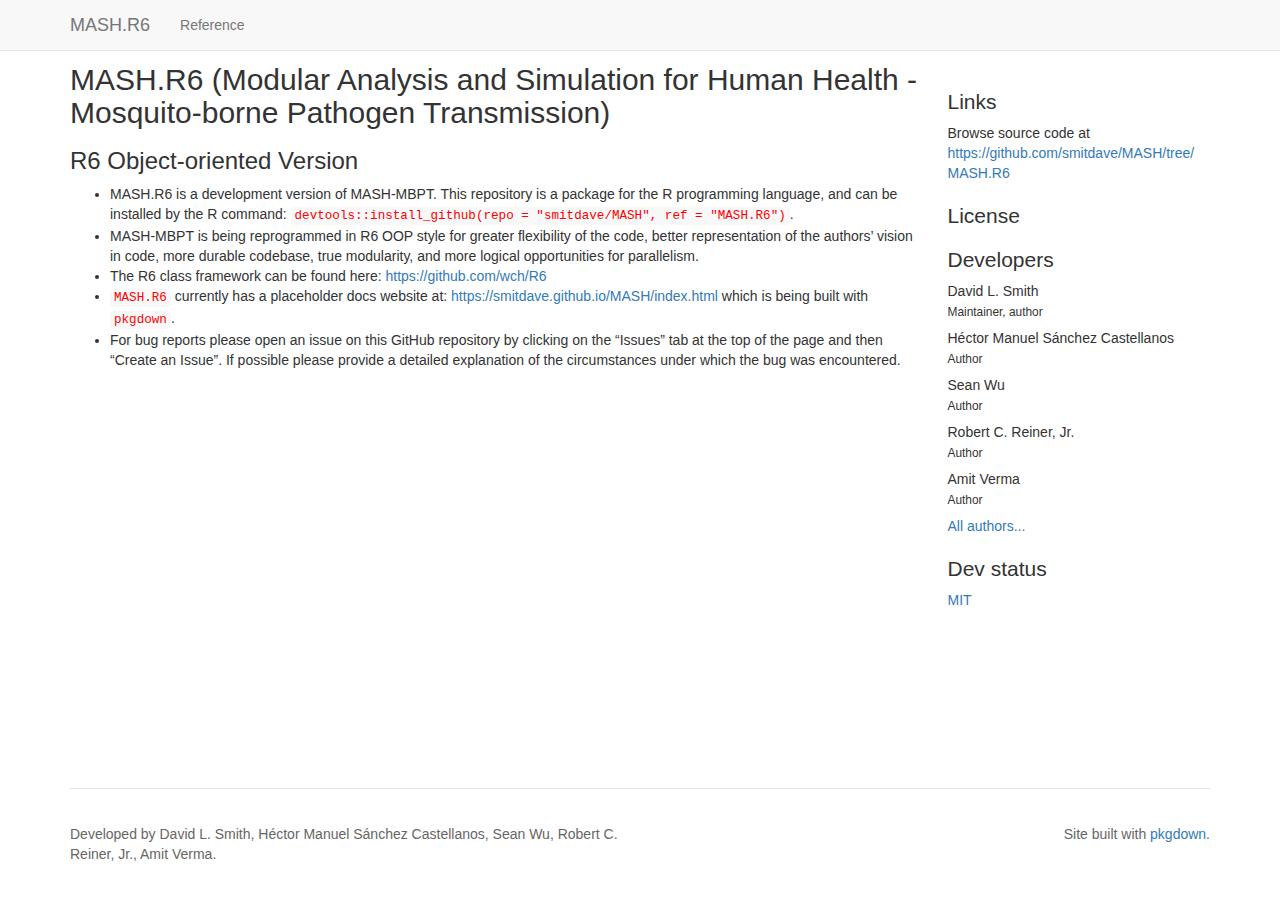
<file: index.html>
<!DOCTYPE html>
<!-- Generated by pkgdown: do not edit by hand --><html>
<head>
<meta http-equiv="Content-Type" content="text/html; charset=UTF-8">
<meta charset="utf-8">
<meta http-equiv="X-UA-Compatible" content="IE=edge">
<meta name="viewport" content="width=device-width, initial-scale=1.0">
<title>MASH-MBPT-R6 (Modular Analysis and Simulation for Human Health - Mosquito-borne Pathogen Transmission) • MASH.R6</title>
<!-- jquery --><script src="https://code.jquery.com/jquery-3.1.0.min.js" integrity="sha384-nrOSfDHtoPMzJHjVTdCopGqIqeYETSXhZDFyniQ8ZHcVy08QesyHcnOUpMpqnmWq" crossorigin="anonymous"></script><!-- Bootstrap --><link href="https://maxcdn.bootstrapcdn.com/bootstrap/3.3.7/css/bootstrap.min.css" rel="stylesheet" integrity="sha384-BVYiiSIFeK1dGmJRAkycuHAHRg32OmUcww7on3RYdg4Va+PmSTsz/K68vbdEjh4u" crossorigin="anonymous">
<script src="https://maxcdn.bootstrapcdn.com/bootstrap/3.3.7/js/bootstrap.min.js" integrity="sha384-Tc5IQib027qvyjSMfHjOMaLkfuWVxZxUPnCJA7l2mCWNIpG9mGCD8wGNIcPD7Txa" crossorigin="anonymous"></script><!-- Font Awesome icons --><link href="https://maxcdn.bootstrapcdn.com/font-awesome/4.6.3/css/font-awesome.min.css" rel="stylesheet" integrity="sha384-T8Gy5hrqNKT+hzMclPo118YTQO6cYprQmhrYwIiQ/3axmI1hQomh7Ud2hPOy8SP1" crossorigin="anonymous">
<!-- pkgdown --><link href="pkgdown.css" rel="stylesheet">
<script src="jquery.sticky-kit.min.js"></script><script src="pkgdown.js"></script><!-- mathjax --><script src="https://mathjax.rstudio.com/latest/MathJax.js?config=TeX-AMS-MML_HTMLorMML"></script><!--[if lt IE 9]>
<script src="https://oss.maxcdn.com/html5shiv/3.7.3/html5shiv.min.js"></script>
<script src="https://oss.maxcdn.com/respond/1.4.2/respond.min.js"></script>
<![endif]-->
</head>
<body>
    <div class="container template-home">
      <header><div class="navbar navbar-default navbar-fixed-top" role="navigation">
  <div class="container">
    <div class="navbar-header">
      <button type="button" class="navbar-toggle collapsed" data-toggle="collapse" data-target="#navbar">
        <span class="icon-bar"></span>
        <span class="icon-bar"></span>
        <span class="icon-bar"></span>
      </button>
      <a class="navbar-brand" href="index.html">MASH.R6</a>
    </div>
    <div id="navbar" class="navbar-collapse collapse">
      <ul class="nav navbar-nav">
<li>
  <a href="reference/index.html">Reference</a>
</li>
      </ul>
<ul class="nav navbar-nav navbar-right">
<li>
  <a href="https://github.com/smitdave/MASH/tree/MASH.R6">
    <span class="fa fa-github fa-lg"></span>
     
  </a>
</li>
      </ul>
</div>
<!--/.nav-collapse -->
  </div>
<!--/.container -->
</div>
<!--/.navbar -->

      
      </header><div class="row">
  <div class="contents col-md-9">
    <div id="mash-r6-modular-analysis-and-simulation-for-human-health---mosquito-borne-pathogen-transmission" class="section level2">
<h2 class="hasAnchor">
<a href="#mash-r6-modular-analysis-and-simulation-for-human-health---mosquito-borne-pathogen-transmission" class="anchor"></a>MASH.R6 (Modular Analysis and Simulation for Human Health - Mosquito-borne Pathogen Transmission)</h2>
<div id="r6-object-oriented-version" class="section level3">
<h3 class="hasAnchor">
<a href="#r6-object-oriented-version" class="anchor"></a>R6 Object-oriented Version</h3>
<ul>
<li>MASH.R6 is a development version of MASH-MBPT. This repository is a package for the R programming language, and can be installed by the R command: <code>devtools::install_github(repo = "smitdave/MASH", ref = "MASH.R6")</code>.</li>
<li>MASH-MBPT is being reprogrammed in R6 OOP style for greater flexibility of the code, better representation of the authors’ vision in code, more durable codebase, true modularity, and more logical opportunities for parallelism.</li>
<li>The R6 class framework can be found here: <a href="https://github.com/wch/R6" class="uri">https://github.com/wch/R6</a>
</li>
<li>
<code>MASH.R6</code> currently has a placeholder docs website at: <a href="https://smitdave.github.io/MASH/index.html" class="uri">https://smitdave.github.io/MASH/index.html</a> which is being built with <code>pkgdown</code>.</li>
<li>For bug reports please open an issue on this GitHub repository by clicking on the “Issues” tab at the top of the page and then “Create an Issue”. If possible please provide a detailed explanation of the circumstances under which the bug was encountered.</li>
</ul>
</div>
</div>
  </div>

  <div class="col-md-3" id="sidebar">
    <h2>Links</h2>
<ul class="list-unstyled">
<li>Browse source code at <br><a href="https://github.com/smitdave/MASH/tree/MASH.R6">https://​github.com/​smitdave/​MASH/​tree/​MASH.R6</a>
</li>
</ul>
<h2>License</h2>

<h2>Developers</h2>
<ul class="list-unstyled">
<li>David L. Smith <br><small class="roles"> Maintainer, author </small> </li>
<li>Héctor Manuel Sánchez Castellanos <br><small class="roles"> Author </small> </li>
<li>Sean Wu <br><small class="roles"> Author </small> </li>
<li>Robert C. Reiner, Jr. <br><small class="roles"> Author </small> </li>
<li>Amit Verma <br><small class="roles"> Author </small> </li>
<li><a href="authors.html">All authors...</a></li>
</ul>
<h2>Dev status</h2>
<ul class="list-unstyled">
<li><a href="https://opensource.org/licenses/mit-license.php">MIT</a></li>
</ul>
</div>
</div>


      <footer><div class="copyright">
  <p>Developed by David L. Smith, Héctor Manuel Sánchez Castellanos, Sean Wu, Robert C. Reiner, Jr., Amit Verma.</p>
</div>

<div class="pkgdown">
  <p>Site built with <a href="http://hadley.github.io/pkgdown/">pkgdown</a>.</p>
</div>

      </footer>
</div>

  </body>
</html>
</file>
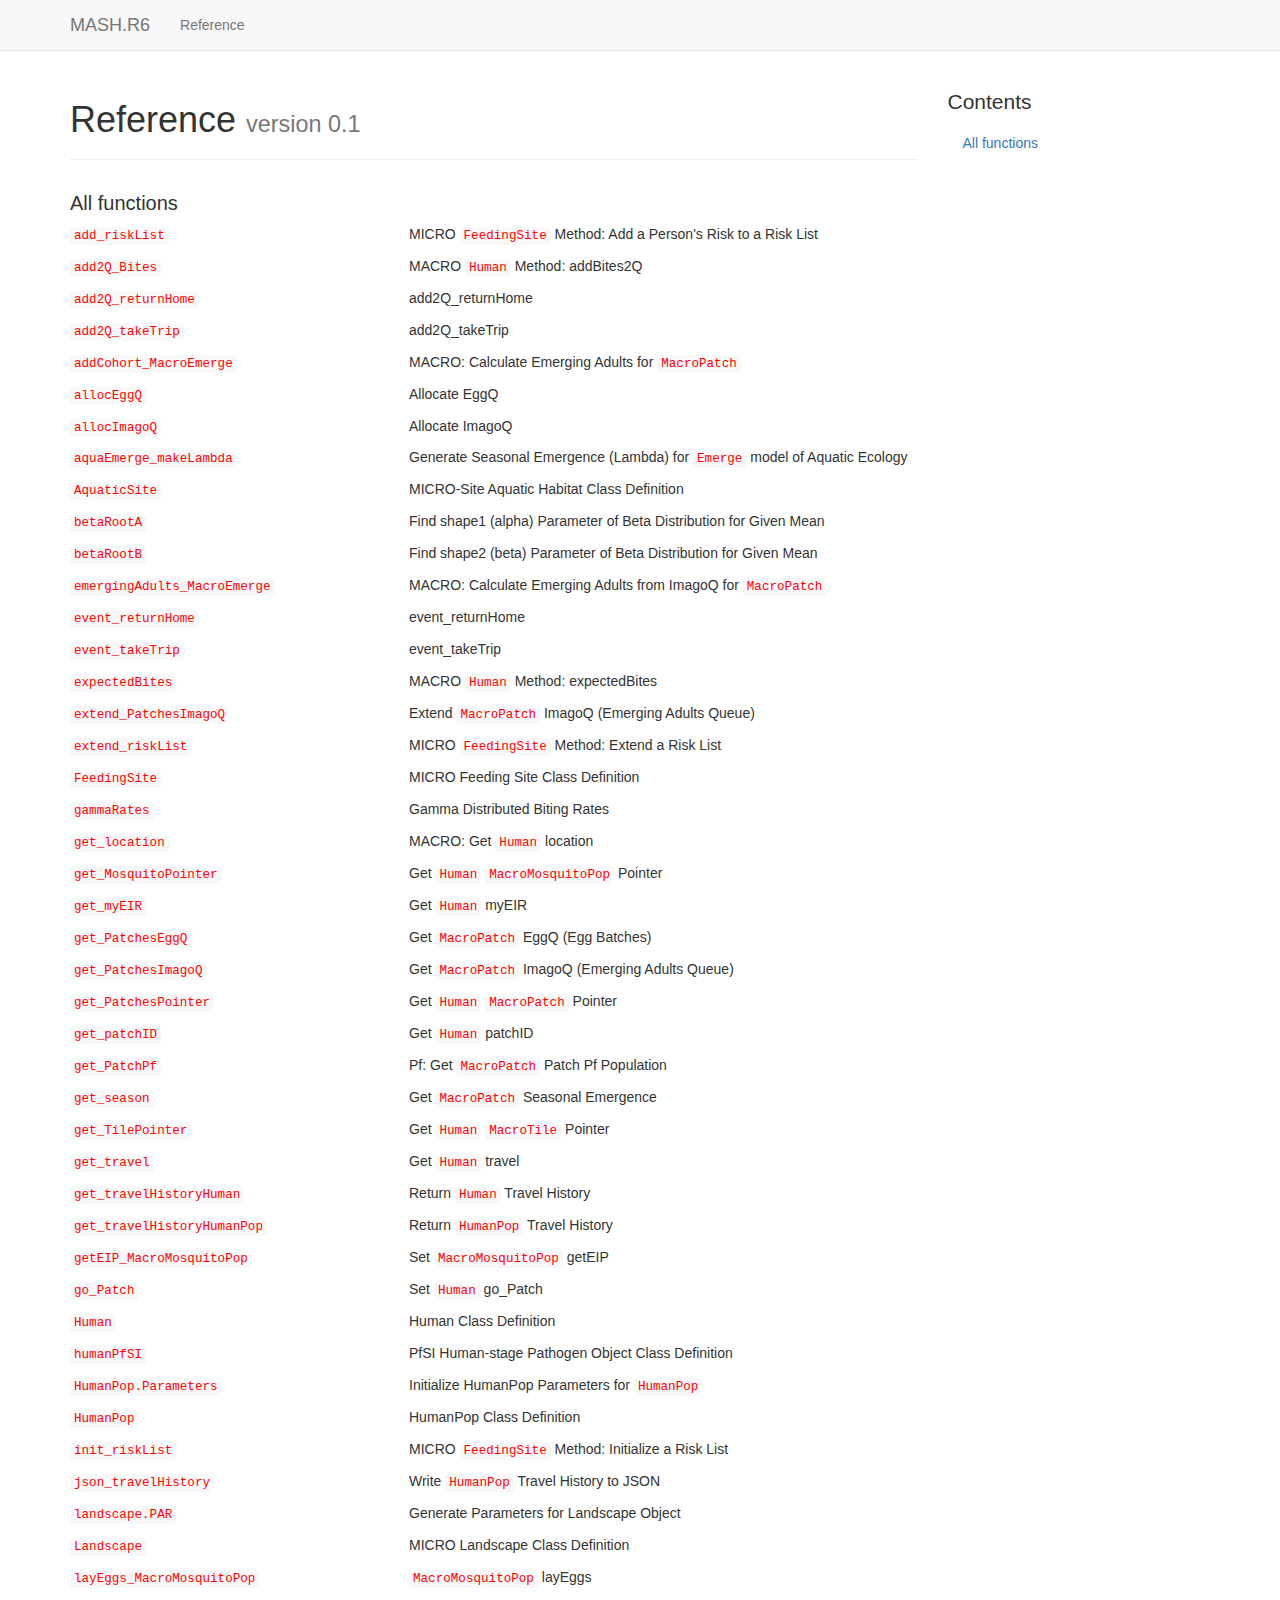
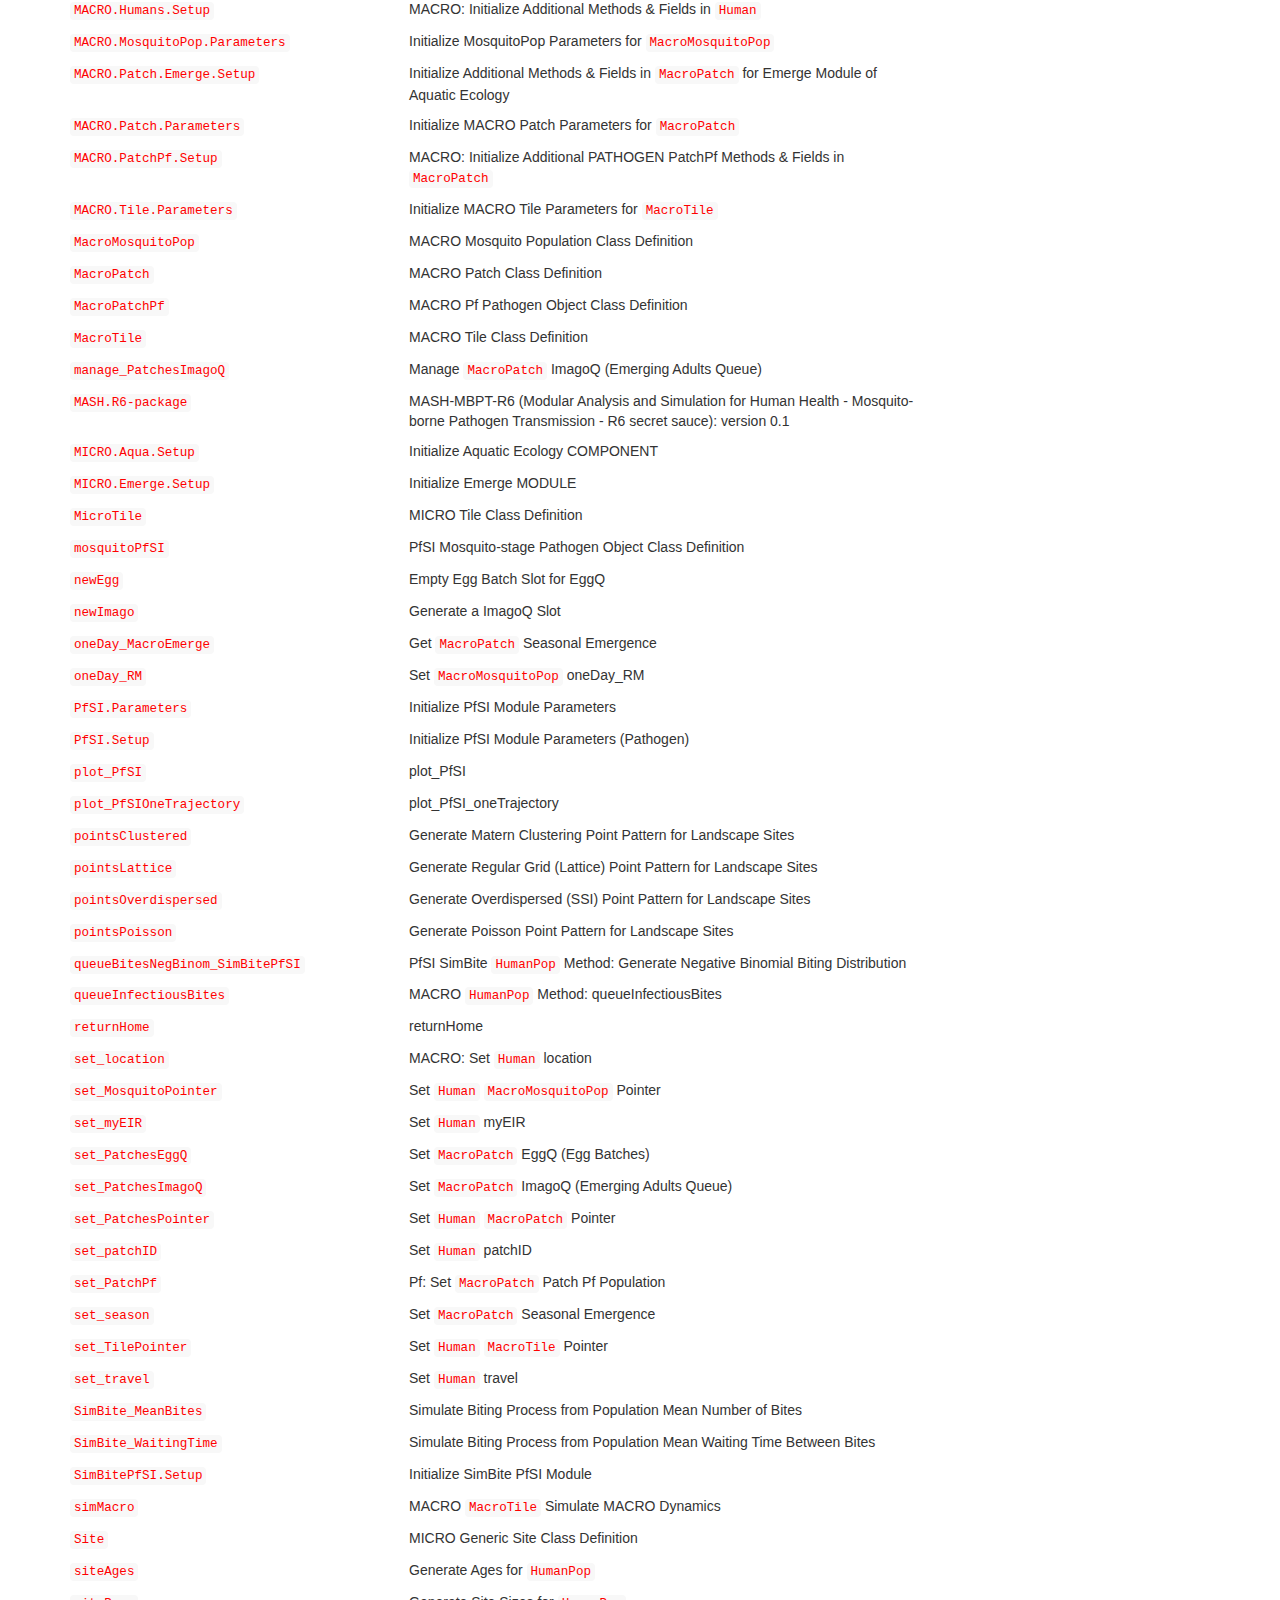
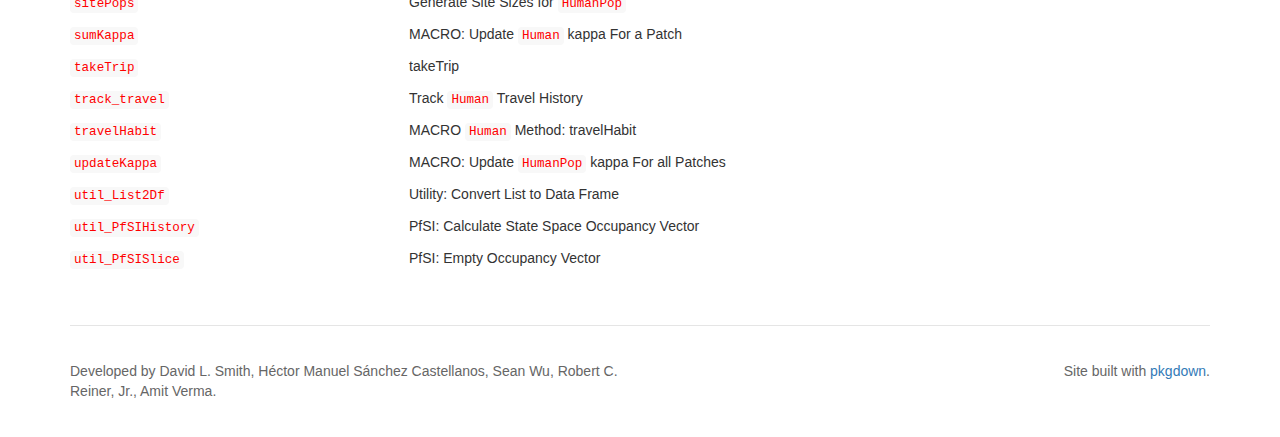
<file: reference/index.html>
<!-- Generated by pkgdown: do not edit by hand -->
<!DOCTYPE html>
<html>
  <head>
  <meta charset="utf-8">
<meta http-equiv="X-UA-Compatible" content="IE=edge">
<meta name="viewport" content="width=device-width, initial-scale=1.0">

<title>Function reference • MASH.R6</title>

<!-- jquery -->
<script src="https://code.jquery.com/jquery-3.1.0.min.js" integrity="sha384-nrOSfDHtoPMzJHjVTdCopGqIqeYETSXhZDFyniQ8ZHcVy08QesyHcnOUpMpqnmWq" crossorigin="anonymous"></script>
<!-- Bootstrap -->

<link href="https://maxcdn.bootstrapcdn.com/bootstrap/3.3.7/css/bootstrap.min.css" rel="stylesheet" integrity="sha384-BVYiiSIFeK1dGmJRAkycuHAHRg32OmUcww7on3RYdg4Va+PmSTsz/K68vbdEjh4u" crossorigin="anonymous">
<script src="https://maxcdn.bootstrapcdn.com/bootstrap/3.3.7/js/bootstrap.min.js" integrity="sha384-Tc5IQib027qvyjSMfHjOMaLkfuWVxZxUPnCJA7l2mCWNIpG9mGCD8wGNIcPD7Txa" crossorigin="anonymous"></script>

<!-- Font Awesome icons -->
<link href="https://maxcdn.bootstrapcdn.com/font-awesome/4.6.3/css/font-awesome.min.css" rel="stylesheet" integrity="sha384-T8Gy5hrqNKT+hzMclPo118YTQO6cYprQmhrYwIiQ/3axmI1hQomh7Ud2hPOy8SP1" crossorigin="anonymous">


<!-- pkgdown -->
<link href="../pkgdown.css" rel="stylesheet">
<script src="../jquery.sticky-kit.min.js"></script>
<script src="../pkgdown.js"></script>

<!-- mathjax -->
<script src='https://mathjax.rstudio.com/latest/MathJax.js?config=TeX-AMS-MML_HTMLorMML'></script>

<!--[if lt IE 9]>
<script src="https://oss.maxcdn.com/html5shiv/3.7.3/html5shiv.min.js"></script>
<script src="https://oss.maxcdn.com/respond/1.4.2/respond.min.js"></script>
<![endif]-->


  </head>

  <body>
    <div class="container template-reference-index">
      <header>
      <div class="navbar navbar-default navbar-fixed-top" role="navigation">
  <div class="container">
    <div class="navbar-header">
      <button type="button" class="navbar-toggle collapsed" data-toggle="collapse" data-target="#navbar">
        <span class="icon-bar"></span>
        <span class="icon-bar"></span>
        <span class="icon-bar"></span>
      </button>
      <a class="navbar-brand" href="../index.html">MASH.R6</a>
    </div>
    <div id="navbar" class="navbar-collapse collapse">
      <ul class="nav navbar-nav">
        <li>
  <a href="../reference/index.html">Reference</a>
</li>
      </ul>
      
      <ul class="nav navbar-nav navbar-right">
        <li>
  <a href="https://github.com/smitdave/MASH/tree/MASH.R6">
    <span class="fa fa-github fa-lg"></span>
     
  </a>
</li>
      </ul>
    </div><!--/.nav-collapse -->
  </div><!--/.container -->
</div><!--/.navbar -->

      
      </header>

      <div class="row">
  <div class="col-md-9">
    <div class="page-header">
      <h1>
        Reference
        <small>version&nbsp;0.1</small>
      </h1>
    </div>

    <div class="contents">
      <table class="ref-index">

      <colgroup>
        <col class="alias" />
        <col class="title" />
      </colgroup>

      <tbody>
        <tr>
          <th colspan="2">
            <h2 id="section-all-functions" class="hasAnchor"><a href="#section-all-functions" class="anchor"></a>All functions</h2>
            <p class="section-desc"></p>
          </th>
        </tr>
        <tr>
          <!--  -->
          <td>
            <p><code><a href="add_riskList.html">add_riskList</a></code> </p>
          </td>
          <td><p>MICRO <code>FeedingSite</code> Method: Add a Person's Risk to a Risk List</p></td>
        </tr><tr>
          <!--  -->
          <td>
            <p><code><a href="add2Q_Bites.html">add2Q_Bites</a></code> </p>
          </td>
          <td><p>MACRO <code>Human</code> Method: addBites2Q</p></td>
        </tr><tr>
          <!--  -->
          <td>
            <p><code><a href="add2Q_returnHome.html">add2Q_returnHome</a></code> </p>
          </td>
          <td><p>add2Q_returnHome</p></td>
        </tr><tr>
          <!--  -->
          <td>
            <p><code><a href="add2Q_takeTrip.html">add2Q_takeTrip</a></code> </p>
          </td>
          <td><p>add2Q_takeTrip</p></td>
        </tr><tr>
          <!--  -->
          <td>
            <p><code><a href="addCohort_MacroEmerge.html">addCohort_MacroEmerge</a></code> </p>
          </td>
          <td><p>MACRO: Calculate Emerging Adults for <code>MacroPatch</code></p></td>
        </tr><tr>
          <!--  -->
          <td>
            <p><code><a href="allocEggQ.html">allocEggQ</a></code> </p>
          </td>
          <td><p>Allocate EggQ</p></td>
        </tr><tr>
          <!--  -->
          <td>
            <p><code><a href="allocImagoQ.html">allocImagoQ</a></code> </p>
          </td>
          <td><p>Allocate ImagoQ</p></td>
        </tr><tr>
          <!--  -->
          <td>
            <p><code><a href="aquaEmerge_makeLambda.html">aquaEmerge_makeLambda</a></code> </p>
          </td>
          <td><p>Generate Seasonal Emergence (Lambda) for <code>Emerge</code> model of Aquatic Ecology</p></td>
        </tr><tr>
          <!--  -->
          <td>
            <p><code><a href="AquaticSite.html">AquaticSite</a></code> </p>
          </td>
          <td><p>MICRO-Site Aquatic Habitat Class Definition</p></td>
        </tr><tr>
          <!--  -->
          <td>
            <p><code><a href="betaRootA.html">betaRootA</a></code> </p>
          </td>
          <td><p>Find shape1 (alpha) Parameter of Beta Distribution for Given Mean</p></td>
        </tr><tr>
          <!--  -->
          <td>
            <p><code><a href="betaRootB.html">betaRootB</a></code> </p>
          </td>
          <td><p>Find shape2 (beta) Parameter of Beta Distribution for Given Mean</p></td>
        </tr><tr>
          <!--  -->
          <td>
            <p><code><a href="emergingAdults_MacroEmerge.html">emergingAdults_MacroEmerge</a></code> </p>
          </td>
          <td><p>MACRO: Calculate Emerging Adults from ImagoQ for <code>MacroPatch</code></p></td>
        </tr><tr>
          <!--  -->
          <td>
            <p><code><a href="event_returnHome.html">event_returnHome</a></code> </p>
          </td>
          <td><p>event_returnHome</p></td>
        </tr><tr>
          <!--  -->
          <td>
            <p><code><a href="event_takeTrip.html">event_takeTrip</a></code> </p>
          </td>
          <td><p>event_takeTrip</p></td>
        </tr><tr>
          <!--  -->
          <td>
            <p><code><a href="expectedBites.html">expectedBites</a></code> </p>
          </td>
          <td><p>MACRO <code>Human</code> Method: expectedBites</p></td>
        </tr><tr>
          <!--  -->
          <td>
            <p><code><a href="extend_PatchesImagoQ.html">extend_PatchesImagoQ</a></code> </p>
          </td>
          <td><p>Extend <code>MacroPatch</code> ImagoQ (Emerging Adults Queue)</p></td>
        </tr><tr>
          <!--  -->
          <td>
            <p><code><a href="extend_riskList.html">extend_riskList</a></code> </p>
          </td>
          <td><p>MICRO <code>FeedingSite</code> Method: Extend a Risk List</p></td>
        </tr><tr>
          <!--  -->
          <td>
            <p><code><a href="FeedingSite.html">FeedingSite</a></code> </p>
          </td>
          <td><p>MICRO Feeding Site Class Definition</p></td>
        </tr><tr>
          <!--  -->
          <td>
            <p><code><a href="gammaRates.html">gammaRates</a></code> </p>
          </td>
          <td><p>Gamma Distributed Biting Rates</p></td>
        </tr><tr>
          <!--  -->
          <td>
            <p><code><a href="get_location.html">get_location</a></code> </p>
          </td>
          <td><p>MACRO: Get <code>Human</code> location</p></td>
        </tr><tr>
          <!--  -->
          <td>
            <p><code><a href="get_MosquitoPointer.html">get_MosquitoPointer</a></code> </p>
          </td>
          <td><p>Get <code>Human</code> <code>MacroMosquitoPop</code> Pointer</p></td>
        </tr><tr>
          <!--  -->
          <td>
            <p><code><a href="get_myEIR.html">get_myEIR</a></code> </p>
          </td>
          <td><p>Get <code>Human</code> myEIR</p></td>
        </tr><tr>
          <!--  -->
          <td>
            <p><code><a href="get_PatchesEggQ.html">get_PatchesEggQ</a></code> </p>
          </td>
          <td><p>Get <code>MacroPatch</code> EggQ (Egg Batches)</p></td>
        </tr><tr>
          <!--  -->
          <td>
            <p><code><a href="get_PatchesImagoQ.html">get_PatchesImagoQ</a></code> </p>
          </td>
          <td><p>Get <code>MacroPatch</code> ImagoQ (Emerging Adults Queue)</p></td>
        </tr><tr>
          <!--  -->
          <td>
            <p><code><a href="get_PatchesPointer.html">get_PatchesPointer</a></code> </p>
          </td>
          <td><p>Get <code>Human</code> <code>MacroPatch</code> Pointer</p></td>
        </tr><tr>
          <!--  -->
          <td>
            <p><code><a href="get_patchID.html">get_patchID</a></code> </p>
          </td>
          <td><p>Get <code>Human</code> patchID</p></td>
        </tr><tr>
          <!--  -->
          <td>
            <p><code><a href="get_PatchPf.html">get_PatchPf</a></code> </p>
          </td>
          <td><p>Pf: Get <code>MacroPatch</code> Patch Pf Population</p></td>
        </tr><tr>
          <!--  -->
          <td>
            <p><code><a href="get_season.html">get_season</a></code> </p>
          </td>
          <td><p>Get <code>MacroPatch</code> Seasonal Emergence</p></td>
        </tr><tr>
          <!--  -->
          <td>
            <p><code><a href="get_TilePointer.html">get_TilePointer</a></code> </p>
          </td>
          <td><p>Get <code>Human</code> <code>MacroTile</code> Pointer</p></td>
        </tr><tr>
          <!--  -->
          <td>
            <p><code><a href="get_travel.html">get_travel</a></code> </p>
          </td>
          <td><p>Get <code>Human</code> travel</p></td>
        </tr><tr>
          <!--  -->
          <td>
            <p><code><a href="get_travelHistoryHuman.html">get_travelHistoryHuman</a></code> </p>
          </td>
          <td><p>Return <code>Human</code> Travel History</p></td>
        </tr><tr>
          <!--  -->
          <td>
            <p><code><a href="get_travelHistoryHumanPop.html">get_travelHistoryHumanPop</a></code> </p>
          </td>
          <td><p>Return <code>HumanPop</code> Travel History</p></td>
        </tr><tr>
          <!--  -->
          <td>
            <p><code><a href="getEIP_MacroMosquitoPop.html">getEIP_MacroMosquitoPop</a></code> </p>
          </td>
          <td><p>Set <code>MacroMosquitoPop</code> getEIP</p></td>
        </tr><tr>
          <!--  -->
          <td>
            <p><code><a href="go_Patch.html">go_Patch</a></code> </p>
          </td>
          <td><p>Set <code>Human</code> go_Patch</p></td>
        </tr><tr>
          <!--  -->
          <td>
            <p><code><a href="Human.html">Human</a></code> </p>
          </td>
          <td><p>Human Class Definition</p></td>
        </tr><tr>
          <!--  -->
          <td>
            <p><code><a href="humanPfSI.html">humanPfSI</a></code> </p>
          </td>
          <td><p>PfSI Human-stage Pathogen Object Class Definition</p></td>
        </tr><tr>
          <!--  -->
          <td>
            <p><code><a href="HumanPop.Parameters.html">HumanPop.Parameters</a></code> </p>
          </td>
          <td><p>Initialize HumanPop Parameters for <code>HumanPop</code></p></td>
        </tr><tr>
          <!--  -->
          <td>
            <p><code><a href="HumanPop.html">HumanPop</a></code> </p>
          </td>
          <td><p>HumanPop Class Definition</p></td>
        </tr><tr>
          <!--  -->
          <td>
            <p><code><a href="init_riskList.html">init_riskList</a></code> </p>
          </td>
          <td><p>MICRO <code>FeedingSite</code> Method: Initialize a Risk List</p></td>
        </tr><tr>
          <!--  -->
          <td>
            <p><code><a href="json_travelHistory.html">json_travelHistory</a></code> </p>
          </td>
          <td><p>Write <code>HumanPop</code> Travel History to JSON</p></td>
        </tr><tr>
          <!--  -->
          <td>
            <p><code><a href="landscape.PAR.html">landscape.PAR</a></code> </p>
          </td>
          <td><p>Generate Parameters for Landscape Object</p></td>
        </tr><tr>
          <!--  -->
          <td>
            <p><code><a href="Landscape.html">Landscape</a></code> </p>
          </td>
          <td><p>MICRO Landscape Class Definition</p></td>
        </tr><tr>
          <!--  -->
          <td>
            <p><code><a href="layEggs_MacroMosquitoPop.html">layEggs_MacroMosquitoPop</a></code> </p>
          </td>
          <td><p><code>MacroMosquitoPop</code> layEggs</p></td>
        </tr><tr>
          <!--  -->
          <td>
            <p><code><a href="MACRO.Humans.Setup.html">MACRO.Humans.Setup</a></code> </p>
          </td>
          <td><p>MACRO: Initialize Additional Methods &amp; Fields in <code>Human</code></p></td>
        </tr><tr>
          <!--  -->
          <td>
            <p><code><a href="MACRO.MosquitoPop.Parameters.html">MACRO.MosquitoPop.Parameters</a></code> </p>
          </td>
          <td><p>Initialize MosquitoPop Parameters for <code>MacroMosquitoPop</code></p></td>
        </tr><tr>
          <!--  -->
          <td>
            <p><code><a href="MACRO.Patch.Emerge.Setup.html">MACRO.Patch.Emerge.Setup</a></code> </p>
          </td>
          <td><p>Initialize Additional Methods &amp; Fields in <code>MacroPatch</code> for Emerge Module of Aquatic Ecology</p></td>
        </tr><tr>
          <!--  -->
          <td>
            <p><code><a href="MACRO.Patch.Parameters.html">MACRO.Patch.Parameters</a></code> </p>
          </td>
          <td><p>Initialize MACRO Patch Parameters for <code>MacroPatch</code></p></td>
        </tr><tr>
          <!--  -->
          <td>
            <p><code><a href="MACRO.PatchPf.Setup.html">MACRO.PatchPf.Setup</a></code> </p>
          </td>
          <td><p>MACRO: Initialize Additional PATHOGEN PatchPf Methods &amp; Fields in <code>MacroPatch</code></p></td>
        </tr><tr>
          <!--  -->
          <td>
            <p><code><a href="MACRO.Tile.Parameters.html">MACRO.Tile.Parameters</a></code> </p>
          </td>
          <td><p>Initialize MACRO Tile Parameters for <code>MacroTile</code></p></td>
        </tr><tr>
          <!--  -->
          <td>
            <p><code><a href="MacroMosquitoPop.html">MacroMosquitoPop</a></code> </p>
          </td>
          <td><p>MACRO Mosquito Population Class Definition</p></td>
        </tr><tr>
          <!--  -->
          <td>
            <p><code><a href="MacroPatch.html">MacroPatch</a></code> </p>
          </td>
          <td><p>MACRO Patch Class Definition</p></td>
        </tr><tr>
          <!--  -->
          <td>
            <p><code><a href="MacroPatchPf.html">MacroPatchPf</a></code> </p>
          </td>
          <td><p>MACRO Pf Pathogen Object Class Definition</p></td>
        </tr><tr>
          <!--  -->
          <td>
            <p><code><a href="MacroTile.html">MacroTile</a></code> </p>
          </td>
          <td><p>MACRO Tile Class Definition</p></td>
        </tr><tr>
          <!--  -->
          <td>
            <p><code><a href="manage_PatchesImagoQ.html">manage_PatchesImagoQ</a></code> </p>
          </td>
          <td><p>Manage <code>MacroPatch</code> ImagoQ (Emerging Adults Queue)</p></td>
        </tr><tr>
          <!--  -->
          <td>
            <p><code><a href="MASH.R6-package.html">MASH.R6-package</a></code> </p>
          </td>
          <td><p>MASH-MBPT-R6 (Modular Analysis and Simulation for Human Health - Mosquito-borne Pathogen Transmission - R6 secret sauce): version 0.1</p></td>
        </tr><tr>
          <!--  -->
          <td>
            <p><code><a href="MICRO.Aqua.Setup.html">MICRO.Aqua.Setup</a></code> </p>
          </td>
          <td><p>Initialize Aquatic Ecology COMPONENT</p></td>
        </tr><tr>
          <!--  -->
          <td>
            <p><code><a href="MICRO.Emerge.Setup.html">MICRO.Emerge.Setup</a></code> </p>
          </td>
          <td><p>Initialize Emerge MODULE</p></td>
        </tr><tr>
          <!--  -->
          <td>
            <p><code><a href="MicroTile.html">MicroTile</a></code> </p>
          </td>
          <td><p>MICRO Tile Class Definition</p></td>
        </tr><tr>
          <!--  -->
          <td>
            <p><code><a href="mosquitoPfSI.html">mosquitoPfSI</a></code> </p>
          </td>
          <td><p>PfSI Mosquito-stage Pathogen Object Class Definition</p></td>
        </tr><tr>
          <!--  -->
          <td>
            <p><code><a href="newEgg.html">newEgg</a></code> </p>
          </td>
          <td><p>Empty Egg Batch Slot for EggQ</p></td>
        </tr><tr>
          <!--  -->
          <td>
            <p><code><a href="newImago.html">newImago</a></code> </p>
          </td>
          <td><p>Generate a ImagoQ Slot</p></td>
        </tr><tr>
          <!--  -->
          <td>
            <p><code><a href="oneDay_MacroEmerge.html">oneDay_MacroEmerge</a></code> </p>
          </td>
          <td><p>Get <code>MacroPatch</code> Seasonal Emergence</p></td>
        </tr><tr>
          <!--  -->
          <td>
            <p><code><a href="oneDay_RM.html">oneDay_RM</a></code> </p>
          </td>
          <td><p>Set <code>MacroMosquitoPop</code> oneDay_RM</p></td>
        </tr><tr>
          <!--  -->
          <td>
            <p><code><a href="PfSI.Parameters.html">PfSI.Parameters</a></code> </p>
          </td>
          <td><p>Initialize PfSI Module Parameters</p></td>
        </tr><tr>
          <!--  -->
          <td>
            <p><code><a href="PfSI.Setup.html">PfSI.Setup</a></code> </p>
          </td>
          <td><p>Initialize PfSI Module Parameters (Pathogen)</p></td>
        </tr><tr>
          <!--  -->
          <td>
            <p><code><a href="plot_PfSI.html">plot_PfSI</a></code> </p>
          </td>
          <td><p>plot_PfSI</p></td>
        </tr><tr>
          <!--  -->
          <td>
            <p><code><a href="plot_PfSIOneTrajectory.html">plot_PfSIOneTrajectory</a></code> </p>
          </td>
          <td><p>plot_PfSI_oneTrajectory</p></td>
        </tr><tr>
          <!--  -->
          <td>
            <p><code><a href="pointsClustered.html">pointsClustered</a></code> </p>
          </td>
          <td><p>Generate Matern Clustering Point Pattern for Landscape Sites</p></td>
        </tr><tr>
          <!--  -->
          <td>
            <p><code><a href="pointsLattice.html">pointsLattice</a></code> </p>
          </td>
          <td><p>Generate Regular Grid (Lattice) Point Pattern for Landscape Sites</p></td>
        </tr><tr>
          <!--  -->
          <td>
            <p><code><a href="pointsOverdispersed.html">pointsOverdispersed</a></code> </p>
          </td>
          <td><p>Generate Overdispersed (SSI) Point Pattern for Landscape Sites</p></td>
        </tr><tr>
          <!--  -->
          <td>
            <p><code><a href="pointsPoisson.html">pointsPoisson</a></code> </p>
          </td>
          <td><p>Generate Poisson Point Pattern for Landscape Sites</p></td>
        </tr><tr>
          <!--  -->
          <td>
            <p><code><a href="queueBitesNegBinom_SimBitePfSI.html">queueBitesNegBinom_SimBitePfSI</a></code> </p>
          </td>
          <td><p>PfSI SimBite <code>HumanPop</code> Method: Generate Negative Binomial Biting Distribution</p></td>
        </tr><tr>
          <!--  -->
          <td>
            <p><code><a href="queueInfectiousBites.html">queueInfectiousBites</a></code> </p>
          </td>
          <td><p>MACRO <code>HumanPop</code> Method: queueInfectiousBites</p></td>
        </tr><tr>
          <!--  -->
          <td>
            <p><code><a href="returnHome.html">returnHome</a></code> </p>
          </td>
          <td><p>returnHome</p></td>
        </tr><tr>
          <!--  -->
          <td>
            <p><code><a href="set_location.html">set_location</a></code> </p>
          </td>
          <td><p>MACRO: Set <code>Human</code> location</p></td>
        </tr><tr>
          <!--  -->
          <td>
            <p><code><a href="set_MosquitoPointer.html">set_MosquitoPointer</a></code> </p>
          </td>
          <td><p>Set <code>Human</code> <code>MacroMosquitoPop</code> Pointer</p></td>
        </tr><tr>
          <!--  -->
          <td>
            <p><code><a href="set_myEIR.html">set_myEIR</a></code> </p>
          </td>
          <td><p>Set <code>Human</code> myEIR</p></td>
        </tr><tr>
          <!--  -->
          <td>
            <p><code><a href="set_PatchesEggQ.html">set_PatchesEggQ</a></code> </p>
          </td>
          <td><p>Set <code>MacroPatch</code> EggQ (Egg Batches)</p></td>
        </tr><tr>
          <!--  -->
          <td>
            <p><code><a href="set_PatchesImagoQ.html">set_PatchesImagoQ</a></code> </p>
          </td>
          <td><p>Set <code>MacroPatch</code> ImagoQ (Emerging Adults Queue)</p></td>
        </tr><tr>
          <!--  -->
          <td>
            <p><code><a href="set_PatchesPointer.html">set_PatchesPointer</a></code> </p>
          </td>
          <td><p>Set <code>Human</code> <code>MacroPatch</code> Pointer</p></td>
        </tr><tr>
          <!--  -->
          <td>
            <p><code><a href="set_patchID.html">set_patchID</a></code> </p>
          </td>
          <td><p>Set <code>Human</code> patchID</p></td>
        </tr><tr>
          <!--  -->
          <td>
            <p><code><a href="set_PatchPf.html">set_PatchPf</a></code> </p>
          </td>
          <td><p>Pf: Set <code>MacroPatch</code> Patch Pf Population</p></td>
        </tr><tr>
          <!--  -->
          <td>
            <p><code><a href="set_season.html">set_season</a></code> </p>
          </td>
          <td><p>Set <code>MacroPatch</code> Seasonal Emergence</p></td>
        </tr><tr>
          <!--  -->
          <td>
            <p><code><a href="set_TilePointer.html">set_TilePointer</a></code> </p>
          </td>
          <td><p>Set <code>Human</code> <code>MacroTile</code> Pointer</p></td>
        </tr><tr>
          <!--  -->
          <td>
            <p><code><a href="set_travel.html">set_travel</a></code> </p>
          </td>
          <td><p>Set <code>Human</code> travel</p></td>
        </tr><tr>
          <!--  -->
          <td>
            <p><code><a href="SimBite_MeanBites.html">SimBite_MeanBites</a></code> </p>
          </td>
          <td><p>Simulate Biting Process from Population Mean Number of Bites</p></td>
        </tr><tr>
          <!--  -->
          <td>
            <p><code><a href="SimBite_WaitingTime.html">SimBite_WaitingTime</a></code> </p>
          </td>
          <td><p>Simulate Biting Process from Population Mean Waiting Time Between Bites</p></td>
        </tr><tr>
          <!--  -->
          <td>
            <p><code><a href="SimBitePfSI.Setup.html">SimBitePfSI.Setup</a></code> </p>
          </td>
          <td><p>Initialize SimBite PfSI Module</p></td>
        </tr><tr>
          <!--  -->
          <td>
            <p><code><a href="simMacro.html">simMacro</a></code> </p>
          </td>
          <td><p>MACRO <code>MacroTile</code> Simulate MACRO Dynamics</p></td>
        </tr><tr>
          <!--  -->
          <td>
            <p><code><a href="Site.html">Site</a></code> </p>
          </td>
          <td><p>MICRO Generic Site Class Definition</p></td>
        </tr><tr>
          <!--  -->
          <td>
            <p><code><a href="siteAges.html">siteAges</a></code> </p>
          </td>
          <td><p>Generate Ages for <code>HumanPop</code></p></td>
        </tr><tr>
          <!--  -->
          <td>
            <p><code><a href="sitePops.html">sitePops</a></code> </p>
          </td>
          <td><p>Generate Site Sizes for <code>HumanPop</code></p></td>
        </tr><tr>
          <!--  -->
          <td>
            <p><code><a href="sumKappa.html">sumKappa</a></code> </p>
          </td>
          <td><p>MACRO: Update <code>Human</code> kappa For a Patch</p></td>
        </tr><tr>
          <!--  -->
          <td>
            <p><code><a href="takeTrip.html">takeTrip</a></code> </p>
          </td>
          <td><p>takeTrip</p></td>
        </tr><tr>
          <!--  -->
          <td>
            <p><code><a href="track_travel.html">track_travel</a></code> </p>
          </td>
          <td><p>Track <code>Human</code> Travel History</p></td>
        </tr><tr>
          <!--  -->
          <td>
            <p><code><a href="travelHabit.html">travelHabit</a></code> </p>
          </td>
          <td><p>MACRO <code>Human</code> Method: travelHabit</p></td>
        </tr><tr>
          <!--  -->
          <td>
            <p><code><a href="updateKappa.html">updateKappa</a></code> </p>
          </td>
          <td><p>MACRO: Update <code>HumanPop</code> kappa For all Patches</p></td>
        </tr><tr>
          <!--  -->
          <td>
            <p><code><a href="util_List2Df.html">util_List2Df</a></code> </p>
          </td>
          <td><p>Utility: Convert List to Data Frame</p></td>
        </tr><tr>
          <!--  -->
          <td>
            <p><code><a href="util_PfSIHistory.html">util_PfSIHistory</a></code> </p>
          </td>
          <td><p>PfSI: Calculate State Space Occupancy Vector</p></td>
        </tr><tr>
          <!--  -->
          <td>
            <p><code><a href="util_PfSISlice.html">util_PfSISlice</a></code> </p>
          </td>
          <td><p>PfSI: Empty Occupancy Vector</p></td>
        </tr>
      </tbody>
      </table>
    </div>
  </div>

  <div class="col-md-3 hidden-xs hidden-sm" id="sidebar">
    <h2>Contents</h2>
    <ul class="nav nav-pills nav-stacked">
      <li><a href="#section-all-functions">All functions</a></li>
    </ul>
  </div>
</div>

      <footer>
      <div class="copyright">
  <p>Developed by David L. Smith, Héctor Manuel Sánchez Castellanos, Sean Wu, Robert C. Reiner, Jr., Amit Verma.</p>
</div>

<div class="pkgdown">
  <p>Site built with <a href="http://hadley.github.io/pkgdown/">pkgdown</a>.</p>
</div>

      </footer>
   </div>

  </body>
</html>
</file>
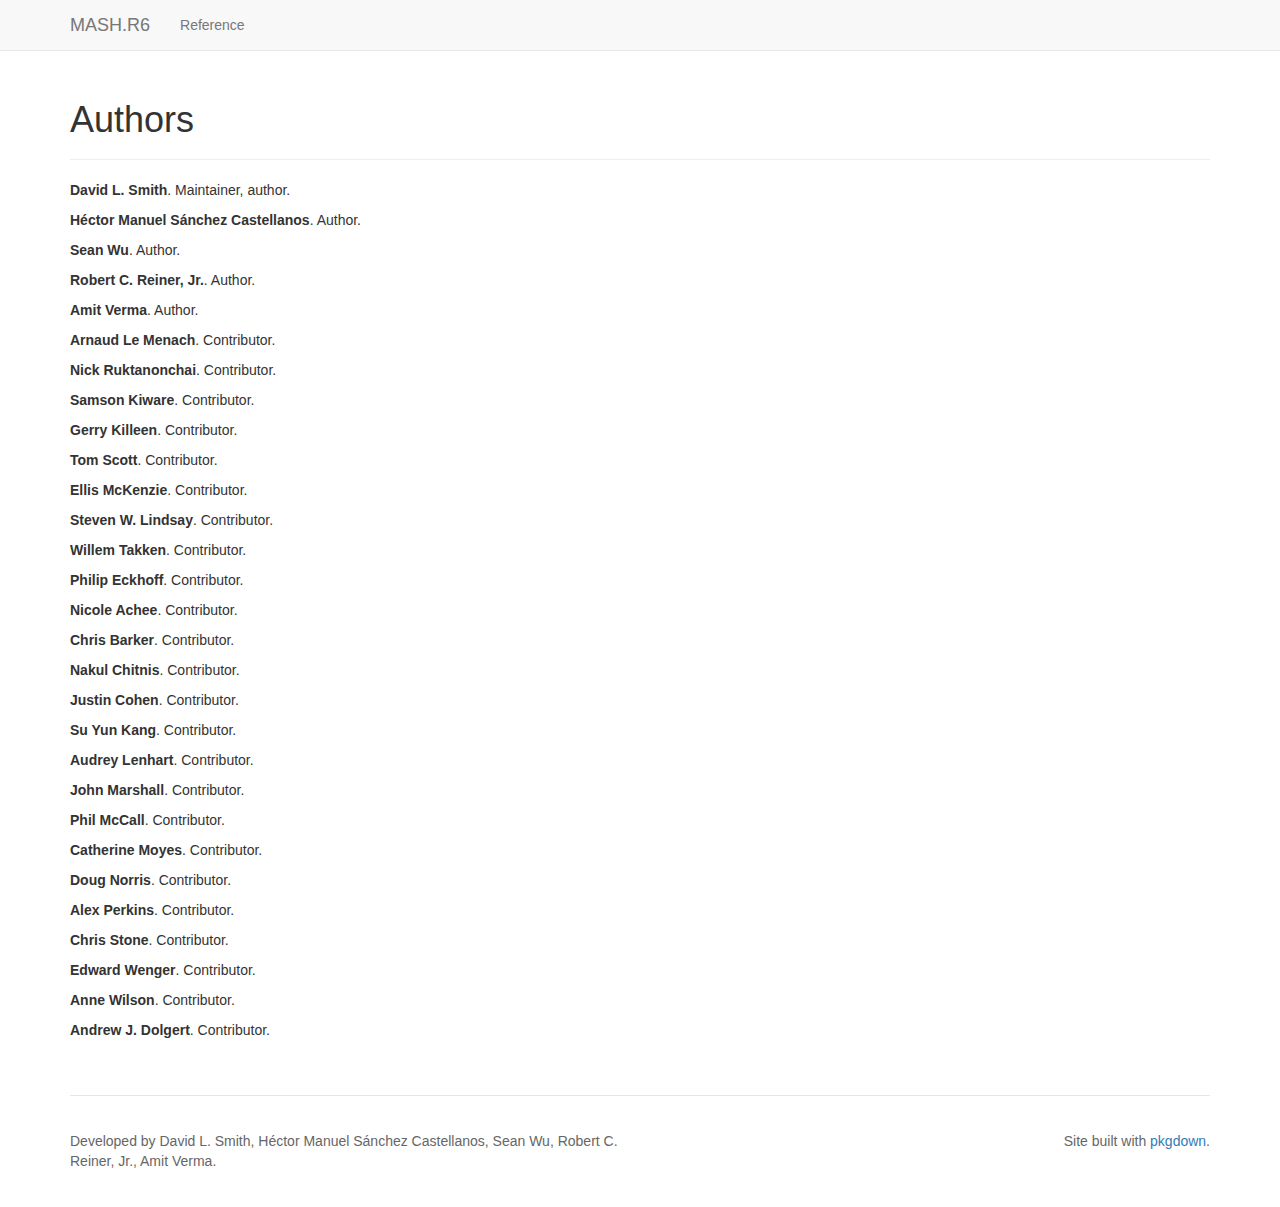
<file: authors.html>
<!-- Generated by pkgdown: do not edit by hand -->
<!DOCTYPE html>
<html>
  <head>
  <meta charset="utf-8">
<meta http-equiv="X-UA-Compatible" content="IE=edge">
<meta name="viewport" content="width=device-width, initial-scale=1.0">

<title>Authors • MASH.R6</title>

<!-- jquery -->
<script src="https://code.jquery.com/jquery-3.1.0.min.js" integrity="sha384-nrOSfDHtoPMzJHjVTdCopGqIqeYETSXhZDFyniQ8ZHcVy08QesyHcnOUpMpqnmWq" crossorigin="anonymous"></script>
<!-- Bootstrap -->

<link href="https://maxcdn.bootstrapcdn.com/bootstrap/3.3.7/css/bootstrap.min.css" rel="stylesheet" integrity="sha384-BVYiiSIFeK1dGmJRAkycuHAHRg32OmUcww7on3RYdg4Va+PmSTsz/K68vbdEjh4u" crossorigin="anonymous">
<script src="https://maxcdn.bootstrapcdn.com/bootstrap/3.3.7/js/bootstrap.min.js" integrity="sha384-Tc5IQib027qvyjSMfHjOMaLkfuWVxZxUPnCJA7l2mCWNIpG9mGCD8wGNIcPD7Txa" crossorigin="anonymous"></script>

<!-- Font Awesome icons -->
<link href="https://maxcdn.bootstrapcdn.com/font-awesome/4.6.3/css/font-awesome.min.css" rel="stylesheet" integrity="sha384-T8Gy5hrqNKT+hzMclPo118YTQO6cYprQmhrYwIiQ/3axmI1hQomh7Ud2hPOy8SP1" crossorigin="anonymous">


<!-- pkgdown -->
<link href="pkgdown.css" rel="stylesheet">
<script src="jquery.sticky-kit.min.js"></script>
<script src="pkgdown.js"></script>

<!-- mathjax -->
<script src='https://mathjax.rstudio.com/latest/MathJax.js?config=TeX-AMS-MML_HTMLorMML'></script>

<!--[if lt IE 9]>
<script src="https://oss.maxcdn.com/html5shiv/3.7.3/html5shiv.min.js"></script>
<script src="https://oss.maxcdn.com/respond/1.4.2/respond.min.js"></script>
<![endif]-->


  </head>

  <body>
    <div class="container template-authors">
      <header>
      <div class="navbar navbar-default navbar-fixed-top" role="navigation">
  <div class="container">
    <div class="navbar-header">
      <button type="button" class="navbar-toggle collapsed" data-toggle="collapse" data-target="#navbar">
        <span class="icon-bar"></span>
        <span class="icon-bar"></span>
        <span class="icon-bar"></span>
      </button>
      <a class="navbar-brand" href="index.html">MASH.R6</a>
    </div>
    <div id="navbar" class="navbar-collapse collapse">
      <ul class="nav navbar-nav">
        <li>
  <a href="reference/index.html">Reference</a>
</li>
      </ul>
      
      <ul class="nav navbar-nav navbar-right">
        <li>
  <a href="https://github.com/smitdave/MASH/tree/MASH.R6">
    <span class="fa fa-github fa-lg"></span>
     
  </a>
</li>
      </ul>
    </div><!--/.nav-collapse -->
  </div><!--/.container -->
</div><!--/.navbar -->

      
      </header>

      <div class="row">
  <div class="contents col-md-12">
    <div class="page-header">
      <h1>Authors</h1>
    </div>

    <ul class="list-unstyled">
      <li>
        <p><strong>David L. Smith</strong>. Maintainer, author.
        </p>
      </li>
      <li>
        <p><strong>Héctor Manuel Sánchez Castellanos</strong>. Author.
        </p>
      </li>
      <li>
        <p><strong>Sean Wu</strong>. Author.
        </p>
      </li>
      <li>
        <p><strong>Robert C. Reiner, Jr.</strong>. Author.
        </p>
      </li>
      <li>
        <p><strong>Amit Verma</strong>. Author.
        </p>
      </li>
      <li>
        <p><strong>Arnaud Le Menach</strong>. Contributor.
        </p>
      </li>
      <li>
        <p><strong>Nick Ruktanonchai</strong>. Contributor.
        </p>
      </li>
      <li>
        <p><strong>Samson Kiware</strong>. Contributor.
        </p>
      </li>
      <li>
        <p><strong>Gerry Killeen</strong>. Contributor.
        </p>
      </li>
      <li>
        <p><strong>Tom Scott</strong>. Contributor.
        </p>
      </li>
      <li>
        <p><strong>Ellis McKenzie</strong>. Contributor.
        </p>
      </li>
      <li>
        <p><strong>Steven W. Lindsay</strong>. Contributor.
        </p>
      </li>
      <li>
        <p><strong>Willem Takken</strong>. Contributor.
        </p>
      </li>
      <li>
        <p><strong>Philip Eckhoff</strong>. Contributor.
        </p>
      </li>
      <li>
        <p><strong>Nicole Achee</strong>. Contributor.
        </p>
      </li>
      <li>
        <p><strong>Chris Barker</strong>. Contributor.
        </p>
      </li>
      <li>
        <p><strong>Nakul Chitnis</strong>. Contributor.
        </p>
      </li>
      <li>
        <p><strong>Justin Cohen</strong>. Contributor.
        </p>
      </li>
      <li>
        <p><strong>Su Yun Kang</strong>. Contributor.
        </p>
      </li>
      <li>
        <p><strong>Audrey Lenhart</strong>. Contributor.
        </p>
      </li>
      <li>
        <p><strong>John Marshall</strong>. Contributor.
        </p>
      </li>
      <li>
        <p><strong>Phil McCall</strong>. Contributor.
        </p>
      </li>
      <li>
        <p><strong>Catherine Moyes</strong>. Contributor.
        </p>
      </li>
      <li>
        <p><strong>Doug Norris</strong>. Contributor.
        </p>
      </li>
      <li>
        <p><strong>Alex Perkins</strong>. Contributor.
        </p>
      </li>
      <li>
        <p><strong>Chris Stone</strong>. Contributor.
        </p>
      </li>
      <li>
        <p><strong>Edward Wenger</strong>. Contributor.
        </p>
      </li>
      <li>
        <p><strong>Anne Wilson</strong>. Contributor.
        </p>
      </li>
      <li>
        <p><strong>Andrew J. Dolgert</strong>. Contributor.
        </p>
      </li>
    </ul>

  </div>

</div>


      <footer>
      <div class="copyright">
  <p>Developed by David L. Smith, Héctor Manuel Sánchez Castellanos, Sean Wu, Robert C. Reiner, Jr., Amit Verma.</p>
</div>

<div class="pkgdown">
  <p>Site built with <a href="http://hadley.github.io/pkgdown/">pkgdown</a>.</p>
</div>

      </footer>
   </div>

  </body>
</html>
</file>
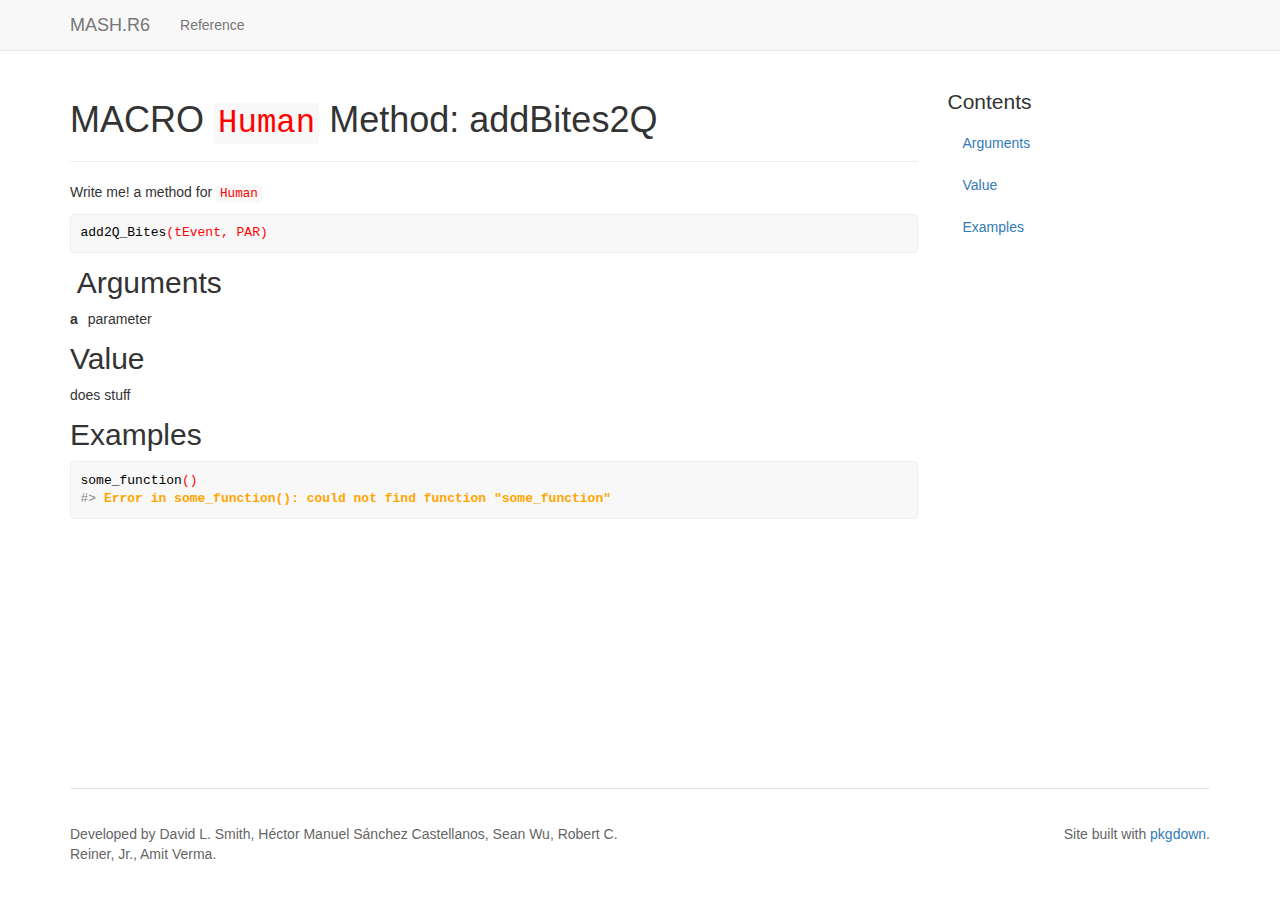
<file: reference/add2Q_Bites.html>
<!-- Generated by pkgdown: do not edit by hand -->
<!DOCTYPE html>
<html>
  <head>
  <meta charset="utf-8">
<meta http-equiv="X-UA-Compatible" content="IE=edge">
<meta name="viewport" content="width=device-width, initial-scale=1.0">

<title>MACRO <code>Human</code> Method: addBites2Q — add2Q_Bites • MASH.R6</title>

<!-- jquery -->
<script src="https://code.jquery.com/jquery-3.1.0.min.js" integrity="sha384-nrOSfDHtoPMzJHjVTdCopGqIqeYETSXhZDFyniQ8ZHcVy08QesyHcnOUpMpqnmWq" crossorigin="anonymous"></script>
<!-- Bootstrap -->

<link href="https://maxcdn.bootstrapcdn.com/bootstrap/3.3.7/css/bootstrap.min.css" rel="stylesheet" integrity="sha384-BVYiiSIFeK1dGmJRAkycuHAHRg32OmUcww7on3RYdg4Va+PmSTsz/K68vbdEjh4u" crossorigin="anonymous">
<script src="https://maxcdn.bootstrapcdn.com/bootstrap/3.3.7/js/bootstrap.min.js" integrity="sha384-Tc5IQib027qvyjSMfHjOMaLkfuWVxZxUPnCJA7l2mCWNIpG9mGCD8wGNIcPD7Txa" crossorigin="anonymous"></script>

<!-- Font Awesome icons -->
<link href="https://maxcdn.bootstrapcdn.com/font-awesome/4.6.3/css/font-awesome.min.css" rel="stylesheet" integrity="sha384-T8Gy5hrqNKT+hzMclPo118YTQO6cYprQmhrYwIiQ/3axmI1hQomh7Ud2hPOy8SP1" crossorigin="anonymous">


<!-- pkgdown -->
<link href="../pkgdown.css" rel="stylesheet">
<script src="../jquery.sticky-kit.min.js"></script>
<script src="../pkgdown.js"></script>

<!-- mathjax -->
<script src='https://mathjax.rstudio.com/latest/MathJax.js?config=TeX-AMS-MML_HTMLorMML'></script>

<!--[if lt IE 9]>
<script src="https://oss.maxcdn.com/html5shiv/3.7.3/html5shiv.min.js"></script>
<script src="https://oss.maxcdn.com/respond/1.4.2/respond.min.js"></script>
<![endif]-->


  </head>

  <body>
    <div class="container template-reference-topic">
      <header>
      <div class="navbar navbar-default navbar-fixed-top" role="navigation">
  <div class="container">
    <div class="navbar-header">
      <button type="button" class="navbar-toggle collapsed" data-toggle="collapse" data-target="#navbar">
        <span class="icon-bar"></span>
        <span class="icon-bar"></span>
        <span class="icon-bar"></span>
      </button>
      <a class="navbar-brand" href="../index.html">MASH.R6</a>
    </div>
    <div id="navbar" class="navbar-collapse collapse">
      <ul class="nav navbar-nav">
        <li>
  <a href="../reference/index.html">Reference</a>
</li>
      </ul>
      
      <ul class="nav navbar-nav navbar-right">
        <li>
  <a href="https://github.com/smitdave/MASH/tree/MASH.R6">
    <span class="fa fa-github fa-lg"></span>
     
  </a>
</li>
      </ul>
    </div><!--/.nav-collapse -->
  </div><!--/.container -->
</div><!--/.navbar -->

      
      </header>

      <div class="row">
  <div class="col-md-9 contents">
    <div class="page-header">
    <h1>MACRO <code>Human</code> Method: addBites2Q</h1>
    </div>

    
    <p>Write me! a method for <code><a href='Human.html'>Human</a></code></p>
    

    <pre class="usage"><span class='fu'>add2Q_Bites</span>(<span class='no'>tEvent</span>, <span class='no'>PAR</span>)</pre>
    
    <h2 class="hasAnchor" id="arguments"><a class="anchor" href="#arguments"></a> Arguments</h2>
    <table class="ref-arguments">
    <colgroup><col class="name" /><col class="desc" /></colgroup>
    <tr>
      <th>a</th>
      <td><p>parameter</p></td>
    </tr>
    </table>
    
    <h2 class="hasAnchor" id="value"><a class="anchor" href="#value"></a>Value</h2>

    <p>does stuff</p>
    

    <h2 class="hasAnchor" id="examples"><a class="anchor" href="#examples"></a>Examples</h2>
    <pre class="examples"><div class='input'><span class='fu'>some_function</span>()</div><div class='output co'>#&gt; <span class='error'>Error in some_function(): could not find function "some_function"</span></div></pre>
  </div>
  <div class="col-md-3 hidden-xs hidden-sm" id="sidebar">
    <h2>Contents</h2>
    <ul class="nav nav-pills nav-stacked">
      <li><a href="#arguments">Arguments</a></li>
      
      <li><a href="#value">Value</a></li>
      
      <li><a href="#examples">Examples</a></li>
    </ul>

  </div>
</div>

      <footer>
      <div class="copyright">
  <p>Developed by David L. Smith, Héctor Manuel Sánchez Castellanos, Sean Wu, Robert C. Reiner, Jr., Amit Verma.</p>
</div>

<div class="pkgdown">
  <p>Site built with <a href="http://hadley.github.io/pkgdown/">pkgdown</a>.</p>
</div>

      </footer>
   </div>

  </body>
</html>
</file>
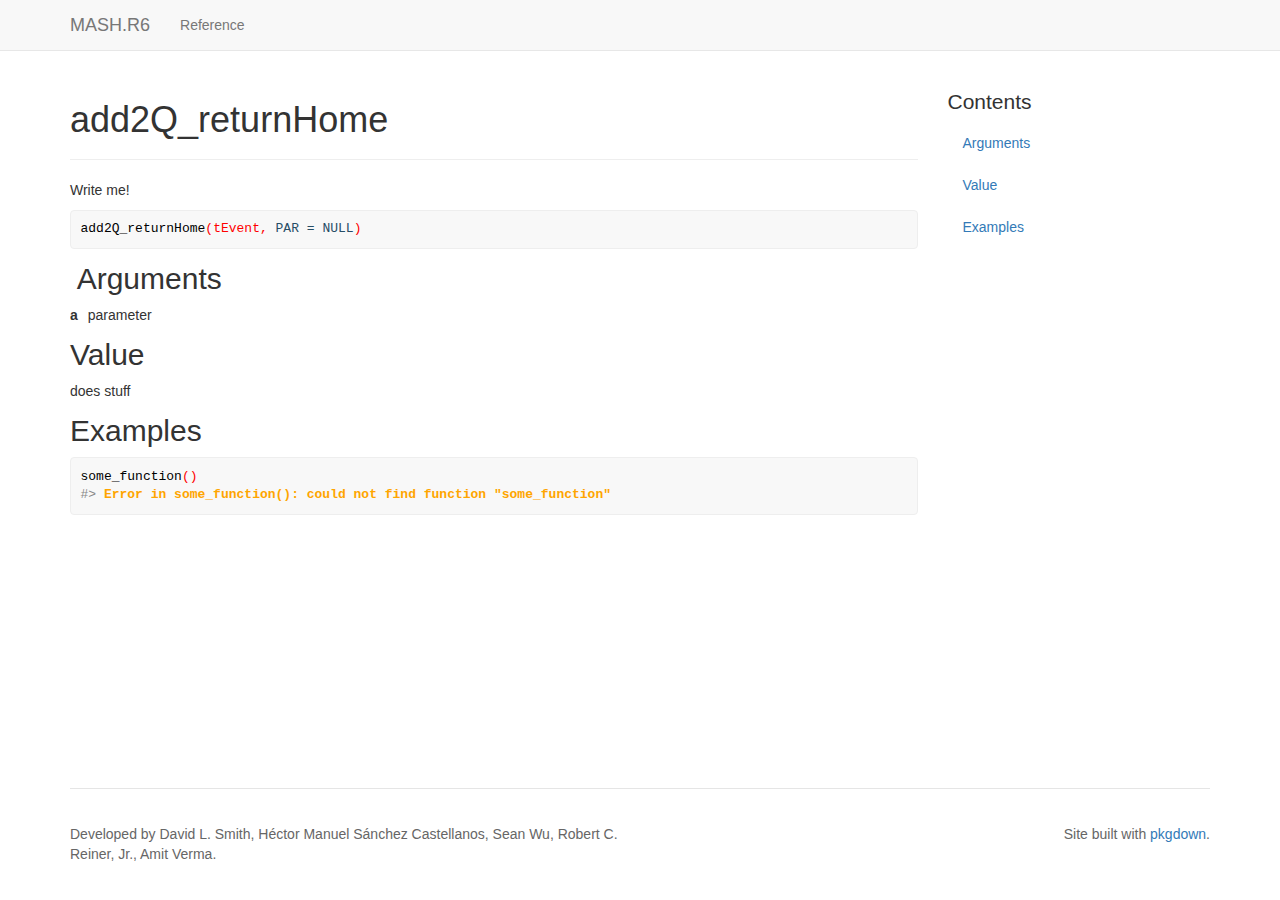
<file: reference/add2Q_returnHome.html>
<!-- Generated by pkgdown: do not edit by hand -->
<!DOCTYPE html>
<html>
  <head>
  <meta charset="utf-8">
<meta http-equiv="X-UA-Compatible" content="IE=edge">
<meta name="viewport" content="width=device-width, initial-scale=1.0">

<title>add2Q_returnHome — add2Q_returnHome • MASH.R6</title>

<!-- jquery -->
<script src="https://code.jquery.com/jquery-3.1.0.min.js" integrity="sha384-nrOSfDHtoPMzJHjVTdCopGqIqeYETSXhZDFyniQ8ZHcVy08QesyHcnOUpMpqnmWq" crossorigin="anonymous"></script>
<!-- Bootstrap -->

<link href="https://maxcdn.bootstrapcdn.com/bootstrap/3.3.7/css/bootstrap.min.css" rel="stylesheet" integrity="sha384-BVYiiSIFeK1dGmJRAkycuHAHRg32OmUcww7on3RYdg4Va+PmSTsz/K68vbdEjh4u" crossorigin="anonymous">
<script src="https://maxcdn.bootstrapcdn.com/bootstrap/3.3.7/js/bootstrap.min.js" integrity="sha384-Tc5IQib027qvyjSMfHjOMaLkfuWVxZxUPnCJA7l2mCWNIpG9mGCD8wGNIcPD7Txa" crossorigin="anonymous"></script>

<!-- Font Awesome icons -->
<link href="https://maxcdn.bootstrapcdn.com/font-awesome/4.6.3/css/font-awesome.min.css" rel="stylesheet" integrity="sha384-T8Gy5hrqNKT+hzMclPo118YTQO6cYprQmhrYwIiQ/3axmI1hQomh7Ud2hPOy8SP1" crossorigin="anonymous">


<!-- pkgdown -->
<link href="../pkgdown.css" rel="stylesheet">
<script src="../jquery.sticky-kit.min.js"></script>
<script src="../pkgdown.js"></script>

<!-- mathjax -->
<script src='https://mathjax.rstudio.com/latest/MathJax.js?config=TeX-AMS-MML_HTMLorMML'></script>

<!--[if lt IE 9]>
<script src="https://oss.maxcdn.com/html5shiv/3.7.3/html5shiv.min.js"></script>
<script src="https://oss.maxcdn.com/respond/1.4.2/respond.min.js"></script>
<![endif]-->


  </head>

  <body>
    <div class="container template-reference-topic">
      <header>
      <div class="navbar navbar-default navbar-fixed-top" role="navigation">
  <div class="container">
    <div class="navbar-header">
      <button type="button" class="navbar-toggle collapsed" data-toggle="collapse" data-target="#navbar">
        <span class="icon-bar"></span>
        <span class="icon-bar"></span>
        <span class="icon-bar"></span>
      </button>
      <a class="navbar-brand" href="../index.html">MASH.R6</a>
    </div>
    <div id="navbar" class="navbar-collapse collapse">
      <ul class="nav navbar-nav">
        <li>
  <a href="../reference/index.html">Reference</a>
</li>
      </ul>
      
      <ul class="nav navbar-nav navbar-right">
        <li>
  <a href="https://github.com/smitdave/MASH/tree/MASH.R6">
    <span class="fa fa-github fa-lg"></span>
     
  </a>
</li>
      </ul>
    </div><!--/.nav-collapse -->
  </div><!--/.container -->
</div><!--/.navbar -->

      
      </header>

      <div class="row">
  <div class="col-md-9 contents">
    <div class="page-header">
    <h1>add2Q_returnHome</h1>
    </div>

    
    <p>Write me!</p>
    

    <pre class="usage"><span class='fu'>add2Q_returnHome</span>(<span class='no'>tEvent</span>, <span class='kw'>PAR</span> <span class='kw'>=</span> <span class='kw'>NULL</span>)</pre>
    
    <h2 class="hasAnchor" id="arguments"><a class="anchor" href="#arguments"></a> Arguments</h2>
    <table class="ref-arguments">
    <colgroup><col class="name" /><col class="desc" /></colgroup>
    <tr>
      <th>a</th>
      <td><p>parameter</p></td>
    </tr>
    </table>
    
    <h2 class="hasAnchor" id="value"><a class="anchor" href="#value"></a>Value</h2>

    <p>does stuff</p>
    

    <h2 class="hasAnchor" id="examples"><a class="anchor" href="#examples"></a>Examples</h2>
    <pre class="examples"><div class='input'><span class='fu'>some_function</span>()</div><div class='output co'>#&gt; <span class='error'>Error in some_function(): could not find function "some_function"</span></div></pre>
  </div>
  <div class="col-md-3 hidden-xs hidden-sm" id="sidebar">
    <h2>Contents</h2>
    <ul class="nav nav-pills nav-stacked">
      <li><a href="#arguments">Arguments</a></li>
      
      <li><a href="#value">Value</a></li>
      
      <li><a href="#examples">Examples</a></li>
    </ul>

  </div>
</div>

      <footer>
      <div class="copyright">
  <p>Developed by David L. Smith, Héctor Manuel Sánchez Castellanos, Sean Wu, Robert C. Reiner, Jr., Amit Verma.</p>
</div>

<div class="pkgdown">
  <p>Site built with <a href="http://hadley.github.io/pkgdown/">pkgdown</a>.</p>
</div>

      </footer>
   </div>

  </body>
</html>
</file>
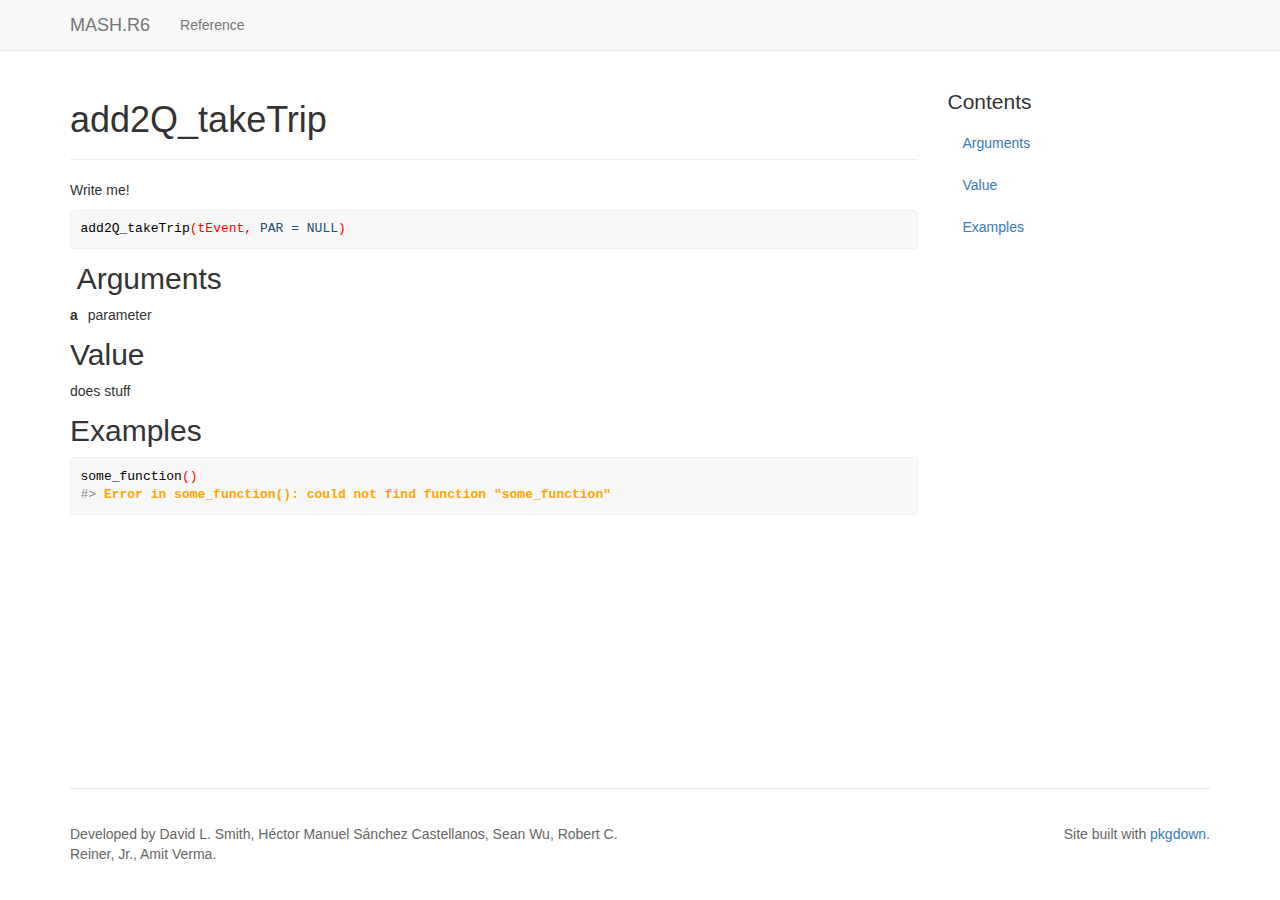
<file: reference/add2Q_takeTrip.html>
<!-- Generated by pkgdown: do not edit by hand -->
<!DOCTYPE html>
<html>
  <head>
  <meta charset="utf-8">
<meta http-equiv="X-UA-Compatible" content="IE=edge">
<meta name="viewport" content="width=device-width, initial-scale=1.0">

<title>add2Q_takeTrip — add2Q_takeTrip • MASH.R6</title>

<!-- jquery -->
<script src="https://code.jquery.com/jquery-3.1.0.min.js" integrity="sha384-nrOSfDHtoPMzJHjVTdCopGqIqeYETSXhZDFyniQ8ZHcVy08QesyHcnOUpMpqnmWq" crossorigin="anonymous"></script>
<!-- Bootstrap -->

<link href="https://maxcdn.bootstrapcdn.com/bootstrap/3.3.7/css/bootstrap.min.css" rel="stylesheet" integrity="sha384-BVYiiSIFeK1dGmJRAkycuHAHRg32OmUcww7on3RYdg4Va+PmSTsz/K68vbdEjh4u" crossorigin="anonymous">
<script src="https://maxcdn.bootstrapcdn.com/bootstrap/3.3.7/js/bootstrap.min.js" integrity="sha384-Tc5IQib027qvyjSMfHjOMaLkfuWVxZxUPnCJA7l2mCWNIpG9mGCD8wGNIcPD7Txa" crossorigin="anonymous"></script>

<!-- Font Awesome icons -->
<link href="https://maxcdn.bootstrapcdn.com/font-awesome/4.6.3/css/font-awesome.min.css" rel="stylesheet" integrity="sha384-T8Gy5hrqNKT+hzMclPo118YTQO6cYprQmhrYwIiQ/3axmI1hQomh7Ud2hPOy8SP1" crossorigin="anonymous">


<!-- pkgdown -->
<link href="../pkgdown.css" rel="stylesheet">
<script src="../jquery.sticky-kit.min.js"></script>
<script src="../pkgdown.js"></script>

<!-- mathjax -->
<script src='https://mathjax.rstudio.com/latest/MathJax.js?config=TeX-AMS-MML_HTMLorMML'></script>

<!--[if lt IE 9]>
<script src="https://oss.maxcdn.com/html5shiv/3.7.3/html5shiv.min.js"></script>
<script src="https://oss.maxcdn.com/respond/1.4.2/respond.min.js"></script>
<![endif]-->


  </head>

  <body>
    <div class="container template-reference-topic">
      <header>
      <div class="navbar navbar-default navbar-fixed-top" role="navigation">
  <div class="container">
    <div class="navbar-header">
      <button type="button" class="navbar-toggle collapsed" data-toggle="collapse" data-target="#navbar">
        <span class="icon-bar"></span>
        <span class="icon-bar"></span>
        <span class="icon-bar"></span>
      </button>
      <a class="navbar-brand" href="../index.html">MASH.R6</a>
    </div>
    <div id="navbar" class="navbar-collapse collapse">
      <ul class="nav navbar-nav">
        <li>
  <a href="../reference/index.html">Reference</a>
</li>
      </ul>
      
      <ul class="nav navbar-nav navbar-right">
        <li>
  <a href="https://github.com/smitdave/MASH/tree/MASH.R6">
    <span class="fa fa-github fa-lg"></span>
     
  </a>
</li>
      </ul>
    </div><!--/.nav-collapse -->
  </div><!--/.container -->
</div><!--/.navbar -->

      
      </header>

      <div class="row">
  <div class="col-md-9 contents">
    <div class="page-header">
    <h1>add2Q_takeTrip</h1>
    </div>

    
    <p>Write me!</p>
    

    <pre class="usage"><span class='fu'>add2Q_takeTrip</span>(<span class='no'>tEvent</span>, <span class='kw'>PAR</span> <span class='kw'>=</span> <span class='kw'>NULL</span>)</pre>
    
    <h2 class="hasAnchor" id="arguments"><a class="anchor" href="#arguments"></a> Arguments</h2>
    <table class="ref-arguments">
    <colgroup><col class="name" /><col class="desc" /></colgroup>
    <tr>
      <th>a</th>
      <td><p>parameter</p></td>
    </tr>
    </table>
    
    <h2 class="hasAnchor" id="value"><a class="anchor" href="#value"></a>Value</h2>

    <p>does stuff</p>
    

    <h2 class="hasAnchor" id="examples"><a class="anchor" href="#examples"></a>Examples</h2>
    <pre class="examples"><div class='input'><span class='fu'>some_function</span>()</div><div class='output co'>#&gt; <span class='error'>Error in some_function(): could not find function "some_function"</span></div></pre>
  </div>
  <div class="col-md-3 hidden-xs hidden-sm" id="sidebar">
    <h2>Contents</h2>
    <ul class="nav nav-pills nav-stacked">
      <li><a href="#arguments">Arguments</a></li>
      
      <li><a href="#value">Value</a></li>
      
      <li><a href="#examples">Examples</a></li>
    </ul>

  </div>
</div>

      <footer>
      <div class="copyright">
  <p>Developed by David L. Smith, Héctor Manuel Sánchez Castellanos, Sean Wu, Robert C. Reiner, Jr., Amit Verma.</p>
</div>

<div class="pkgdown">
  <p>Site built with <a href="http://hadley.github.io/pkgdown/">pkgdown</a>.</p>
</div>

      </footer>
   </div>

  </body>
</html>
</file>
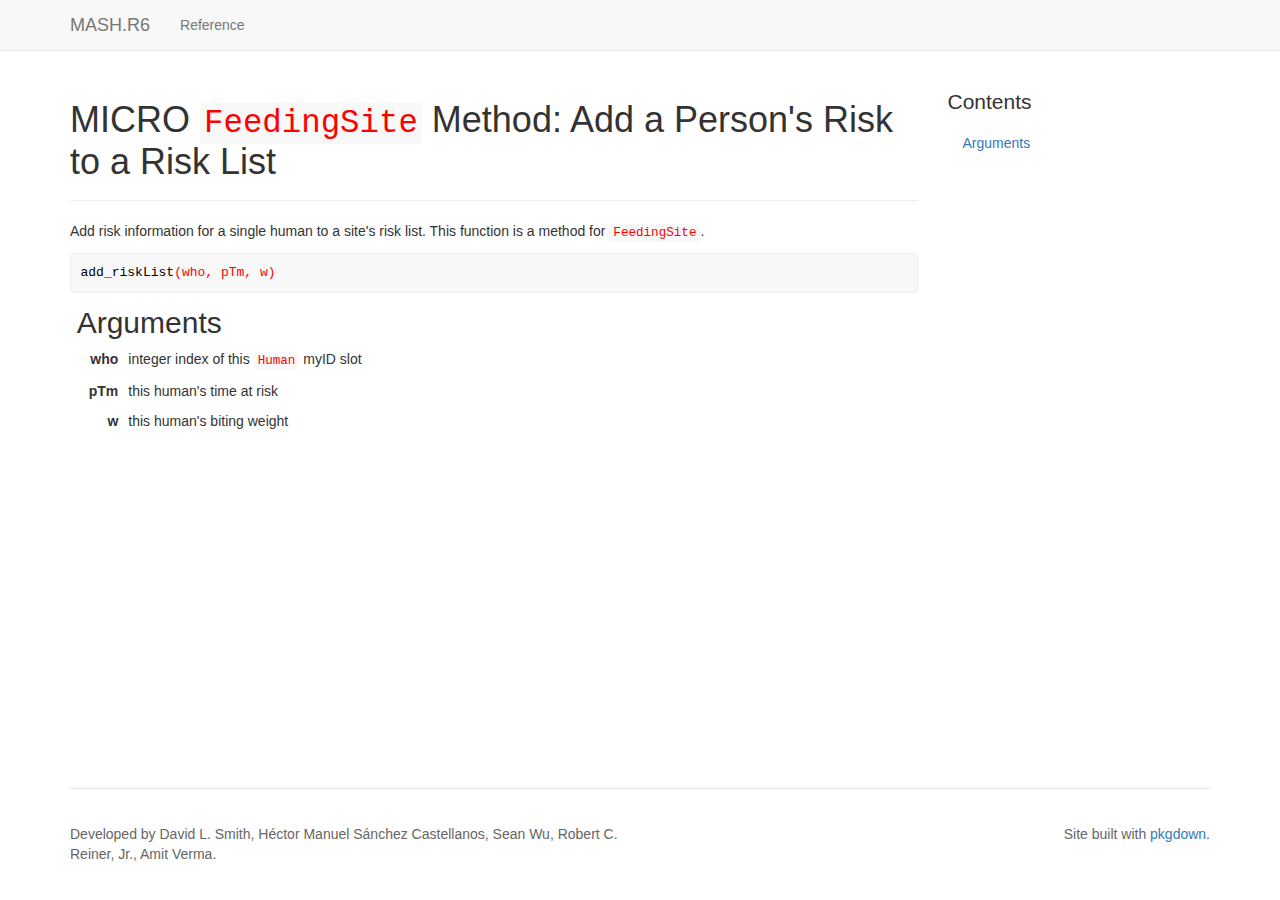
<file: reference/add_riskList.html>
<!-- Generated by pkgdown: do not edit by hand -->
<!DOCTYPE html>
<html>
  <head>
  <meta charset="utf-8">
<meta http-equiv="X-UA-Compatible" content="IE=edge">
<meta name="viewport" content="width=device-width, initial-scale=1.0">

<title>MICRO <code>FeedingSite</code> Method: Add a Person's Risk to a Risk List — add_riskList • MASH.R6</title>

<!-- jquery -->
<script src="https://code.jquery.com/jquery-3.1.0.min.js" integrity="sha384-nrOSfDHtoPMzJHjVTdCopGqIqeYETSXhZDFyniQ8ZHcVy08QesyHcnOUpMpqnmWq" crossorigin="anonymous"></script>
<!-- Bootstrap -->

<link href="https://maxcdn.bootstrapcdn.com/bootstrap/3.3.7/css/bootstrap.min.css" rel="stylesheet" integrity="sha384-BVYiiSIFeK1dGmJRAkycuHAHRg32OmUcww7on3RYdg4Va+PmSTsz/K68vbdEjh4u" crossorigin="anonymous">
<script src="https://maxcdn.bootstrapcdn.com/bootstrap/3.3.7/js/bootstrap.min.js" integrity="sha384-Tc5IQib027qvyjSMfHjOMaLkfuWVxZxUPnCJA7l2mCWNIpG9mGCD8wGNIcPD7Txa" crossorigin="anonymous"></script>

<!-- Font Awesome icons -->
<link href="https://maxcdn.bootstrapcdn.com/font-awesome/4.6.3/css/font-awesome.min.css" rel="stylesheet" integrity="sha384-T8Gy5hrqNKT+hzMclPo118YTQO6cYprQmhrYwIiQ/3axmI1hQomh7Ud2hPOy8SP1" crossorigin="anonymous">


<!-- pkgdown -->
<link href="../pkgdown.css" rel="stylesheet">
<script src="../jquery.sticky-kit.min.js"></script>
<script src="../pkgdown.js"></script>

<!-- mathjax -->
<script src='https://mathjax.rstudio.com/latest/MathJax.js?config=TeX-AMS-MML_HTMLorMML'></script>

<!--[if lt IE 9]>
<script src="https://oss.maxcdn.com/html5shiv/3.7.3/html5shiv.min.js"></script>
<script src="https://oss.maxcdn.com/respond/1.4.2/respond.min.js"></script>
<![endif]-->


  </head>

  <body>
    <div class="container template-reference-topic">
      <header>
      <div class="navbar navbar-default navbar-fixed-top" role="navigation">
  <div class="container">
    <div class="navbar-header">
      <button type="button" class="navbar-toggle collapsed" data-toggle="collapse" data-target="#navbar">
        <span class="icon-bar"></span>
        <span class="icon-bar"></span>
        <span class="icon-bar"></span>
      </button>
      <a class="navbar-brand" href="../index.html">MASH.R6</a>
    </div>
    <div id="navbar" class="navbar-collapse collapse">
      <ul class="nav navbar-nav">
        <li>
  <a href="../reference/index.html">Reference</a>
</li>
      </ul>
      
      <ul class="nav navbar-nav navbar-right">
        <li>
  <a href="https://github.com/smitdave/MASH/tree/MASH.R6">
    <span class="fa fa-github fa-lg"></span>
     
  </a>
</li>
      </ul>
    </div><!--/.nav-collapse -->
  </div><!--/.container -->
</div><!--/.navbar -->

      
      </header>

      <div class="row">
  <div class="col-md-9 contents">
    <div class="page-header">
    <h1>MICRO <code>FeedingSite</code> Method: Add a Person's Risk to a Risk List</h1>
    </div>

    
    <p>Add risk information for a single human to a site's risk list. This function is a method for <code><a href='FeedingSite.html'>FeedingSite</a></code>.</p>
    

    <pre class="usage"><span class='fu'>add_riskList</span>(<span class='no'>who</span>, <span class='no'>pTm</span>, <span class='no'>w</span>)</pre>
    
    <h2 class="hasAnchor" id="arguments"><a class="anchor" href="#arguments"></a> Arguments</h2>
    <table class="ref-arguments">
    <colgroup><col class="name" /><col class="desc" /></colgroup>
    <tr>
      <th>who</th>
      <td><p>integer index of this <code><a href='Human.html'>Human</a></code> myID slot</p></td>
    </tr>
    <tr>
      <th>pTm</th>
      <td><p>this human's time at risk</p></td>
    </tr>
    <tr>
      <th>w</th>
      <td><p>this human's biting weight</p></td>
    </tr>
    </table>
    

  </div>
  <div class="col-md-3 hidden-xs hidden-sm" id="sidebar">
    <h2>Contents</h2>
    <ul class="nav nav-pills nav-stacked">
      <li><a href="#arguments">Arguments</a></li>
                </ul>

  </div>
</div>

      <footer>
      <div class="copyright">
  <p>Developed by David L. Smith, Héctor Manuel Sánchez Castellanos, Sean Wu, Robert C. Reiner, Jr., Amit Verma.</p>
</div>

<div class="pkgdown">
  <p>Site built with <a href="http://hadley.github.io/pkgdown/">pkgdown</a>.</p>
</div>

      </footer>
   </div>

  </body>
</html>
</file>
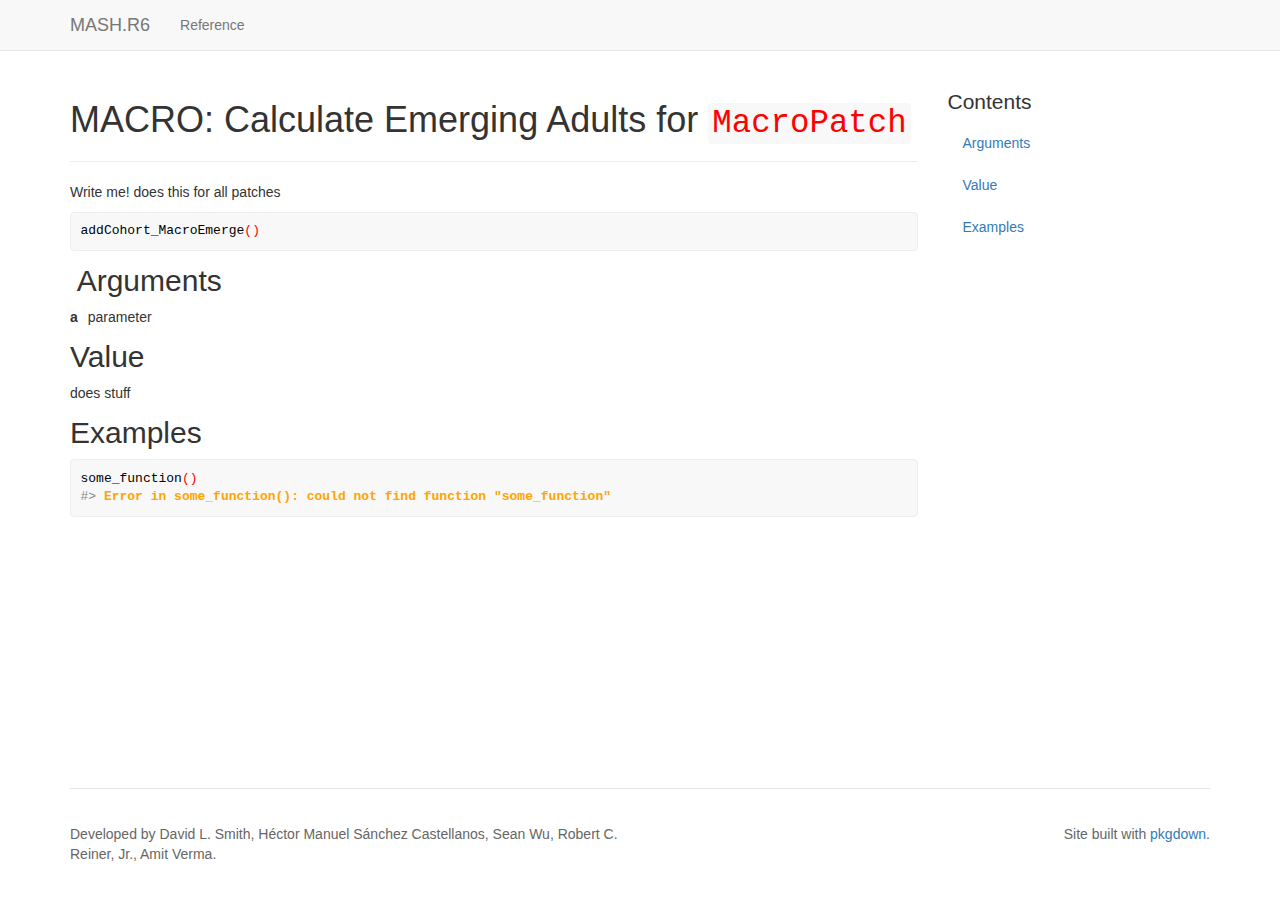
<file: reference/addCohort_MacroEmerge.html>
<!-- Generated by pkgdown: do not edit by hand -->
<!DOCTYPE html>
<html>
  <head>
  <meta charset="utf-8">
<meta http-equiv="X-UA-Compatible" content="IE=edge">
<meta name="viewport" content="width=device-width, initial-scale=1.0">

<title>MACRO: Calculate Emerging Adults for <code>MacroPatch</code> — addCohort_MacroEmerge • MASH.R6</title>

<!-- jquery -->
<script src="https://code.jquery.com/jquery-3.1.0.min.js" integrity="sha384-nrOSfDHtoPMzJHjVTdCopGqIqeYETSXhZDFyniQ8ZHcVy08QesyHcnOUpMpqnmWq" crossorigin="anonymous"></script>
<!-- Bootstrap -->

<link href="https://maxcdn.bootstrapcdn.com/bootstrap/3.3.7/css/bootstrap.min.css" rel="stylesheet" integrity="sha384-BVYiiSIFeK1dGmJRAkycuHAHRg32OmUcww7on3RYdg4Va+PmSTsz/K68vbdEjh4u" crossorigin="anonymous">
<script src="https://maxcdn.bootstrapcdn.com/bootstrap/3.3.7/js/bootstrap.min.js" integrity="sha384-Tc5IQib027qvyjSMfHjOMaLkfuWVxZxUPnCJA7l2mCWNIpG9mGCD8wGNIcPD7Txa" crossorigin="anonymous"></script>

<!-- Font Awesome icons -->
<link href="https://maxcdn.bootstrapcdn.com/font-awesome/4.6.3/css/font-awesome.min.css" rel="stylesheet" integrity="sha384-T8Gy5hrqNKT+hzMclPo118YTQO6cYprQmhrYwIiQ/3axmI1hQomh7Ud2hPOy8SP1" crossorigin="anonymous">


<!-- pkgdown -->
<link href="../pkgdown.css" rel="stylesheet">
<script src="../jquery.sticky-kit.min.js"></script>
<script src="../pkgdown.js"></script>

<!-- mathjax -->
<script src='https://mathjax.rstudio.com/latest/MathJax.js?config=TeX-AMS-MML_HTMLorMML'></script>

<!--[if lt IE 9]>
<script src="https://oss.maxcdn.com/html5shiv/3.7.3/html5shiv.min.js"></script>
<script src="https://oss.maxcdn.com/respond/1.4.2/respond.min.js"></script>
<![endif]-->


  </head>

  <body>
    <div class="container template-reference-topic">
      <header>
      <div class="navbar navbar-default navbar-fixed-top" role="navigation">
  <div class="container">
    <div class="navbar-header">
      <button type="button" class="navbar-toggle collapsed" data-toggle="collapse" data-target="#navbar">
        <span class="icon-bar"></span>
        <span class="icon-bar"></span>
        <span class="icon-bar"></span>
      </button>
      <a class="navbar-brand" href="../index.html">MASH.R6</a>
    </div>
    <div id="navbar" class="navbar-collapse collapse">
      <ul class="nav navbar-nav">
        <li>
  <a href="../reference/index.html">Reference</a>
</li>
      </ul>
      
      <ul class="nav navbar-nav navbar-right">
        <li>
  <a href="https://github.com/smitdave/MASH/tree/MASH.R6">
    <span class="fa fa-github fa-lg"></span>
     
  </a>
</li>
      </ul>
    </div><!--/.nav-collapse -->
  </div><!--/.container -->
</div><!--/.navbar -->

      
      </header>

      <div class="row">
  <div class="col-md-9 contents">
    <div class="page-header">
    <h1>MACRO: Calculate Emerging Adults for <code>MacroPatch</code></h1>
    </div>

    
    <p>Write me! does this for all patches</p>
    

    <pre class="usage"><span class='fu'>addCohort_MacroEmerge</span>()</pre>
    
    <h2 class="hasAnchor" id="arguments"><a class="anchor" href="#arguments"></a> Arguments</h2>
    <table class="ref-arguments">
    <colgroup><col class="name" /><col class="desc" /></colgroup>
    <tr>
      <th>a</th>
      <td><p>parameter</p></td>
    </tr>
    </table>
    
    <h2 class="hasAnchor" id="value"><a class="anchor" href="#value"></a>Value</h2>

    <p>does stuff</p>
    

    <h2 class="hasAnchor" id="examples"><a class="anchor" href="#examples"></a>Examples</h2>
    <pre class="examples"><div class='input'><span class='fu'>some_function</span>()</div><div class='output co'>#&gt; <span class='error'>Error in some_function(): could not find function "some_function"</span></div></pre>
  </div>
  <div class="col-md-3 hidden-xs hidden-sm" id="sidebar">
    <h2>Contents</h2>
    <ul class="nav nav-pills nav-stacked">
      <li><a href="#arguments">Arguments</a></li>
      
      <li><a href="#value">Value</a></li>
      
      <li><a href="#examples">Examples</a></li>
    </ul>

  </div>
</div>

      <footer>
      <div class="copyright">
  <p>Developed by David L. Smith, Héctor Manuel Sánchez Castellanos, Sean Wu, Robert C. Reiner, Jr., Amit Verma.</p>
</div>

<div class="pkgdown">
  <p>Site built with <a href="http://hadley.github.io/pkgdown/">pkgdown</a>.</p>
</div>

      </footer>
   </div>

  </body>
</html>
</file>
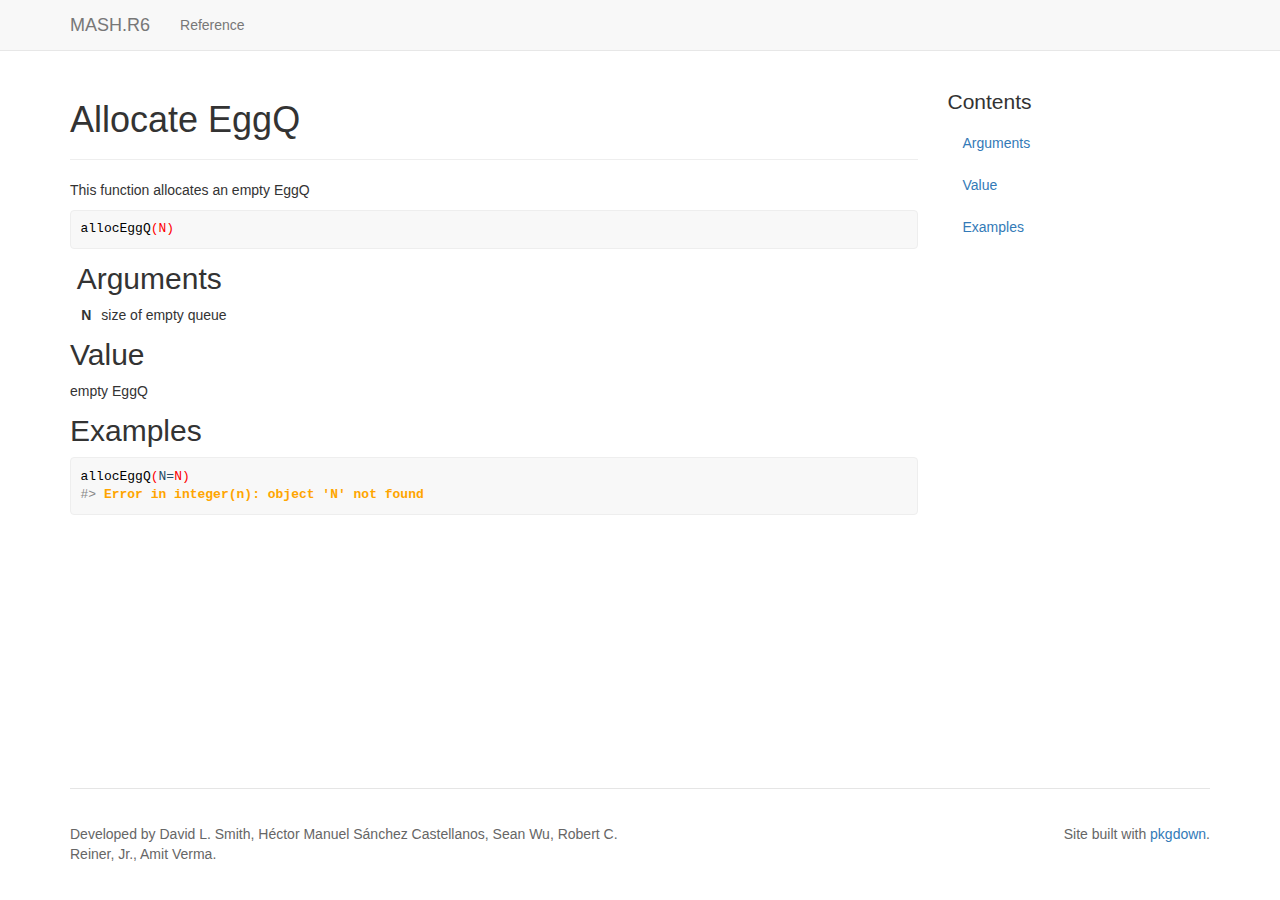
<file: reference/allocEggQ.html>
<!-- Generated by pkgdown: do not edit by hand -->
<!DOCTYPE html>
<html>
  <head>
  <meta charset="utf-8">
<meta http-equiv="X-UA-Compatible" content="IE=edge">
<meta name="viewport" content="width=device-width, initial-scale=1.0">

<title>Allocate EggQ — allocEggQ • MASH.R6</title>

<!-- jquery -->
<script src="https://code.jquery.com/jquery-3.1.0.min.js" integrity="sha384-nrOSfDHtoPMzJHjVTdCopGqIqeYETSXhZDFyniQ8ZHcVy08QesyHcnOUpMpqnmWq" crossorigin="anonymous"></script>
<!-- Bootstrap -->

<link href="https://maxcdn.bootstrapcdn.com/bootstrap/3.3.7/css/bootstrap.min.css" rel="stylesheet" integrity="sha384-BVYiiSIFeK1dGmJRAkycuHAHRg32OmUcww7on3RYdg4Va+PmSTsz/K68vbdEjh4u" crossorigin="anonymous">
<script src="https://maxcdn.bootstrapcdn.com/bootstrap/3.3.7/js/bootstrap.min.js" integrity="sha384-Tc5IQib027qvyjSMfHjOMaLkfuWVxZxUPnCJA7l2mCWNIpG9mGCD8wGNIcPD7Txa" crossorigin="anonymous"></script>

<!-- Font Awesome icons -->
<link href="https://maxcdn.bootstrapcdn.com/font-awesome/4.6.3/css/font-awesome.min.css" rel="stylesheet" integrity="sha384-T8Gy5hrqNKT+hzMclPo118YTQO6cYprQmhrYwIiQ/3axmI1hQomh7Ud2hPOy8SP1" crossorigin="anonymous">


<!-- pkgdown -->
<link href="../pkgdown.css" rel="stylesheet">
<script src="../jquery.sticky-kit.min.js"></script>
<script src="../pkgdown.js"></script>

<!-- mathjax -->
<script src='https://mathjax.rstudio.com/latest/MathJax.js?config=TeX-AMS-MML_HTMLorMML'></script>

<!--[if lt IE 9]>
<script src="https://oss.maxcdn.com/html5shiv/3.7.3/html5shiv.min.js"></script>
<script src="https://oss.maxcdn.com/respond/1.4.2/respond.min.js"></script>
<![endif]-->


  </head>

  <body>
    <div class="container template-reference-topic">
      <header>
      <div class="navbar navbar-default navbar-fixed-top" role="navigation">
  <div class="container">
    <div class="navbar-header">
      <button type="button" class="navbar-toggle collapsed" data-toggle="collapse" data-target="#navbar">
        <span class="icon-bar"></span>
        <span class="icon-bar"></span>
        <span class="icon-bar"></span>
      </button>
      <a class="navbar-brand" href="../index.html">MASH.R6</a>
    </div>
    <div id="navbar" class="navbar-collapse collapse">
      <ul class="nav navbar-nav">
        <li>
  <a href="../reference/index.html">Reference</a>
</li>
      </ul>
      
      <ul class="nav navbar-nav navbar-right">
        <li>
  <a href="https://github.com/smitdave/MASH/tree/MASH.R6">
    <span class="fa fa-github fa-lg"></span>
     
  </a>
</li>
      </ul>
    </div><!--/.nav-collapse -->
  </div><!--/.container -->
</div><!--/.navbar -->

      
      </header>

      <div class="row">
  <div class="col-md-9 contents">
    <div class="page-header">
    <h1>Allocate EggQ</h1>
    </div>

    
    <p>This function allocates an empty EggQ</p>
    

    <pre class="usage"><span class='fu'>allocEggQ</span>(<span class='no'>N</span>)</pre>
    
    <h2 class="hasAnchor" id="arguments"><a class="anchor" href="#arguments"></a> Arguments</h2>
    <table class="ref-arguments">
    <colgroup><col class="name" /><col class="desc" /></colgroup>
    <tr>
      <th>N</th>
      <td><p>size of empty queue</p></td>
    </tr>
    </table>
    
    <h2 class="hasAnchor" id="value"><a class="anchor" href="#value"></a>Value</h2>

    <p>empty EggQ</p>
    

    <h2 class="hasAnchor" id="examples"><a class="anchor" href="#examples"></a>Examples</h2>
    <pre class="examples"><div class='input'><span class='fu'>allocEggQ</span>(<span class='kw'>N</span><span class='kw'>=</span><span class='no'>N</span>)</div><div class='output co'>#&gt; <span class='error'>Error in integer(n): object 'N' not found</span></div></pre>
  </div>
  <div class="col-md-3 hidden-xs hidden-sm" id="sidebar">
    <h2>Contents</h2>
    <ul class="nav nav-pills nav-stacked">
      <li><a href="#arguments">Arguments</a></li>
      
      <li><a href="#value">Value</a></li>
      
      <li><a href="#examples">Examples</a></li>
    </ul>

  </div>
</div>

      <footer>
      <div class="copyright">
  <p>Developed by David L. Smith, Héctor Manuel Sánchez Castellanos, Sean Wu, Robert C. Reiner, Jr., Amit Verma.</p>
</div>

<div class="pkgdown">
  <p>Site built with <a href="http://hadley.github.io/pkgdown/">pkgdown</a>.</p>
</div>

      </footer>
   </div>

  </body>
</html>
</file>
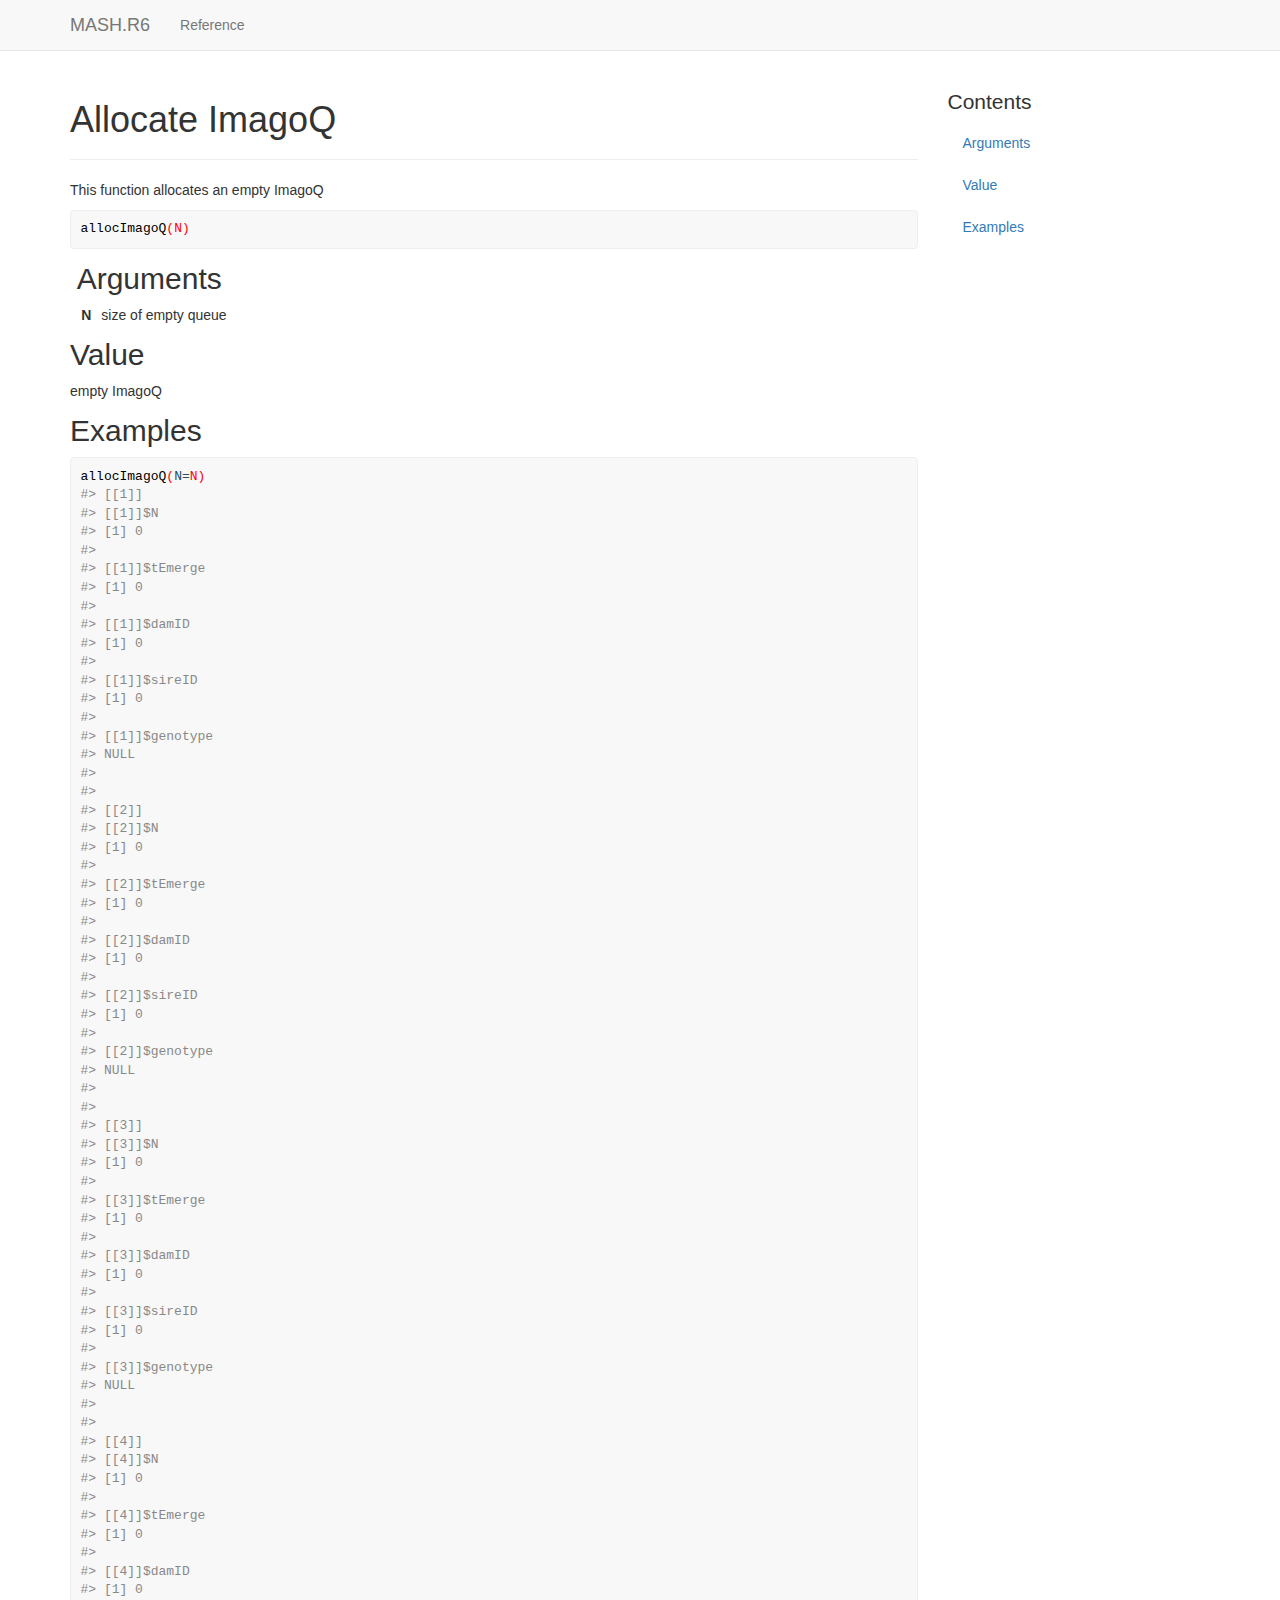
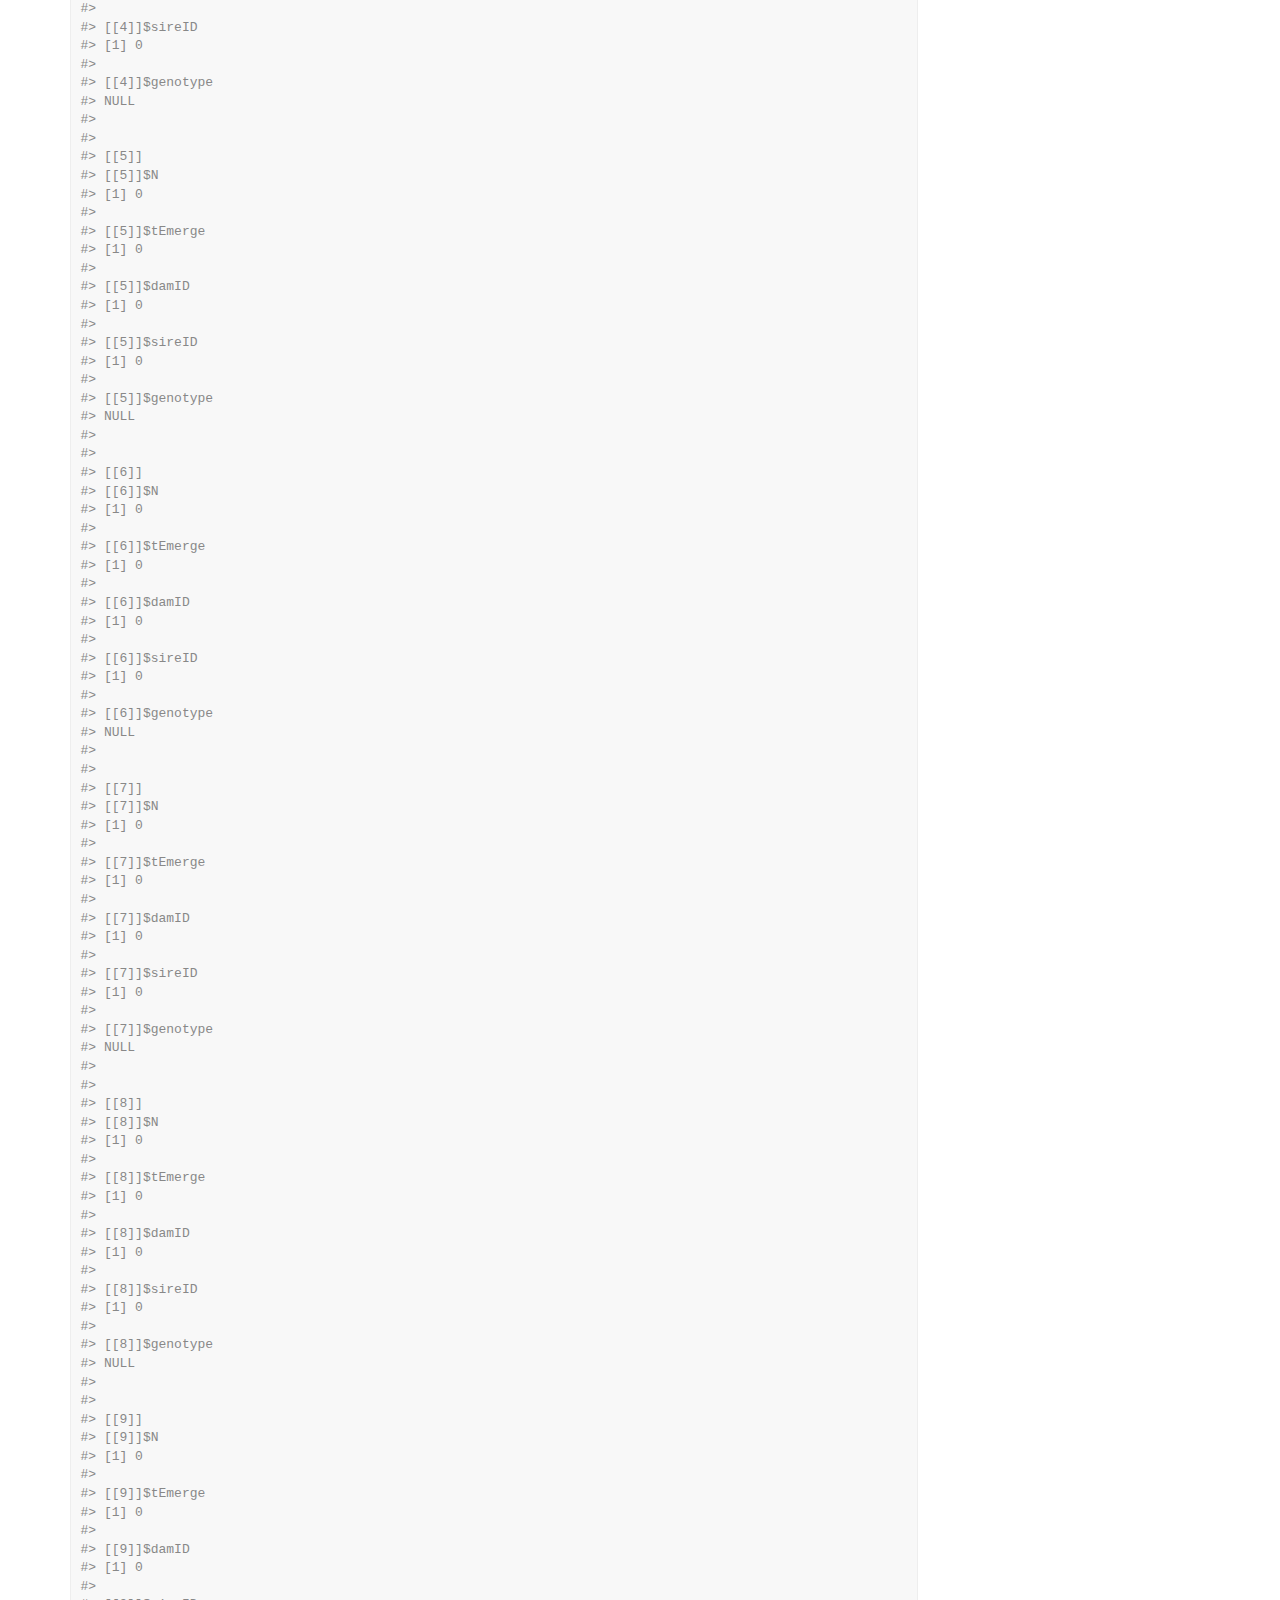
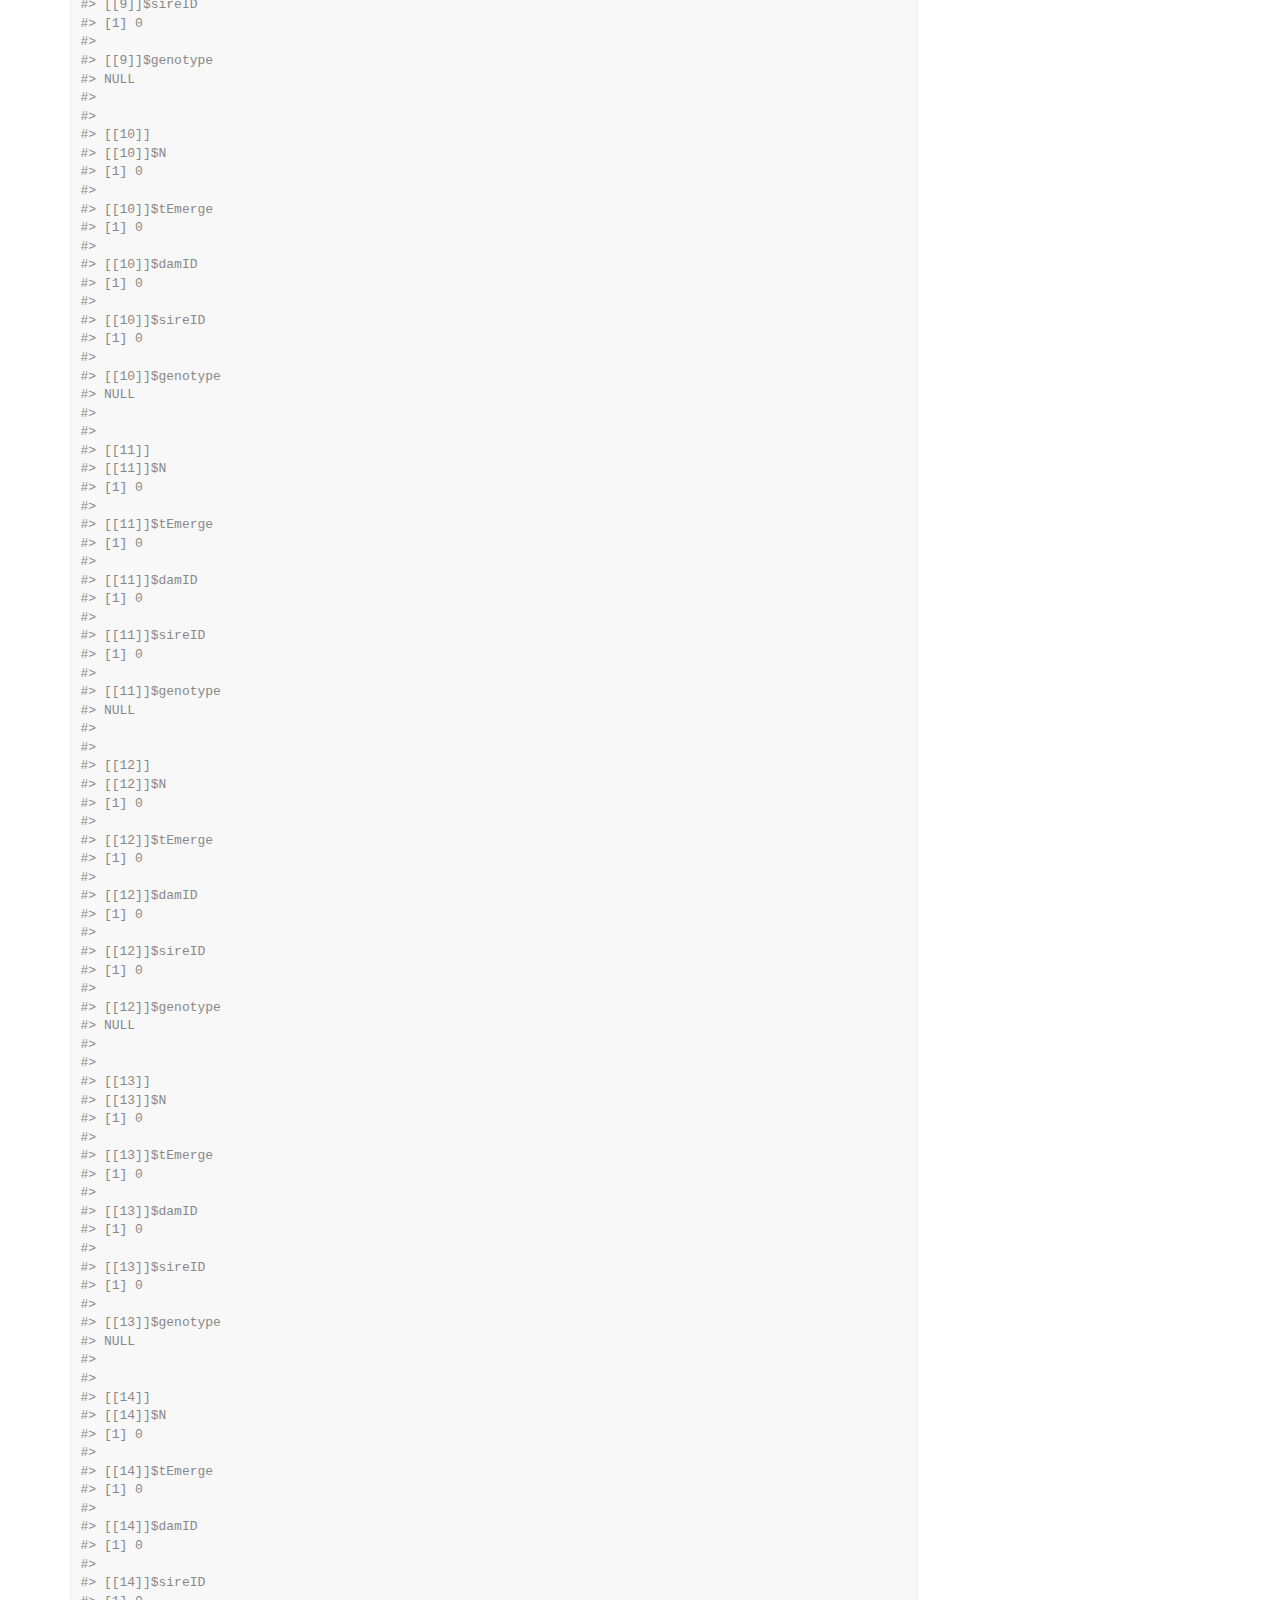
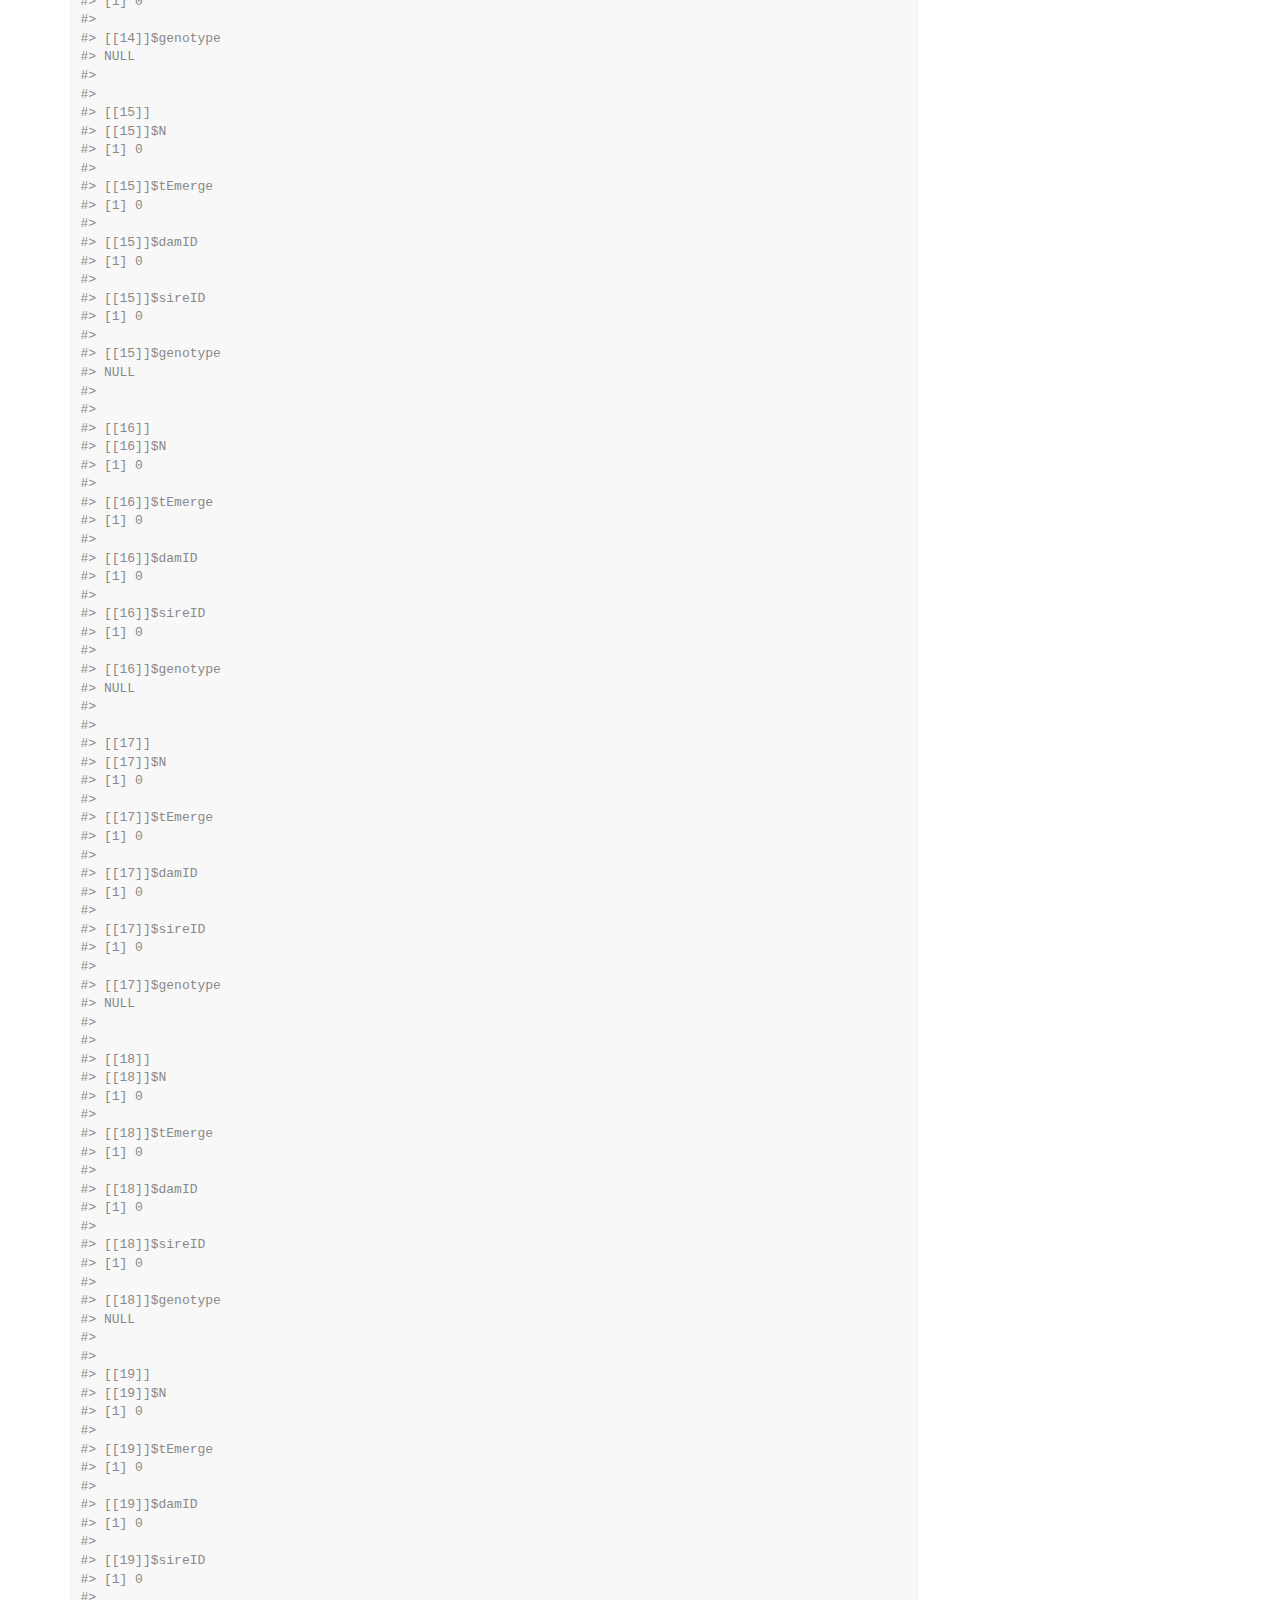
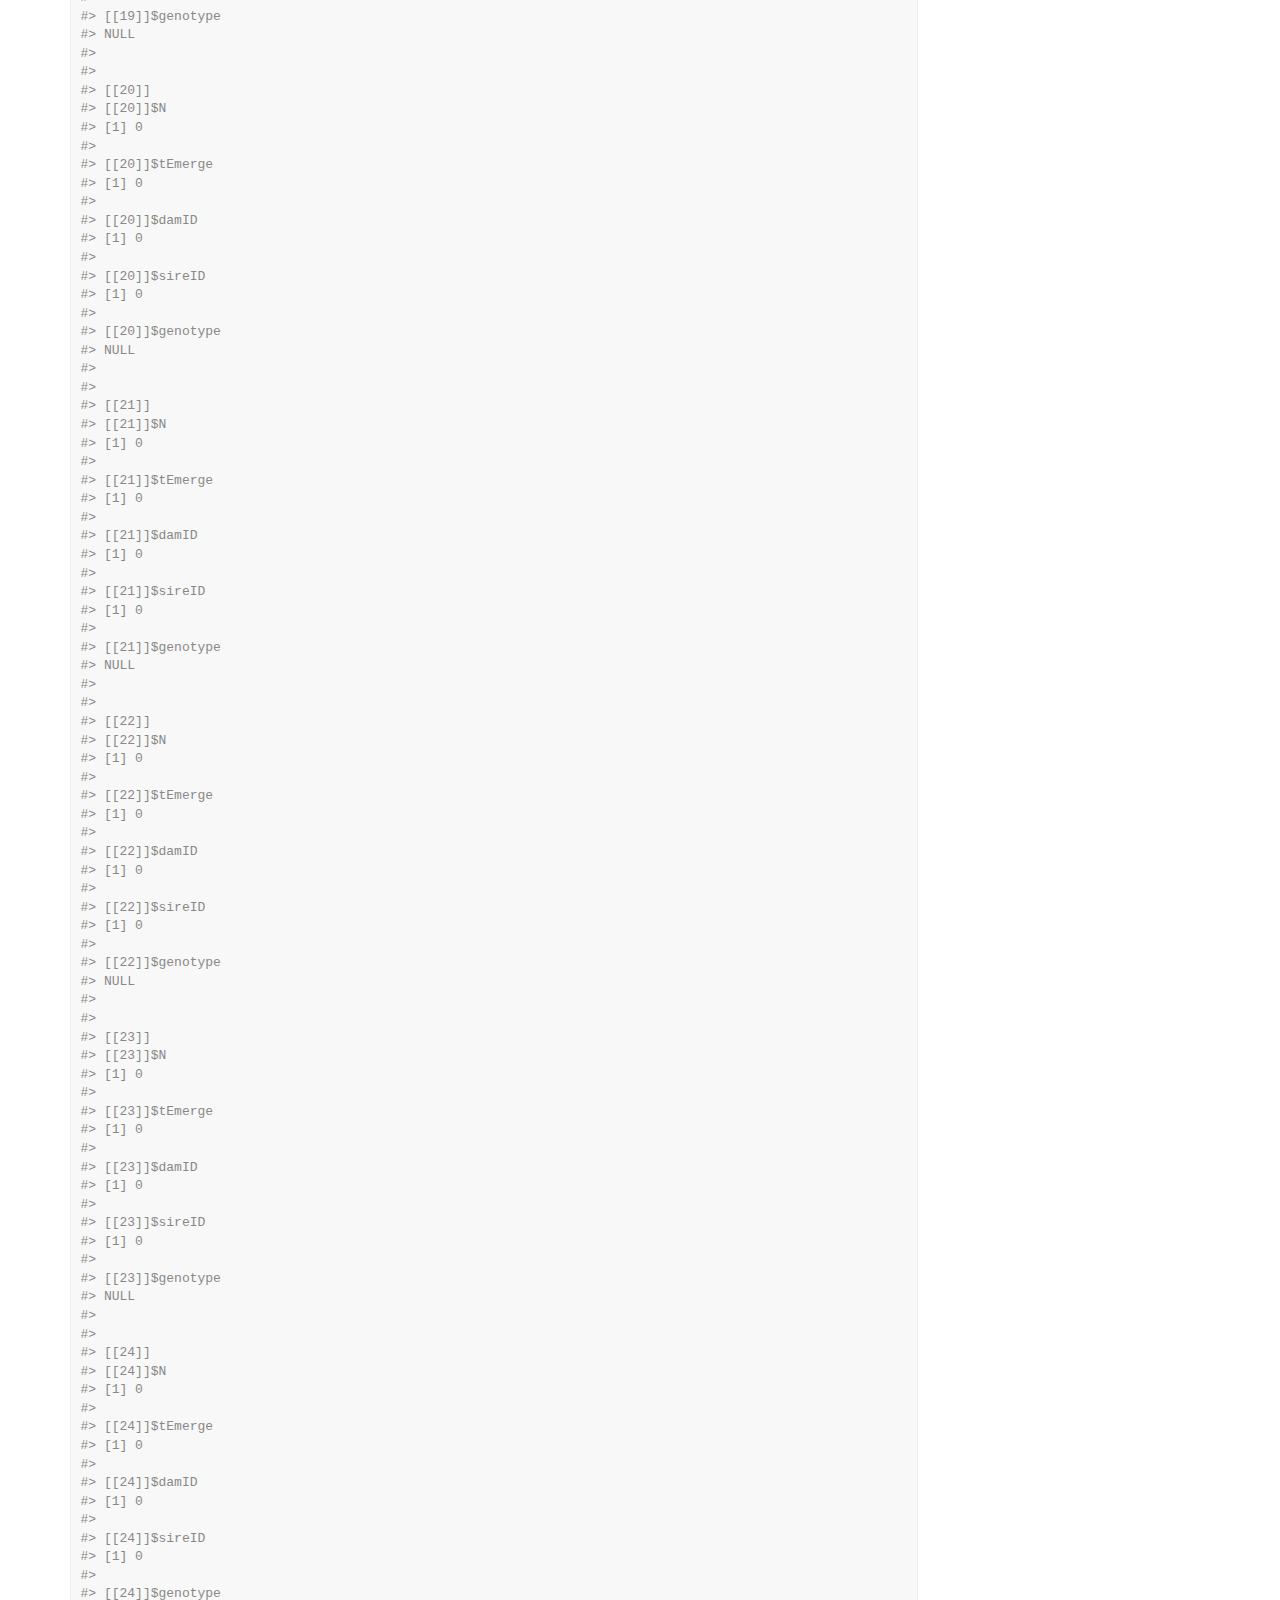
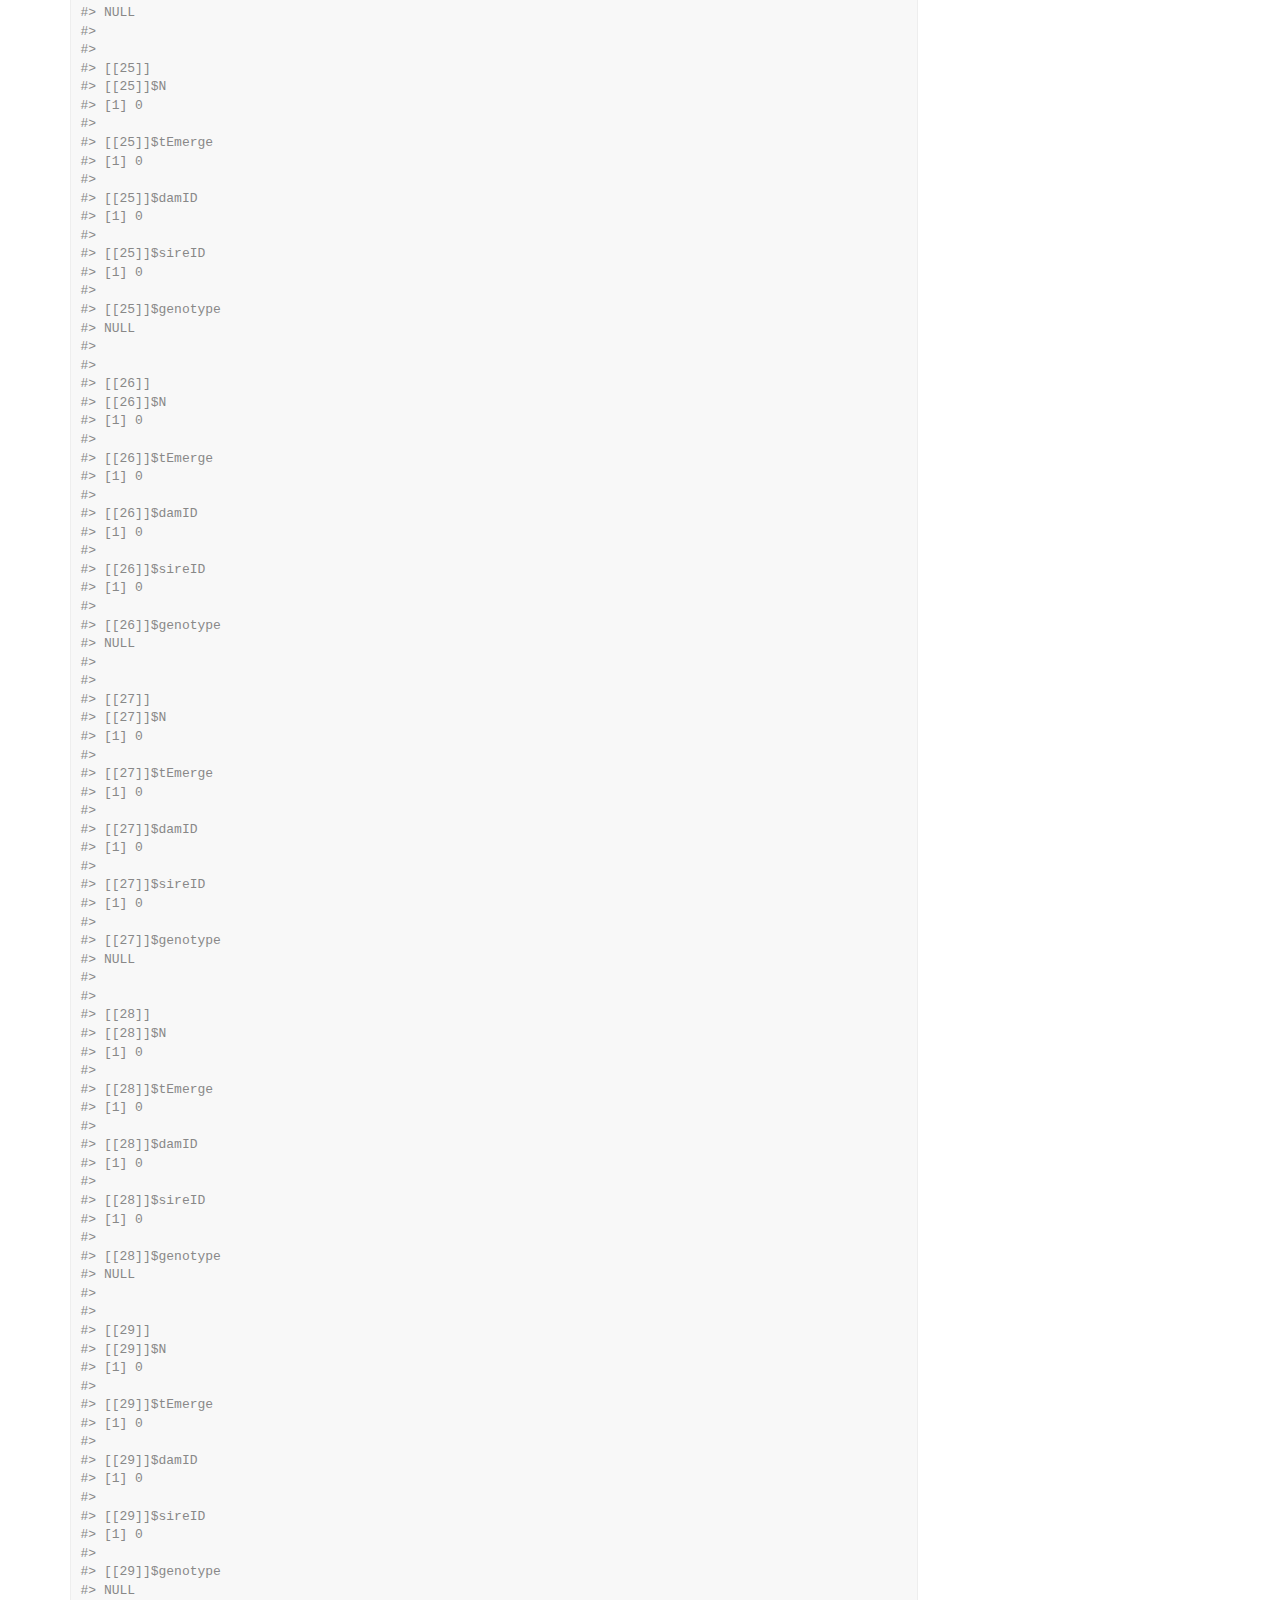
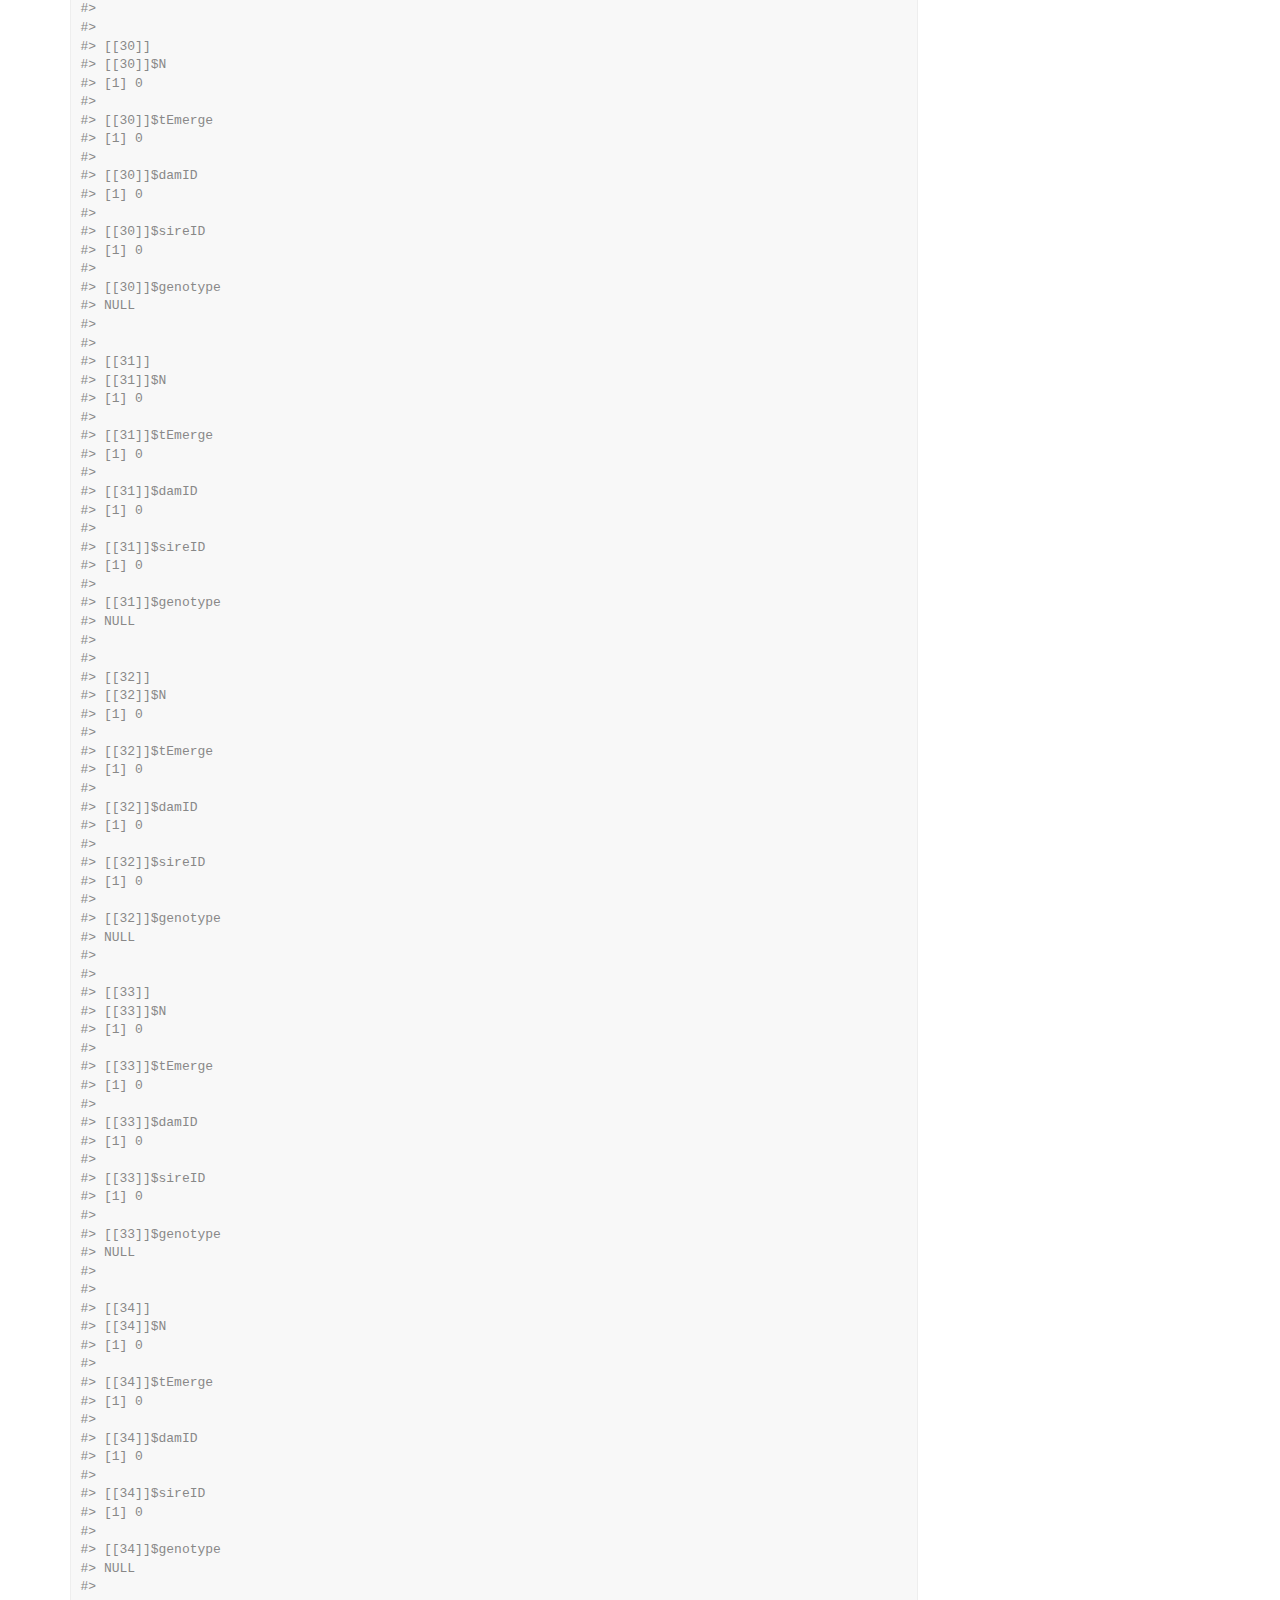
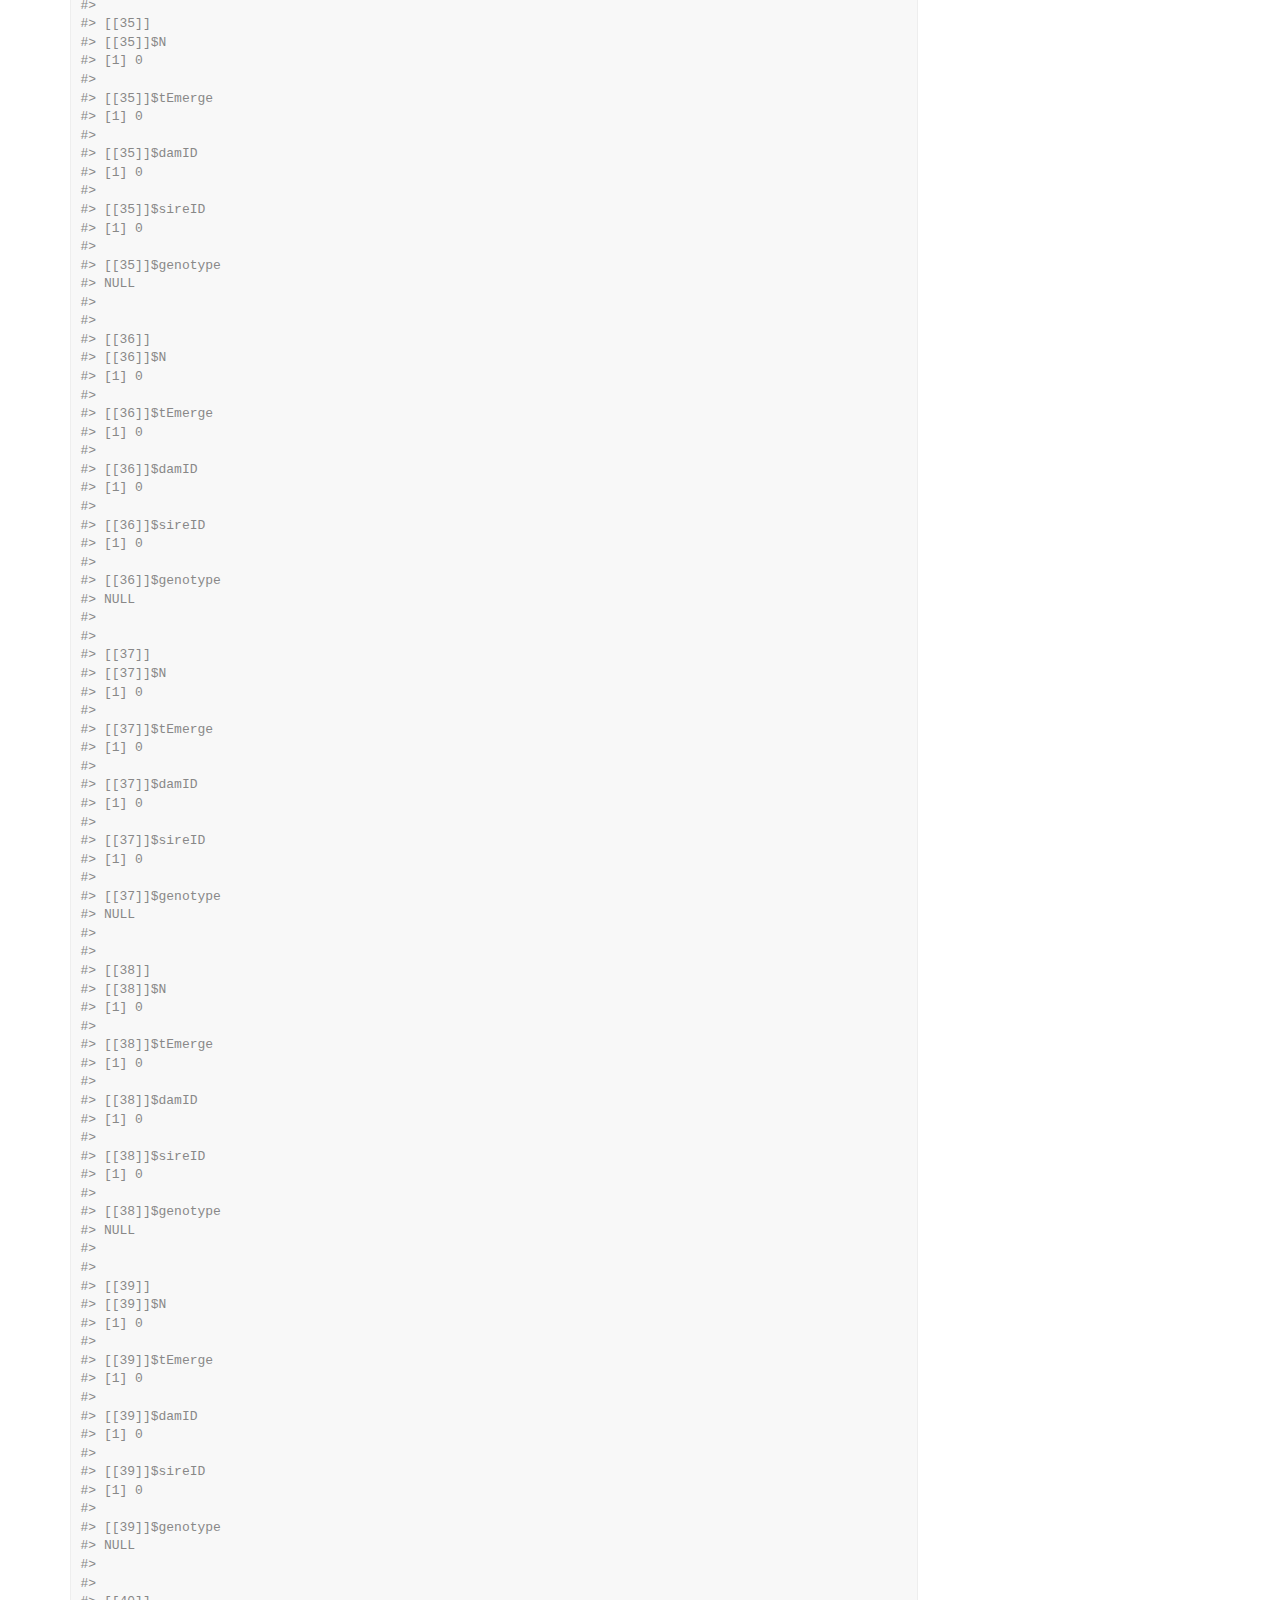
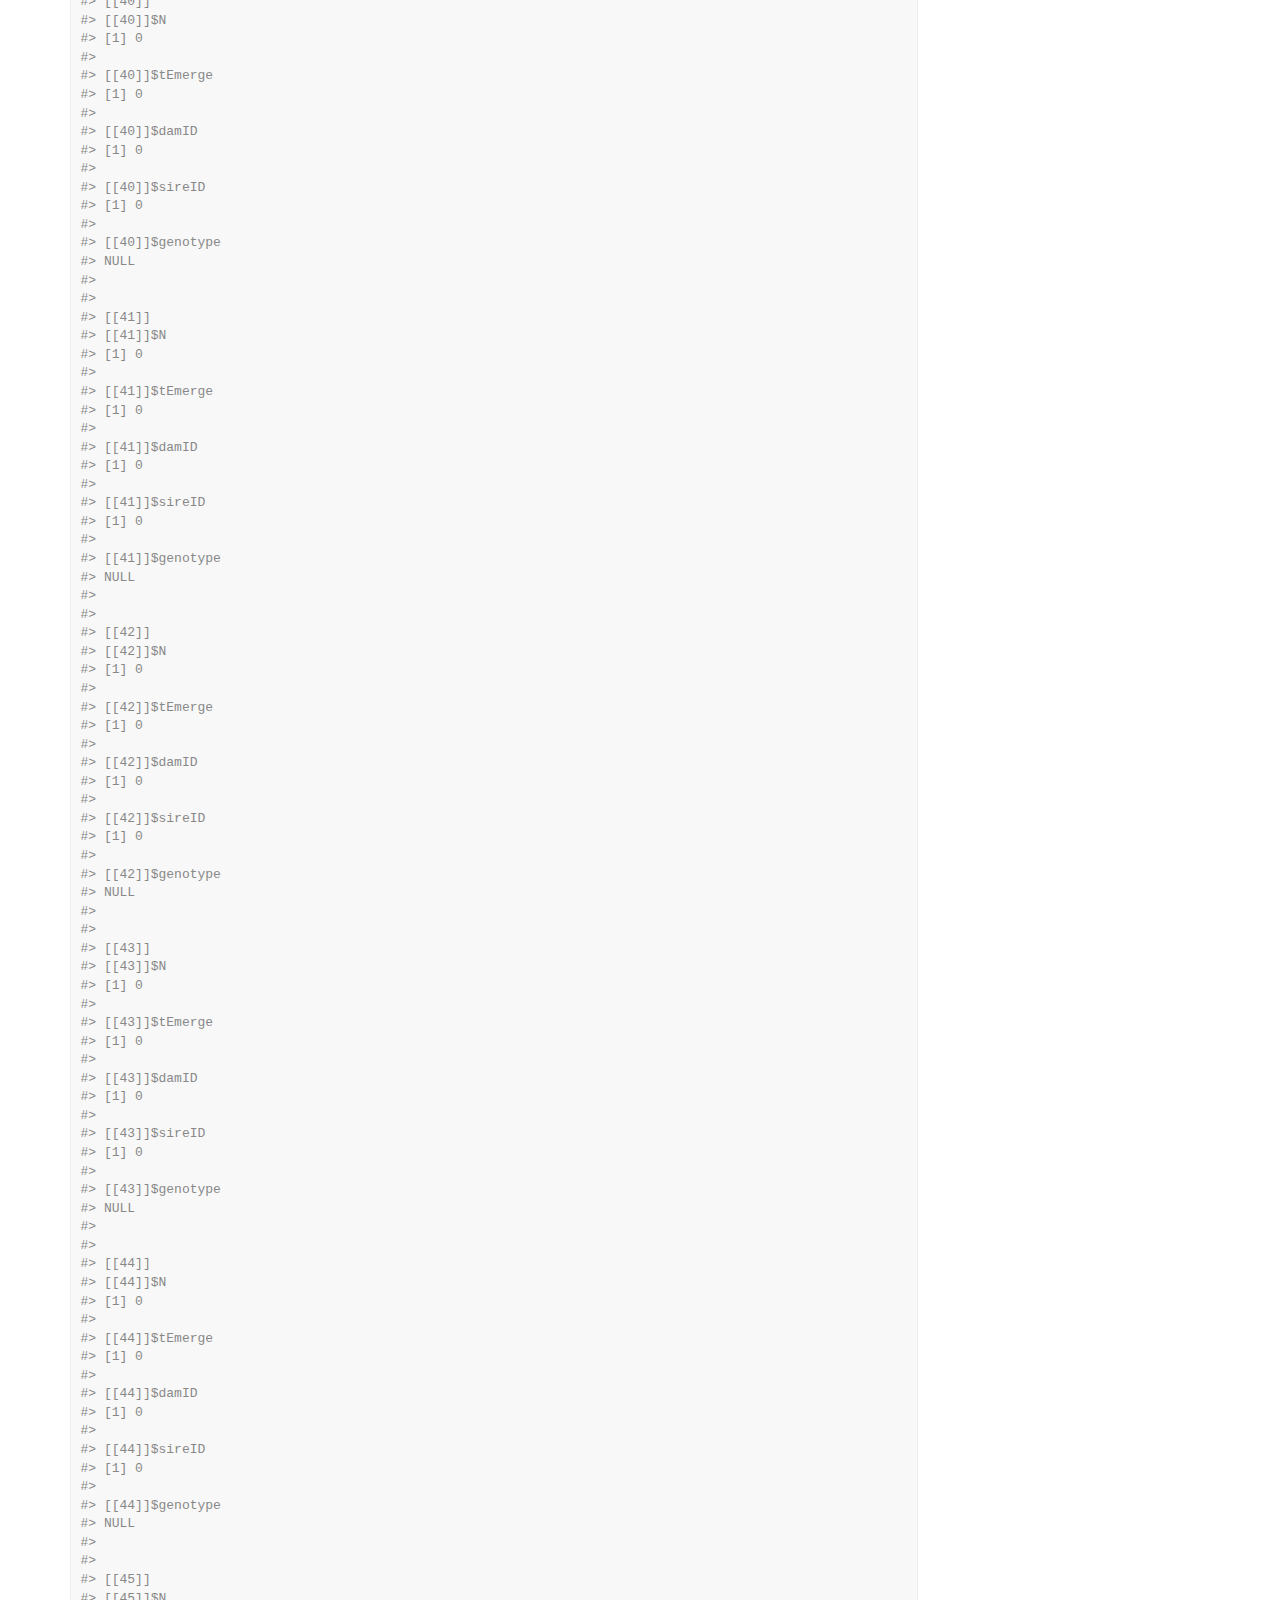
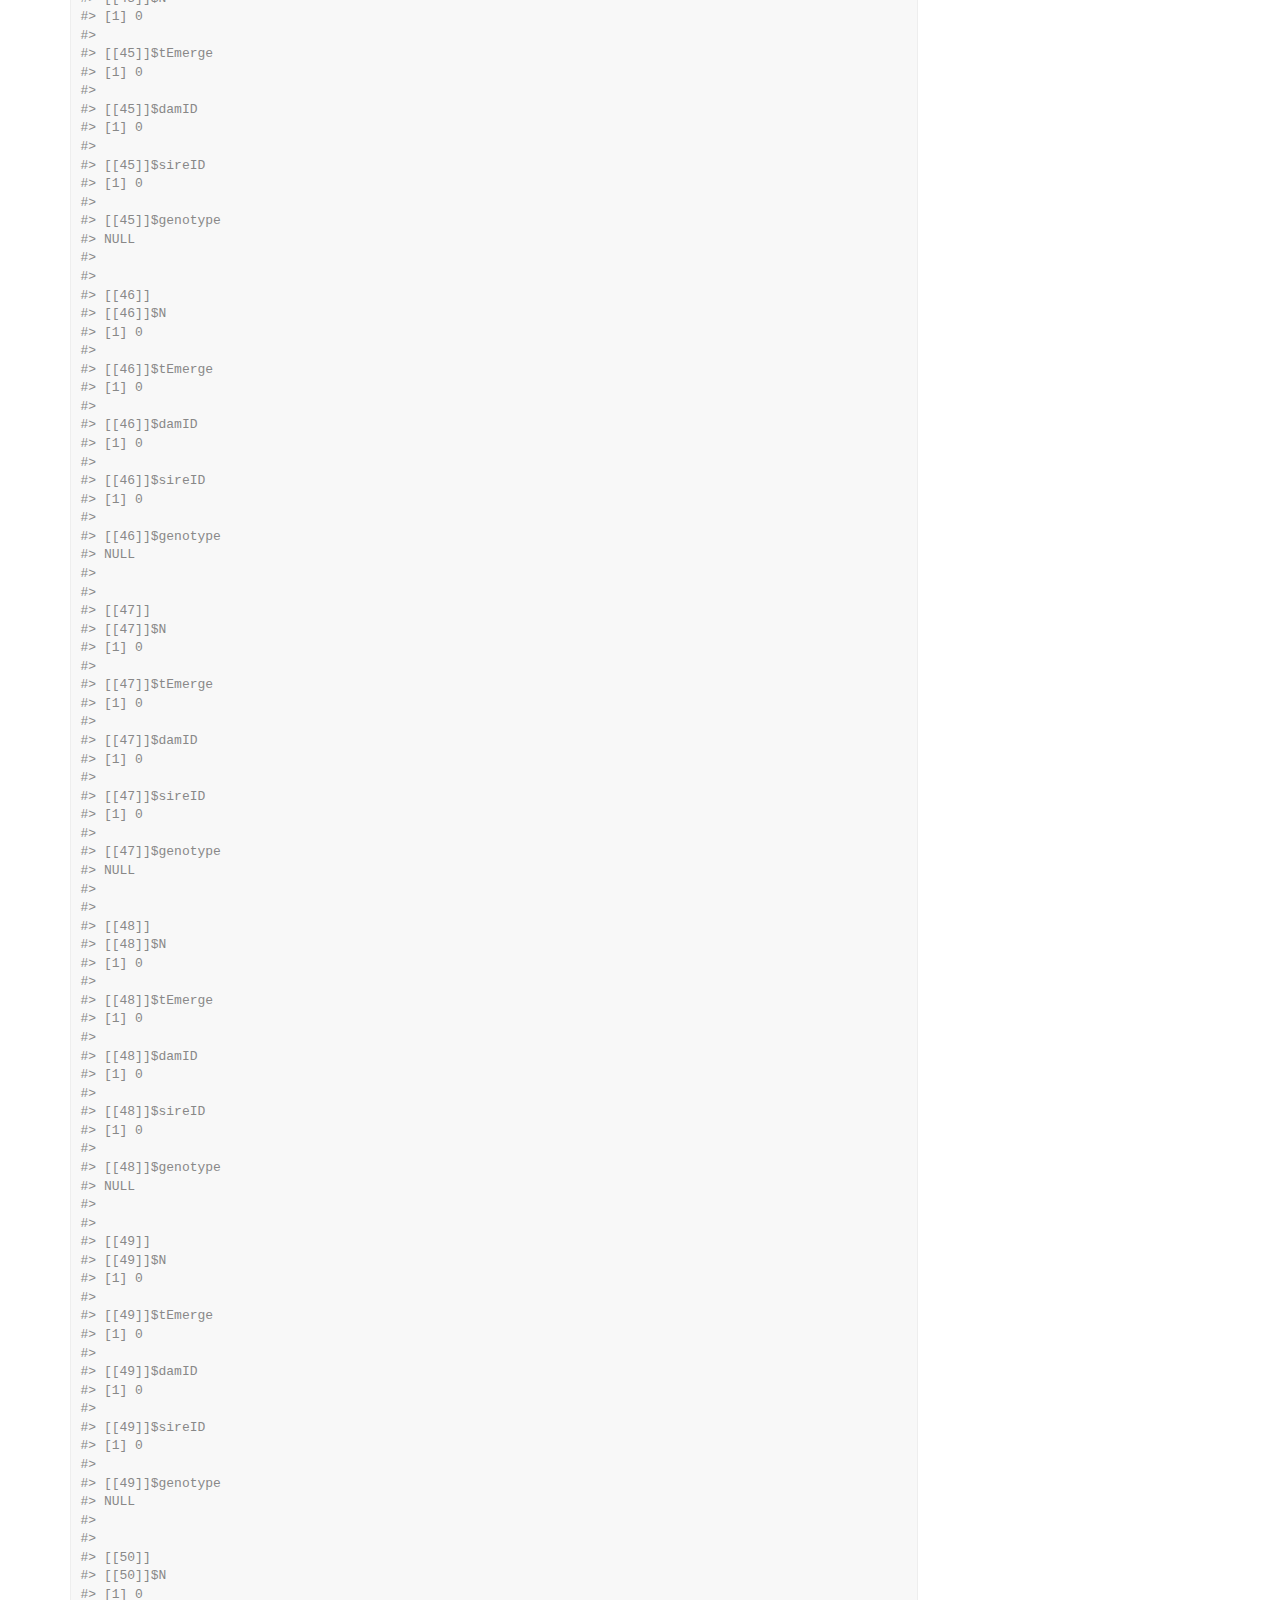
<file: reference/allocImagoQ.html>
<!-- Generated by pkgdown: do not edit by hand -->
<!DOCTYPE html>
<html>
  <head>
  <meta charset="utf-8">
<meta http-equiv="X-UA-Compatible" content="IE=edge">
<meta name="viewport" content="width=device-width, initial-scale=1.0">

<title>Allocate ImagoQ — allocImagoQ • MASH.R6</title>

<!-- jquery -->
<script src="https://code.jquery.com/jquery-3.1.0.min.js" integrity="sha384-nrOSfDHtoPMzJHjVTdCopGqIqeYETSXhZDFyniQ8ZHcVy08QesyHcnOUpMpqnmWq" crossorigin="anonymous"></script>
<!-- Bootstrap -->

<link href="https://maxcdn.bootstrapcdn.com/bootstrap/3.3.7/css/bootstrap.min.css" rel="stylesheet" integrity="sha384-BVYiiSIFeK1dGmJRAkycuHAHRg32OmUcww7on3RYdg4Va+PmSTsz/K68vbdEjh4u" crossorigin="anonymous">
<script src="https://maxcdn.bootstrapcdn.com/bootstrap/3.3.7/js/bootstrap.min.js" integrity="sha384-Tc5IQib027qvyjSMfHjOMaLkfuWVxZxUPnCJA7l2mCWNIpG9mGCD8wGNIcPD7Txa" crossorigin="anonymous"></script>

<!-- Font Awesome icons -->
<link href="https://maxcdn.bootstrapcdn.com/font-awesome/4.6.3/css/font-awesome.min.css" rel="stylesheet" integrity="sha384-T8Gy5hrqNKT+hzMclPo118YTQO6cYprQmhrYwIiQ/3axmI1hQomh7Ud2hPOy8SP1" crossorigin="anonymous">


<!-- pkgdown -->
<link href="../pkgdown.css" rel="stylesheet">
<script src="../jquery.sticky-kit.min.js"></script>
<script src="../pkgdown.js"></script>

<!-- mathjax -->
<script src='https://mathjax.rstudio.com/latest/MathJax.js?config=TeX-AMS-MML_HTMLorMML'></script>

<!--[if lt IE 9]>
<script src="https://oss.maxcdn.com/html5shiv/3.7.3/html5shiv.min.js"></script>
<script src="https://oss.maxcdn.com/respond/1.4.2/respond.min.js"></script>
<![endif]-->


  </head>

  <body>
    <div class="container template-reference-topic">
      <header>
      <div class="navbar navbar-default navbar-fixed-top" role="navigation">
  <div class="container">
    <div class="navbar-header">
      <button type="button" class="navbar-toggle collapsed" data-toggle="collapse" data-target="#navbar">
        <span class="icon-bar"></span>
        <span class="icon-bar"></span>
        <span class="icon-bar"></span>
      </button>
      <a class="navbar-brand" href="../index.html">MASH.R6</a>
    </div>
    <div id="navbar" class="navbar-collapse collapse">
      <ul class="nav navbar-nav">
        <li>
  <a href="../reference/index.html">Reference</a>
</li>
      </ul>
      
      <ul class="nav navbar-nav navbar-right">
        <li>
  <a href="https://github.com/smitdave/MASH/tree/MASH.R6">
    <span class="fa fa-github fa-lg"></span>
     
  </a>
</li>
      </ul>
    </div><!--/.nav-collapse -->
  </div><!--/.container -->
</div><!--/.navbar -->

      
      </header>

      <div class="row">
  <div class="col-md-9 contents">
    <div class="page-header">
    <h1>Allocate ImagoQ</h1>
    </div>

    
    <p>This function allocates an empty ImagoQ</p>
    

    <pre class="usage"><span class='fu'>allocImagoQ</span>(<span class='no'>N</span>)</pre>
    
    <h2 class="hasAnchor" id="arguments"><a class="anchor" href="#arguments"></a> Arguments</h2>
    <table class="ref-arguments">
    <colgroup><col class="name" /><col class="desc" /></colgroup>
    <tr>
      <th>N</th>
      <td><p>size of empty queue</p></td>
    </tr>
    </table>
    
    <h2 class="hasAnchor" id="value"><a class="anchor" href="#value"></a>Value</h2>

    <p>empty ImagoQ</p>
    

    <h2 class="hasAnchor" id="examples"><a class="anchor" href="#examples"></a>Examples</h2>
    <pre class="examples"><div class='input'><span class='fu'>allocImagoQ</span>(<span class='kw'>N</span><span class='kw'>=</span><span class='no'>N</span>)</div><div class='output co'>#&gt; [[1]]
#&gt; [[1]]$N
#&gt; [1] 0
#&gt; 
#&gt; [[1]]$tEmerge
#&gt; [1] 0
#&gt; 
#&gt; [[1]]$damID
#&gt; [1] 0
#&gt; 
#&gt; [[1]]$sireID
#&gt; [1] 0
#&gt; 
#&gt; [[1]]$genotype
#&gt; NULL
#&gt; 
#&gt; 
#&gt; [[2]]
#&gt; [[2]]$N
#&gt; [1] 0
#&gt; 
#&gt; [[2]]$tEmerge
#&gt; [1] 0
#&gt; 
#&gt; [[2]]$damID
#&gt; [1] 0
#&gt; 
#&gt; [[2]]$sireID
#&gt; [1] 0
#&gt; 
#&gt; [[2]]$genotype
#&gt; NULL
#&gt; 
#&gt; 
#&gt; [[3]]
#&gt; [[3]]$N
#&gt; [1] 0
#&gt; 
#&gt; [[3]]$tEmerge
#&gt; [1] 0
#&gt; 
#&gt; [[3]]$damID
#&gt; [1] 0
#&gt; 
#&gt; [[3]]$sireID
#&gt; [1] 0
#&gt; 
#&gt; [[3]]$genotype
#&gt; NULL
#&gt; 
#&gt; 
#&gt; [[4]]
#&gt; [[4]]$N
#&gt; [1] 0
#&gt; 
#&gt; [[4]]$tEmerge
#&gt; [1] 0
#&gt; 
#&gt; [[4]]$damID
#&gt; [1] 0
#&gt; 
#&gt; [[4]]$sireID
#&gt; [1] 0
#&gt; 
#&gt; [[4]]$genotype
#&gt; NULL
#&gt; 
#&gt; 
#&gt; [[5]]
#&gt; [[5]]$N
#&gt; [1] 0
#&gt; 
#&gt; [[5]]$tEmerge
#&gt; [1] 0
#&gt; 
#&gt; [[5]]$damID
#&gt; [1] 0
#&gt; 
#&gt; [[5]]$sireID
#&gt; [1] 0
#&gt; 
#&gt; [[5]]$genotype
#&gt; NULL
#&gt; 
#&gt; 
#&gt; [[6]]
#&gt; [[6]]$N
#&gt; [1] 0
#&gt; 
#&gt; [[6]]$tEmerge
#&gt; [1] 0
#&gt; 
#&gt; [[6]]$damID
#&gt; [1] 0
#&gt; 
#&gt; [[6]]$sireID
#&gt; [1] 0
#&gt; 
#&gt; [[6]]$genotype
#&gt; NULL
#&gt; 
#&gt; 
#&gt; [[7]]
#&gt; [[7]]$N
#&gt; [1] 0
#&gt; 
#&gt; [[7]]$tEmerge
#&gt; [1] 0
#&gt; 
#&gt; [[7]]$damID
#&gt; [1] 0
#&gt; 
#&gt; [[7]]$sireID
#&gt; [1] 0
#&gt; 
#&gt; [[7]]$genotype
#&gt; NULL
#&gt; 
#&gt; 
#&gt; [[8]]
#&gt; [[8]]$N
#&gt; [1] 0
#&gt; 
#&gt; [[8]]$tEmerge
#&gt; [1] 0
#&gt; 
#&gt; [[8]]$damID
#&gt; [1] 0
#&gt; 
#&gt; [[8]]$sireID
#&gt; [1] 0
#&gt; 
#&gt; [[8]]$genotype
#&gt; NULL
#&gt; 
#&gt; 
#&gt; [[9]]
#&gt; [[9]]$N
#&gt; [1] 0
#&gt; 
#&gt; [[9]]$tEmerge
#&gt; [1] 0
#&gt; 
#&gt; [[9]]$damID
#&gt; [1] 0
#&gt; 
#&gt; [[9]]$sireID
#&gt; [1] 0
#&gt; 
#&gt; [[9]]$genotype
#&gt; NULL
#&gt; 
#&gt; 
#&gt; [[10]]
#&gt; [[10]]$N
#&gt; [1] 0
#&gt; 
#&gt; [[10]]$tEmerge
#&gt; [1] 0
#&gt; 
#&gt; [[10]]$damID
#&gt; [1] 0
#&gt; 
#&gt; [[10]]$sireID
#&gt; [1] 0
#&gt; 
#&gt; [[10]]$genotype
#&gt; NULL
#&gt; 
#&gt; 
#&gt; [[11]]
#&gt; [[11]]$N
#&gt; [1] 0
#&gt; 
#&gt; [[11]]$tEmerge
#&gt; [1] 0
#&gt; 
#&gt; [[11]]$damID
#&gt; [1] 0
#&gt; 
#&gt; [[11]]$sireID
#&gt; [1] 0
#&gt; 
#&gt; [[11]]$genotype
#&gt; NULL
#&gt; 
#&gt; 
#&gt; [[12]]
#&gt; [[12]]$N
#&gt; [1] 0
#&gt; 
#&gt; [[12]]$tEmerge
#&gt; [1] 0
#&gt; 
#&gt; [[12]]$damID
#&gt; [1] 0
#&gt; 
#&gt; [[12]]$sireID
#&gt; [1] 0
#&gt; 
#&gt; [[12]]$genotype
#&gt; NULL
#&gt; 
#&gt; 
#&gt; [[13]]
#&gt; [[13]]$N
#&gt; [1] 0
#&gt; 
#&gt; [[13]]$tEmerge
#&gt; [1] 0
#&gt; 
#&gt; [[13]]$damID
#&gt; [1] 0
#&gt; 
#&gt; [[13]]$sireID
#&gt; [1] 0
#&gt; 
#&gt; [[13]]$genotype
#&gt; NULL
#&gt; 
#&gt; 
#&gt; [[14]]
#&gt; [[14]]$N
#&gt; [1] 0
#&gt; 
#&gt; [[14]]$tEmerge
#&gt; [1] 0
#&gt; 
#&gt; [[14]]$damID
#&gt; [1] 0
#&gt; 
#&gt; [[14]]$sireID
#&gt; [1] 0
#&gt; 
#&gt; [[14]]$genotype
#&gt; NULL
#&gt; 
#&gt; 
#&gt; [[15]]
#&gt; [[15]]$N
#&gt; [1] 0
#&gt; 
#&gt; [[15]]$tEmerge
#&gt; [1] 0
#&gt; 
#&gt; [[15]]$damID
#&gt; [1] 0
#&gt; 
#&gt; [[15]]$sireID
#&gt; [1] 0
#&gt; 
#&gt; [[15]]$genotype
#&gt; NULL
#&gt; 
#&gt; 
#&gt; [[16]]
#&gt; [[16]]$N
#&gt; [1] 0
#&gt; 
#&gt; [[16]]$tEmerge
#&gt; [1] 0
#&gt; 
#&gt; [[16]]$damID
#&gt; [1] 0
#&gt; 
#&gt; [[16]]$sireID
#&gt; [1] 0
#&gt; 
#&gt; [[16]]$genotype
#&gt; NULL
#&gt; 
#&gt; 
#&gt; [[17]]
#&gt; [[17]]$N
#&gt; [1] 0
#&gt; 
#&gt; [[17]]$tEmerge
#&gt; [1] 0
#&gt; 
#&gt; [[17]]$damID
#&gt; [1] 0
#&gt; 
#&gt; [[17]]$sireID
#&gt; [1] 0
#&gt; 
#&gt; [[17]]$genotype
#&gt; NULL
#&gt; 
#&gt; 
#&gt; [[18]]
#&gt; [[18]]$N
#&gt; [1] 0
#&gt; 
#&gt; [[18]]$tEmerge
#&gt; [1] 0
#&gt; 
#&gt; [[18]]$damID
#&gt; [1] 0
#&gt; 
#&gt; [[18]]$sireID
#&gt; [1] 0
#&gt; 
#&gt; [[18]]$genotype
#&gt; NULL
#&gt; 
#&gt; 
#&gt; [[19]]
#&gt; [[19]]$N
#&gt; [1] 0
#&gt; 
#&gt; [[19]]$tEmerge
#&gt; [1] 0
#&gt; 
#&gt; [[19]]$damID
#&gt; [1] 0
#&gt; 
#&gt; [[19]]$sireID
#&gt; [1] 0
#&gt; 
#&gt; [[19]]$genotype
#&gt; NULL
#&gt; 
#&gt; 
#&gt; [[20]]
#&gt; [[20]]$N
#&gt; [1] 0
#&gt; 
#&gt; [[20]]$tEmerge
#&gt; [1] 0
#&gt; 
#&gt; [[20]]$damID
#&gt; [1] 0
#&gt; 
#&gt; [[20]]$sireID
#&gt; [1] 0
#&gt; 
#&gt; [[20]]$genotype
#&gt; NULL
#&gt; 
#&gt; 
#&gt; [[21]]
#&gt; [[21]]$N
#&gt; [1] 0
#&gt; 
#&gt; [[21]]$tEmerge
#&gt; [1] 0
#&gt; 
#&gt; [[21]]$damID
#&gt; [1] 0
#&gt; 
#&gt; [[21]]$sireID
#&gt; [1] 0
#&gt; 
#&gt; [[21]]$genotype
#&gt; NULL
#&gt; 
#&gt; 
#&gt; [[22]]
#&gt; [[22]]$N
#&gt; [1] 0
#&gt; 
#&gt; [[22]]$tEmerge
#&gt; [1] 0
#&gt; 
#&gt; [[22]]$damID
#&gt; [1] 0
#&gt; 
#&gt; [[22]]$sireID
#&gt; [1] 0
#&gt; 
#&gt; [[22]]$genotype
#&gt; NULL
#&gt; 
#&gt; 
#&gt; [[23]]
#&gt; [[23]]$N
#&gt; [1] 0
#&gt; 
#&gt; [[23]]$tEmerge
#&gt; [1] 0
#&gt; 
#&gt; [[23]]$damID
#&gt; [1] 0
#&gt; 
#&gt; [[23]]$sireID
#&gt; [1] 0
#&gt; 
#&gt; [[23]]$genotype
#&gt; NULL
#&gt; 
#&gt; 
#&gt; [[24]]
#&gt; [[24]]$N
#&gt; [1] 0
#&gt; 
#&gt; [[24]]$tEmerge
#&gt; [1] 0
#&gt; 
#&gt; [[24]]$damID
#&gt; [1] 0
#&gt; 
#&gt; [[24]]$sireID
#&gt; [1] 0
#&gt; 
#&gt; [[24]]$genotype
#&gt; NULL
#&gt; 
#&gt; 
#&gt; [[25]]
#&gt; [[25]]$N
#&gt; [1] 0
#&gt; 
#&gt; [[25]]$tEmerge
#&gt; [1] 0
#&gt; 
#&gt; [[25]]$damID
#&gt; [1] 0
#&gt; 
#&gt; [[25]]$sireID
#&gt; [1] 0
#&gt; 
#&gt; [[25]]$genotype
#&gt; NULL
#&gt; 
#&gt; 
#&gt; [[26]]
#&gt; [[26]]$N
#&gt; [1] 0
#&gt; 
#&gt; [[26]]$tEmerge
#&gt; [1] 0
#&gt; 
#&gt; [[26]]$damID
#&gt; [1] 0
#&gt; 
#&gt; [[26]]$sireID
#&gt; [1] 0
#&gt; 
#&gt; [[26]]$genotype
#&gt; NULL
#&gt; 
#&gt; 
#&gt; [[27]]
#&gt; [[27]]$N
#&gt; [1] 0
#&gt; 
#&gt; [[27]]$tEmerge
#&gt; [1] 0
#&gt; 
#&gt; [[27]]$damID
#&gt; [1] 0
#&gt; 
#&gt; [[27]]$sireID
#&gt; [1] 0
#&gt; 
#&gt; [[27]]$genotype
#&gt; NULL
#&gt; 
#&gt; 
#&gt; [[28]]
#&gt; [[28]]$N
#&gt; [1] 0
#&gt; 
#&gt; [[28]]$tEmerge
#&gt; [1] 0
#&gt; 
#&gt; [[28]]$damID
#&gt; [1] 0
#&gt; 
#&gt; [[28]]$sireID
#&gt; [1] 0
#&gt; 
#&gt; [[28]]$genotype
#&gt; NULL
#&gt; 
#&gt; 
#&gt; [[29]]
#&gt; [[29]]$N
#&gt; [1] 0
#&gt; 
#&gt; [[29]]$tEmerge
#&gt; [1] 0
#&gt; 
#&gt; [[29]]$damID
#&gt; [1] 0
#&gt; 
#&gt; [[29]]$sireID
#&gt; [1] 0
#&gt; 
#&gt; [[29]]$genotype
#&gt; NULL
#&gt; 
#&gt; 
#&gt; [[30]]
#&gt; [[30]]$N
#&gt; [1] 0
#&gt; 
#&gt; [[30]]$tEmerge
#&gt; [1] 0
#&gt; 
#&gt; [[30]]$damID
#&gt; [1] 0
#&gt; 
#&gt; [[30]]$sireID
#&gt; [1] 0
#&gt; 
#&gt; [[30]]$genotype
#&gt; NULL
#&gt; 
#&gt; 
#&gt; [[31]]
#&gt; [[31]]$N
#&gt; [1] 0
#&gt; 
#&gt; [[31]]$tEmerge
#&gt; [1] 0
#&gt; 
#&gt; [[31]]$damID
#&gt; [1] 0
#&gt; 
#&gt; [[31]]$sireID
#&gt; [1] 0
#&gt; 
#&gt; [[31]]$genotype
#&gt; NULL
#&gt; 
#&gt; 
#&gt; [[32]]
#&gt; [[32]]$N
#&gt; [1] 0
#&gt; 
#&gt; [[32]]$tEmerge
#&gt; [1] 0
#&gt; 
#&gt; [[32]]$damID
#&gt; [1] 0
#&gt; 
#&gt; [[32]]$sireID
#&gt; [1] 0
#&gt; 
#&gt; [[32]]$genotype
#&gt; NULL
#&gt; 
#&gt; 
#&gt; [[33]]
#&gt; [[33]]$N
#&gt; [1] 0
#&gt; 
#&gt; [[33]]$tEmerge
#&gt; [1] 0
#&gt; 
#&gt; [[33]]$damID
#&gt; [1] 0
#&gt; 
#&gt; [[33]]$sireID
#&gt; [1] 0
#&gt; 
#&gt; [[33]]$genotype
#&gt; NULL
#&gt; 
#&gt; 
#&gt; [[34]]
#&gt; [[34]]$N
#&gt; [1] 0
#&gt; 
#&gt; [[34]]$tEmerge
#&gt; [1] 0
#&gt; 
#&gt; [[34]]$damID
#&gt; [1] 0
#&gt; 
#&gt; [[34]]$sireID
#&gt; [1] 0
#&gt; 
#&gt; [[34]]$genotype
#&gt; NULL
#&gt; 
#&gt; 
#&gt; [[35]]
#&gt; [[35]]$N
#&gt; [1] 0
#&gt; 
#&gt; [[35]]$tEmerge
#&gt; [1] 0
#&gt; 
#&gt; [[35]]$damID
#&gt; [1] 0
#&gt; 
#&gt; [[35]]$sireID
#&gt; [1] 0
#&gt; 
#&gt; [[35]]$genotype
#&gt; NULL
#&gt; 
#&gt; 
#&gt; [[36]]
#&gt; [[36]]$N
#&gt; [1] 0
#&gt; 
#&gt; [[36]]$tEmerge
#&gt; [1] 0
#&gt; 
#&gt; [[36]]$damID
#&gt; [1] 0
#&gt; 
#&gt; [[36]]$sireID
#&gt; [1] 0
#&gt; 
#&gt; [[36]]$genotype
#&gt; NULL
#&gt; 
#&gt; 
#&gt; [[37]]
#&gt; [[37]]$N
#&gt; [1] 0
#&gt; 
#&gt; [[37]]$tEmerge
#&gt; [1] 0
#&gt; 
#&gt; [[37]]$damID
#&gt; [1] 0
#&gt; 
#&gt; [[37]]$sireID
#&gt; [1] 0
#&gt; 
#&gt; [[37]]$genotype
#&gt; NULL
#&gt; 
#&gt; 
#&gt; [[38]]
#&gt; [[38]]$N
#&gt; [1] 0
#&gt; 
#&gt; [[38]]$tEmerge
#&gt; [1] 0
#&gt; 
#&gt; [[38]]$damID
#&gt; [1] 0
#&gt; 
#&gt; [[38]]$sireID
#&gt; [1] 0
#&gt; 
#&gt; [[38]]$genotype
#&gt; NULL
#&gt; 
#&gt; 
#&gt; [[39]]
#&gt; [[39]]$N
#&gt; [1] 0
#&gt; 
#&gt; [[39]]$tEmerge
#&gt; [1] 0
#&gt; 
#&gt; [[39]]$damID
#&gt; [1] 0
#&gt; 
#&gt; [[39]]$sireID
#&gt; [1] 0
#&gt; 
#&gt; [[39]]$genotype
#&gt; NULL
#&gt; 
#&gt; 
#&gt; [[40]]
#&gt; [[40]]$N
#&gt; [1] 0
#&gt; 
#&gt; [[40]]$tEmerge
#&gt; [1] 0
#&gt; 
#&gt; [[40]]$damID
#&gt; [1] 0
#&gt; 
#&gt; [[40]]$sireID
#&gt; [1] 0
#&gt; 
#&gt; [[40]]$genotype
#&gt; NULL
#&gt; 
#&gt; 
#&gt; [[41]]
#&gt; [[41]]$N
#&gt; [1] 0
#&gt; 
#&gt; [[41]]$tEmerge
#&gt; [1] 0
#&gt; 
#&gt; [[41]]$damID
#&gt; [1] 0
#&gt; 
#&gt; [[41]]$sireID
#&gt; [1] 0
#&gt; 
#&gt; [[41]]$genotype
#&gt; NULL
#&gt; 
#&gt; 
#&gt; [[42]]
#&gt; [[42]]$N
#&gt; [1] 0
#&gt; 
#&gt; [[42]]$tEmerge
#&gt; [1] 0
#&gt; 
#&gt; [[42]]$damID
#&gt; [1] 0
#&gt; 
#&gt; [[42]]$sireID
#&gt; [1] 0
#&gt; 
#&gt; [[42]]$genotype
#&gt; NULL
#&gt; 
#&gt; 
#&gt; [[43]]
#&gt; [[43]]$N
#&gt; [1] 0
#&gt; 
#&gt; [[43]]$tEmerge
#&gt; [1] 0
#&gt; 
#&gt; [[43]]$damID
#&gt; [1] 0
#&gt; 
#&gt; [[43]]$sireID
#&gt; [1] 0
#&gt; 
#&gt; [[43]]$genotype
#&gt; NULL
#&gt; 
#&gt; 
#&gt; [[44]]
#&gt; [[44]]$N
#&gt; [1] 0
#&gt; 
#&gt; [[44]]$tEmerge
#&gt; [1] 0
#&gt; 
#&gt; [[44]]$damID
#&gt; [1] 0
#&gt; 
#&gt; [[44]]$sireID
#&gt; [1] 0
#&gt; 
#&gt; [[44]]$genotype
#&gt; NULL
#&gt; 
#&gt; 
#&gt; [[45]]
#&gt; [[45]]$N
#&gt; [1] 0
#&gt; 
#&gt; [[45]]$tEmerge
#&gt; [1] 0
#&gt; 
#&gt; [[45]]$damID
#&gt; [1] 0
#&gt; 
#&gt; [[45]]$sireID
#&gt; [1] 0
#&gt; 
#&gt; [[45]]$genotype
#&gt; NULL
#&gt; 
#&gt; 
#&gt; [[46]]
#&gt; [[46]]$N
#&gt; [1] 0
#&gt; 
#&gt; [[46]]$tEmerge
#&gt; [1] 0
#&gt; 
#&gt; [[46]]$damID
#&gt; [1] 0
#&gt; 
#&gt; [[46]]$sireID
#&gt; [1] 0
#&gt; 
#&gt; [[46]]$genotype
#&gt; NULL
#&gt; 
#&gt; 
#&gt; [[47]]
#&gt; [[47]]$N
#&gt; [1] 0
#&gt; 
#&gt; [[47]]$tEmerge
#&gt; [1] 0
#&gt; 
#&gt; [[47]]$damID
#&gt; [1] 0
#&gt; 
#&gt; [[47]]$sireID
#&gt; [1] 0
#&gt; 
#&gt; [[47]]$genotype
#&gt; NULL
#&gt; 
#&gt; 
#&gt; [[48]]
#&gt; [[48]]$N
#&gt; [1] 0
#&gt; 
#&gt; [[48]]$tEmerge
#&gt; [1] 0
#&gt; 
#&gt; [[48]]$damID
#&gt; [1] 0
#&gt; 
#&gt; [[48]]$sireID
#&gt; [1] 0
#&gt; 
#&gt; [[48]]$genotype
#&gt; NULL
#&gt; 
#&gt; 
#&gt; [[49]]
#&gt; [[49]]$N
#&gt; [1] 0
#&gt; 
#&gt; [[49]]$tEmerge
#&gt; [1] 0
#&gt; 
#&gt; [[49]]$damID
#&gt; [1] 0
#&gt; 
#&gt; [[49]]$sireID
#&gt; [1] 0
#&gt; 
#&gt; [[49]]$genotype
#&gt; NULL
#&gt; 
#&gt; 
#&gt; [[50]]
#&gt; [[50]]$N
#&gt; [1] 0
#&gt; 
#&gt; [[50]]$tEmerge
#&gt; [1] 0
#&gt; 
#&gt; [[50]]$damID
#&gt; [1] 0
#&gt; 
#&gt; [[50]]$sireID
#&gt; [1] 0
#&gt; 
#&gt; [[50]]$genotype
#&gt; NULL
#&gt; 
#&gt; 
#&gt; [[51]]
#&gt; [[51]]$N
#&gt; [1] 0
#&gt; 
#&gt; [[51]]$tEmerge
#&gt; [1] 0
#&gt; 
#&gt; [[51]]$damID
#&gt; [1] 0
#&gt; 
#&gt; [[51]]$sireID
#&gt; [1] 0
#&gt; 
#&gt; [[51]]$genotype
#&gt; NULL
#&gt; 
#&gt; 
#&gt; [[52]]
#&gt; [[52]]$N
#&gt; [1] 0
#&gt; 
#&gt; [[52]]$tEmerge
#&gt; [1] 0
#&gt; 
#&gt; [[52]]$damID
#&gt; [1] 0
#&gt; 
#&gt; [[52]]$sireID
#&gt; [1] 0
#&gt; 
#&gt; [[52]]$genotype
#&gt; NULL
#&gt; 
#&gt; 
#&gt; [[53]]
#&gt; [[53]]$N
#&gt; [1] 0
#&gt; 
#&gt; [[53]]$tEmerge
#&gt; [1] 0
#&gt; 
#&gt; [[53]]$damID
#&gt; [1] 0
#&gt; 
#&gt; [[53]]$sireID
#&gt; [1] 0
#&gt; 
#&gt; [[53]]$genotype
#&gt; NULL
#&gt; 
#&gt; 
#&gt; [[54]]
#&gt; [[54]]$N
#&gt; [1] 0
#&gt; 
#&gt; [[54]]$tEmerge
#&gt; [1] 0
#&gt; 
#&gt; [[54]]$damID
#&gt; [1] 0
#&gt; 
#&gt; [[54]]$sireID
#&gt; [1] 0
#&gt; 
#&gt; [[54]]$genotype
#&gt; NULL
#&gt; 
#&gt; 
#&gt; [[55]]
#&gt; [[55]]$N
#&gt; [1] 0
#&gt; 
#&gt; [[55]]$tEmerge
#&gt; [1] 0
#&gt; 
#&gt; [[55]]$damID
#&gt; [1] 0
#&gt; 
#&gt; [[55]]$sireID
#&gt; [1] 0
#&gt; 
#&gt; [[55]]$genotype
#&gt; NULL
#&gt; 
#&gt; 
#&gt; [[56]]
#&gt; [[56]]$N
#&gt; [1] 0
#&gt; 
#&gt; [[56]]$tEmerge
#&gt; [1] 0
#&gt; 
#&gt; [[56]]$damID
#&gt; [1] 0
#&gt; 
#&gt; [[56]]$sireID
#&gt; [1] 0
#&gt; 
#&gt; [[56]]$genotype
#&gt; NULL
#&gt; 
#&gt; 
#&gt; [[57]]
#&gt; [[57]]$N
#&gt; [1] 0
#&gt; 
#&gt; [[57]]$tEmerge
#&gt; [1] 0
#&gt; 
#&gt; [[57]]$damID
#&gt; [1] 0
#&gt; 
#&gt; [[57]]$sireID
#&gt; [1] 0
#&gt; 
#&gt; [[57]]$genotype
#&gt; NULL
#&gt; 
#&gt; 
#&gt; [[58]]
#&gt; [[58]]$N
#&gt; [1] 0
#&gt; 
#&gt; [[58]]$tEmerge
#&gt; [1] 0
#&gt; 
#&gt; [[58]]$damID
#&gt; [1] 0
#&gt; 
#&gt; [[58]]$sireID
#&gt; [1] 0
#&gt; 
#&gt; [[58]]$genotype
#&gt; NULL
#&gt; 
#&gt; 
#&gt; [[59]]
#&gt; [[59]]$N
#&gt; [1] 0
#&gt; 
#&gt; [[59]]$tEmerge
#&gt; [1] 0
#&gt; 
#&gt; [[59]]$damID
#&gt; [1] 0
#&gt; 
#&gt; [[59]]$sireID
#&gt; [1] 0
#&gt; 
#&gt; [[59]]$genotype
#&gt; NULL
#&gt; 
#&gt; 
#&gt; [[60]]
#&gt; [[60]]$N
#&gt; [1] 0
#&gt; 
#&gt; [[60]]$tEmerge
#&gt; [1] 0
#&gt; 
#&gt; [[60]]$damID
#&gt; [1] 0
#&gt; 
#&gt; [[60]]$sireID
#&gt; [1] 0
#&gt; 
#&gt; [[60]]$genotype
#&gt; NULL
#&gt; 
#&gt; 
#&gt; [[61]]
#&gt; [[61]]$N
#&gt; [1] 0
#&gt; 
#&gt; [[61]]$tEmerge
#&gt; [1] 0
#&gt; 
#&gt; [[61]]$damID
#&gt; [1] 0
#&gt; 
#&gt; [[61]]$sireID
#&gt; [1] 0
#&gt; 
#&gt; [[61]]$genotype
#&gt; NULL
#&gt; 
#&gt; 
#&gt; [[62]]
#&gt; [[62]]$N
#&gt; [1] 0
#&gt; 
#&gt; [[62]]$tEmerge
#&gt; [1] 0
#&gt; 
#&gt; [[62]]$damID
#&gt; [1] 0
#&gt; 
#&gt; [[62]]$sireID
#&gt; [1] 0
#&gt; 
#&gt; [[62]]$genotype
#&gt; NULL
#&gt; 
#&gt; </div></pre>
  </div>
  <div class="col-md-3 hidden-xs hidden-sm" id="sidebar">
    <h2>Contents</h2>
    <ul class="nav nav-pills nav-stacked">
      <li><a href="#arguments">Arguments</a></li>
      
      <li><a href="#value">Value</a></li>
      
      <li><a href="#examples">Examples</a></li>
    </ul>

  </div>
</div>

      <footer>
      <div class="copyright">
  <p>Developed by David L. Smith, Héctor Manuel Sánchez Castellanos, Sean Wu, Robert C. Reiner, Jr., Amit Verma.</p>
</div>

<div class="pkgdown">
  <p>Site built with <a href="http://hadley.github.io/pkgdown/">pkgdown</a>.</p>
</div>

      </footer>
   </div>

  </body>
</html>
</file>
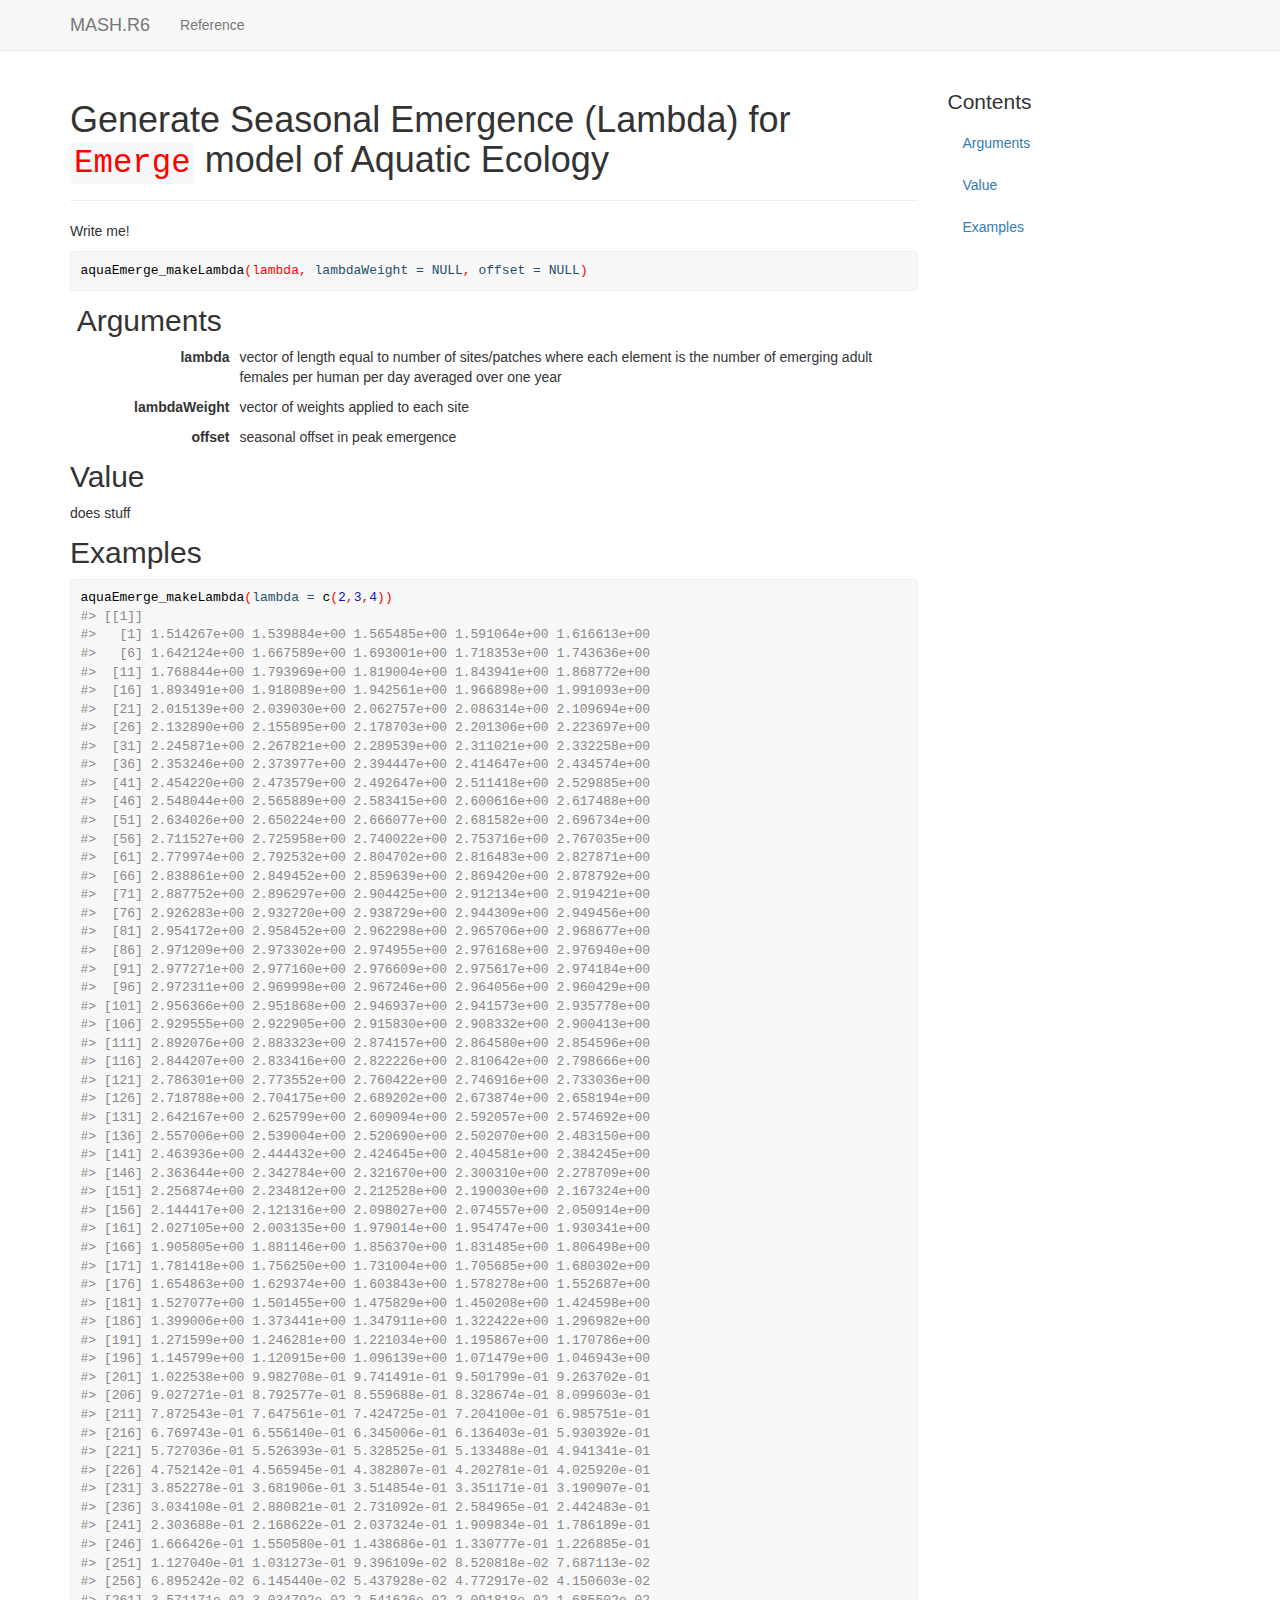
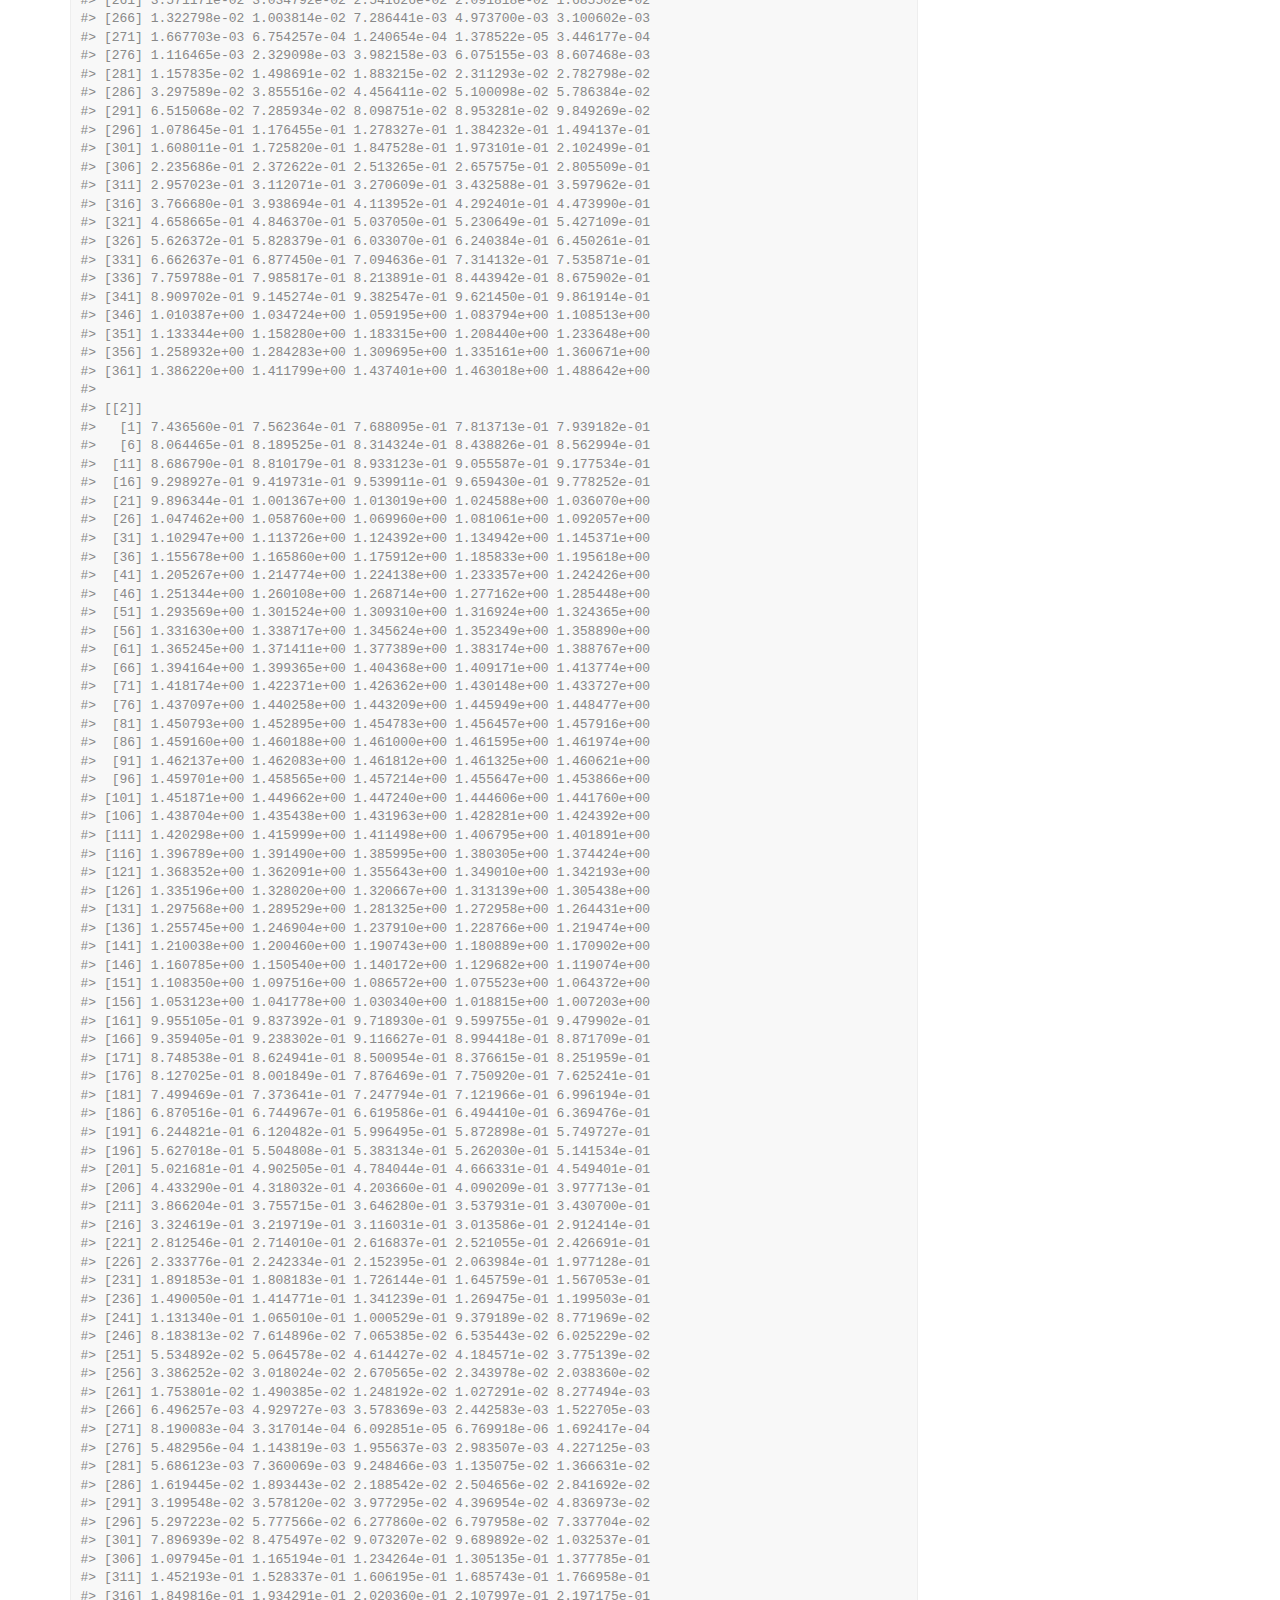
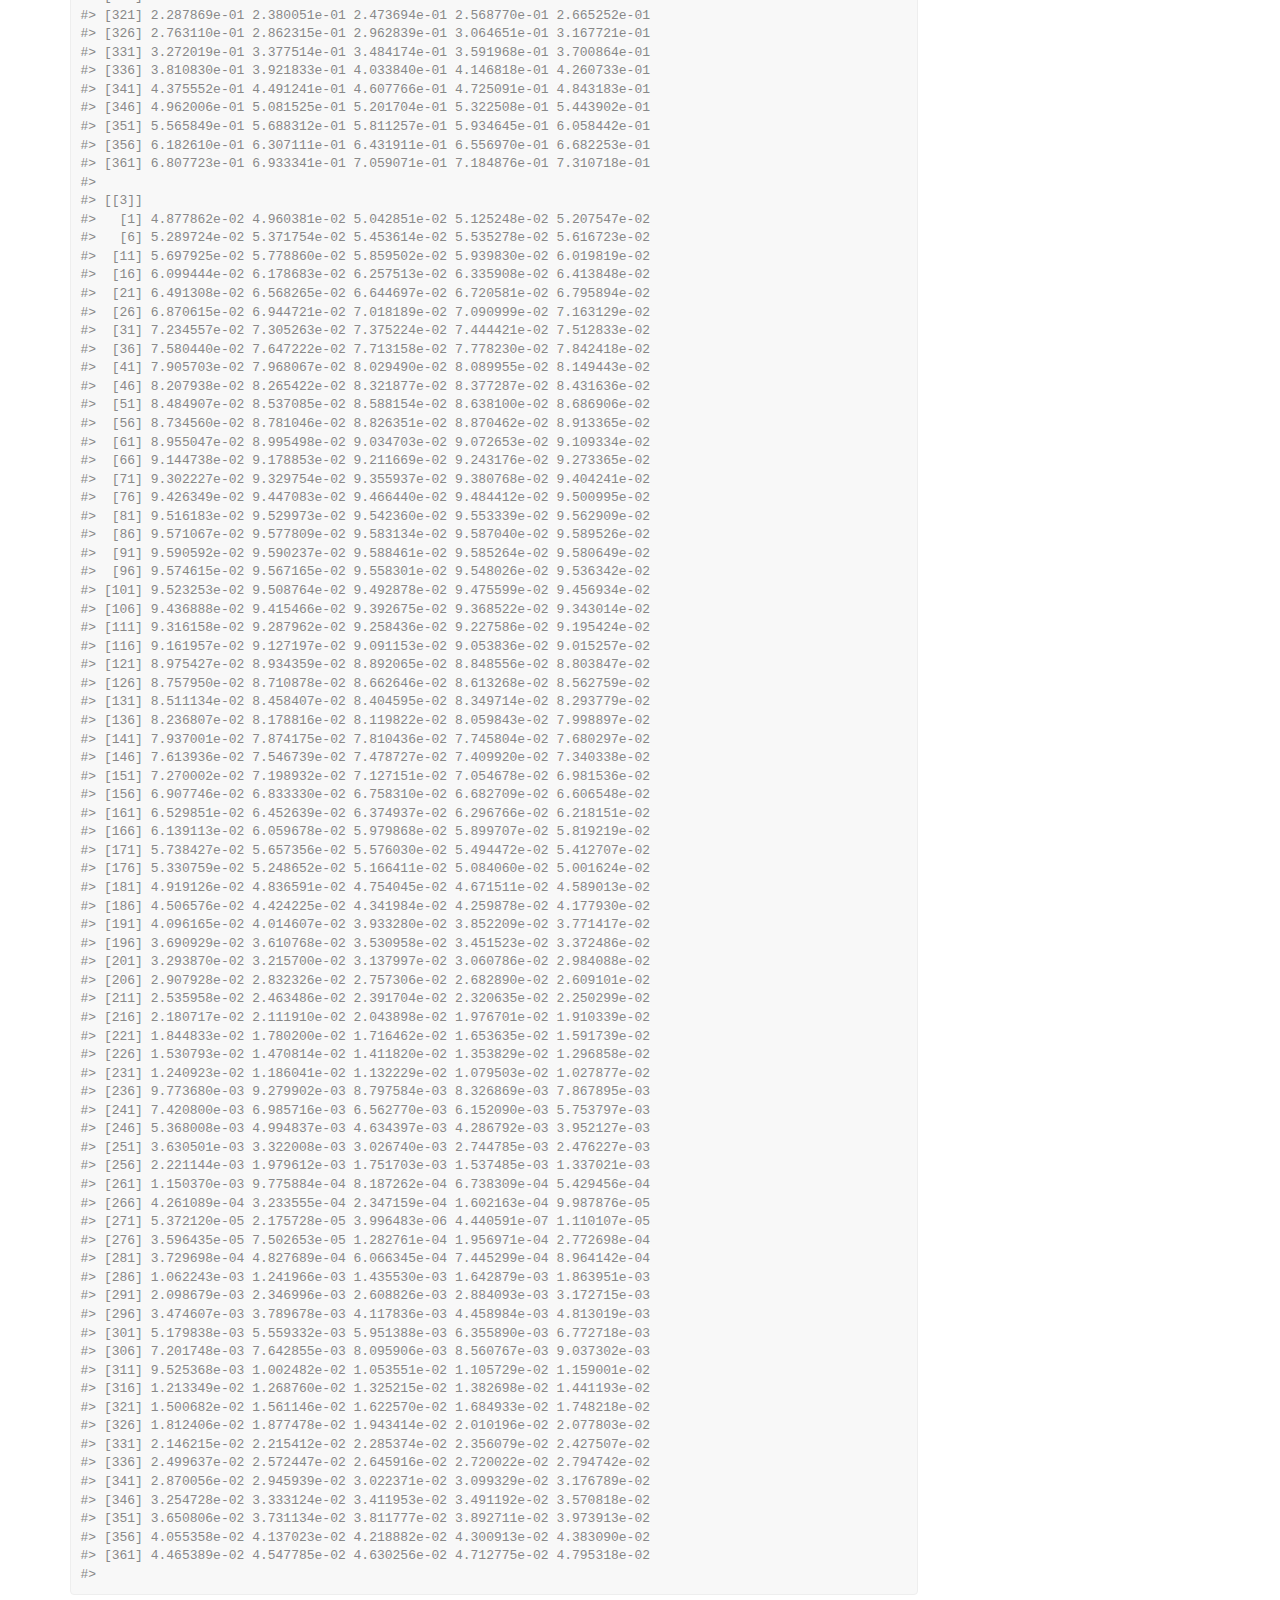
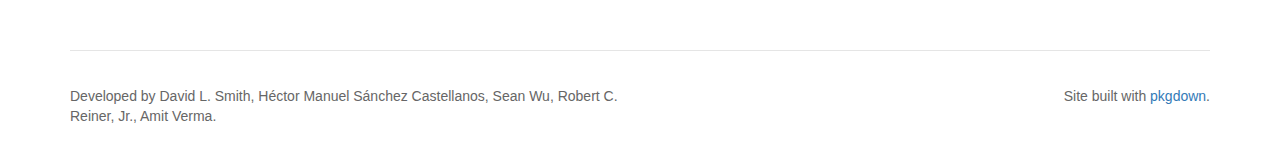
<file: reference/aquaEmerge_makeLambda.html>
<!-- Generated by pkgdown: do not edit by hand -->
<!DOCTYPE html>
<html>
  <head>
  <meta charset="utf-8">
<meta http-equiv="X-UA-Compatible" content="IE=edge">
<meta name="viewport" content="width=device-width, initial-scale=1.0">

<title>Generate Seasonal Emergence (Lambda) for <code>Emerge</code> model of Aquatic Ecology — aquaEmerge_makeLambda • MASH.R6</title>

<!-- jquery -->
<script src="https://code.jquery.com/jquery-3.1.0.min.js" integrity="sha384-nrOSfDHtoPMzJHjVTdCopGqIqeYETSXhZDFyniQ8ZHcVy08QesyHcnOUpMpqnmWq" crossorigin="anonymous"></script>
<!-- Bootstrap -->

<link href="https://maxcdn.bootstrapcdn.com/bootstrap/3.3.7/css/bootstrap.min.css" rel="stylesheet" integrity="sha384-BVYiiSIFeK1dGmJRAkycuHAHRg32OmUcww7on3RYdg4Va+PmSTsz/K68vbdEjh4u" crossorigin="anonymous">
<script src="https://maxcdn.bootstrapcdn.com/bootstrap/3.3.7/js/bootstrap.min.js" integrity="sha384-Tc5IQib027qvyjSMfHjOMaLkfuWVxZxUPnCJA7l2mCWNIpG9mGCD8wGNIcPD7Txa" crossorigin="anonymous"></script>

<!-- Font Awesome icons -->
<link href="https://maxcdn.bootstrapcdn.com/font-awesome/4.6.3/css/font-awesome.min.css" rel="stylesheet" integrity="sha384-T8Gy5hrqNKT+hzMclPo118YTQO6cYprQmhrYwIiQ/3axmI1hQomh7Ud2hPOy8SP1" crossorigin="anonymous">


<!-- pkgdown -->
<link href="../pkgdown.css" rel="stylesheet">
<script src="../jquery.sticky-kit.min.js"></script>
<script src="../pkgdown.js"></script>

<!-- mathjax -->
<script src='https://mathjax.rstudio.com/latest/MathJax.js?config=TeX-AMS-MML_HTMLorMML'></script>

<!--[if lt IE 9]>
<script src="https://oss.maxcdn.com/html5shiv/3.7.3/html5shiv.min.js"></script>
<script src="https://oss.maxcdn.com/respond/1.4.2/respond.min.js"></script>
<![endif]-->


  </head>

  <body>
    <div class="container template-reference-topic">
      <header>
      <div class="navbar navbar-default navbar-fixed-top" role="navigation">
  <div class="container">
    <div class="navbar-header">
      <button type="button" class="navbar-toggle collapsed" data-toggle="collapse" data-target="#navbar">
        <span class="icon-bar"></span>
        <span class="icon-bar"></span>
        <span class="icon-bar"></span>
      </button>
      <a class="navbar-brand" href="../index.html">MASH.R6</a>
    </div>
    <div id="navbar" class="navbar-collapse collapse">
      <ul class="nav navbar-nav">
        <li>
  <a href="../reference/index.html">Reference</a>
</li>
      </ul>
      
      <ul class="nav navbar-nav navbar-right">
        <li>
  <a href="https://github.com/smitdave/MASH/tree/MASH.R6">
    <span class="fa fa-github fa-lg"></span>
     
  </a>
</li>
      </ul>
    </div><!--/.nav-collapse -->
  </div><!--/.container -->
</div><!--/.navbar -->

      
      </header>

      <div class="row">
  <div class="col-md-9 contents">
    <div class="page-header">
    <h1>Generate Seasonal Emergence (Lambda) for <code>Emerge</code> model of Aquatic Ecology</h1>
    </div>

    
    <p>Write me!</p>
    

    <pre class="usage"><span class='fu'>aquaEmerge_makeLambda</span>(<span class='no'>lambda</span>, <span class='kw'>lambdaWeight</span> <span class='kw'>=</span> <span class='kw'>NULL</span>, <span class='kw'>offset</span> <span class='kw'>=</span> <span class='kw'>NULL</span>)</pre>
    
    <h2 class="hasAnchor" id="arguments"><a class="anchor" href="#arguments"></a> Arguments</h2>
    <table class="ref-arguments">
    <colgroup><col class="name" /><col class="desc" /></colgroup>
    <tr>
      <th>lambda</th>
      <td><p>vector of length equal to number of sites/patches where each element is the number of emerging adult females per human per day averaged over one year</p></td>
    </tr>
    <tr>
      <th>lambdaWeight</th>
      <td><p>vector of weights applied to each site</p></td>
    </tr>
    <tr>
      <th>offset</th>
      <td><p>seasonal offset in peak emergence</p></td>
    </tr>
    </table>
    
    <h2 class="hasAnchor" id="value"><a class="anchor" href="#value"></a>Value</h2>

    <p>does stuff</p>
    

    <h2 class="hasAnchor" id="examples"><a class="anchor" href="#examples"></a>Examples</h2>
    <pre class="examples"><div class='input'><span class='fu'>aquaEmerge_makeLambda</span>(<span class='kw'>lambda</span> <span class='kw'>=</span> <span class='fu'>c</span>(<span class='fl'>2</span>,<span class='fl'>3</span>,<span class='fl'>4</span>))</div><div class='output co'>#&gt; [[1]]
#&gt;   [1] 1.514267e+00 1.539884e+00 1.565485e+00 1.591064e+00 1.616613e+00
#&gt;   [6] 1.642124e+00 1.667589e+00 1.693001e+00 1.718353e+00 1.743636e+00
#&gt;  [11] 1.768844e+00 1.793969e+00 1.819004e+00 1.843941e+00 1.868772e+00
#&gt;  [16] 1.893491e+00 1.918089e+00 1.942561e+00 1.966898e+00 1.991093e+00
#&gt;  [21] 2.015139e+00 2.039030e+00 2.062757e+00 2.086314e+00 2.109694e+00
#&gt;  [26] 2.132890e+00 2.155895e+00 2.178703e+00 2.201306e+00 2.223697e+00
#&gt;  [31] 2.245871e+00 2.267821e+00 2.289539e+00 2.311021e+00 2.332258e+00
#&gt;  [36] 2.353246e+00 2.373977e+00 2.394447e+00 2.414647e+00 2.434574e+00
#&gt;  [41] 2.454220e+00 2.473579e+00 2.492647e+00 2.511418e+00 2.529885e+00
#&gt;  [46] 2.548044e+00 2.565889e+00 2.583415e+00 2.600616e+00 2.617488e+00
#&gt;  [51] 2.634026e+00 2.650224e+00 2.666077e+00 2.681582e+00 2.696734e+00
#&gt;  [56] 2.711527e+00 2.725958e+00 2.740022e+00 2.753716e+00 2.767035e+00
#&gt;  [61] 2.779974e+00 2.792532e+00 2.804702e+00 2.816483e+00 2.827871e+00
#&gt;  [66] 2.838861e+00 2.849452e+00 2.859639e+00 2.869420e+00 2.878792e+00
#&gt;  [71] 2.887752e+00 2.896297e+00 2.904425e+00 2.912134e+00 2.919421e+00
#&gt;  [76] 2.926283e+00 2.932720e+00 2.938729e+00 2.944309e+00 2.949456e+00
#&gt;  [81] 2.954172e+00 2.958452e+00 2.962298e+00 2.965706e+00 2.968677e+00
#&gt;  [86] 2.971209e+00 2.973302e+00 2.974955e+00 2.976168e+00 2.976940e+00
#&gt;  [91] 2.977271e+00 2.977160e+00 2.976609e+00 2.975617e+00 2.974184e+00
#&gt;  [96] 2.972311e+00 2.969998e+00 2.967246e+00 2.964056e+00 2.960429e+00
#&gt; [101] 2.956366e+00 2.951868e+00 2.946937e+00 2.941573e+00 2.935778e+00
#&gt; [106] 2.929555e+00 2.922905e+00 2.915830e+00 2.908332e+00 2.900413e+00
#&gt; [111] 2.892076e+00 2.883323e+00 2.874157e+00 2.864580e+00 2.854596e+00
#&gt; [116] 2.844207e+00 2.833416e+00 2.822226e+00 2.810642e+00 2.798666e+00
#&gt; [121] 2.786301e+00 2.773552e+00 2.760422e+00 2.746916e+00 2.733036e+00
#&gt; [126] 2.718788e+00 2.704175e+00 2.689202e+00 2.673874e+00 2.658194e+00
#&gt; [131] 2.642167e+00 2.625799e+00 2.609094e+00 2.592057e+00 2.574692e+00
#&gt; [136] 2.557006e+00 2.539004e+00 2.520690e+00 2.502070e+00 2.483150e+00
#&gt; [141] 2.463936e+00 2.444432e+00 2.424645e+00 2.404581e+00 2.384245e+00
#&gt; [146] 2.363644e+00 2.342784e+00 2.321670e+00 2.300310e+00 2.278709e+00
#&gt; [151] 2.256874e+00 2.234812e+00 2.212528e+00 2.190030e+00 2.167324e+00
#&gt; [156] 2.144417e+00 2.121316e+00 2.098027e+00 2.074557e+00 2.050914e+00
#&gt; [161] 2.027105e+00 2.003135e+00 1.979014e+00 1.954747e+00 1.930341e+00
#&gt; [166] 1.905805e+00 1.881146e+00 1.856370e+00 1.831485e+00 1.806498e+00
#&gt; [171] 1.781418e+00 1.756250e+00 1.731004e+00 1.705685e+00 1.680302e+00
#&gt; [176] 1.654863e+00 1.629374e+00 1.603843e+00 1.578278e+00 1.552687e+00
#&gt; [181] 1.527077e+00 1.501455e+00 1.475829e+00 1.450208e+00 1.424598e+00
#&gt; [186] 1.399006e+00 1.373441e+00 1.347911e+00 1.322422e+00 1.296982e+00
#&gt; [191] 1.271599e+00 1.246281e+00 1.221034e+00 1.195867e+00 1.170786e+00
#&gt; [196] 1.145799e+00 1.120915e+00 1.096139e+00 1.071479e+00 1.046943e+00
#&gt; [201] 1.022538e+00 9.982708e-01 9.741491e-01 9.501799e-01 9.263702e-01
#&gt; [206] 9.027271e-01 8.792577e-01 8.559688e-01 8.328674e-01 8.099603e-01
#&gt; [211] 7.872543e-01 7.647561e-01 7.424725e-01 7.204100e-01 6.985751e-01
#&gt; [216] 6.769743e-01 6.556140e-01 6.345006e-01 6.136403e-01 5.930392e-01
#&gt; [221] 5.727036e-01 5.526393e-01 5.328525e-01 5.133488e-01 4.941341e-01
#&gt; [226] 4.752142e-01 4.565945e-01 4.382807e-01 4.202781e-01 4.025920e-01
#&gt; [231] 3.852278e-01 3.681906e-01 3.514854e-01 3.351171e-01 3.190907e-01
#&gt; [236] 3.034108e-01 2.880821e-01 2.731092e-01 2.584965e-01 2.442483e-01
#&gt; [241] 2.303688e-01 2.168622e-01 2.037324e-01 1.909834e-01 1.786189e-01
#&gt; [246] 1.666426e-01 1.550580e-01 1.438686e-01 1.330777e-01 1.226885e-01
#&gt; [251] 1.127040e-01 1.031273e-01 9.396109e-02 8.520818e-02 7.687113e-02
#&gt; [256] 6.895242e-02 6.145440e-02 5.437928e-02 4.772917e-02 4.150603e-02
#&gt; [261] 3.571171e-02 3.034792e-02 2.541626e-02 2.091818e-02 1.685502e-02
#&gt; [266] 1.322798e-02 1.003814e-02 7.286441e-03 4.973700e-03 3.100602e-03
#&gt; [271] 1.667703e-03 6.754257e-04 1.240654e-04 1.378522e-05 3.446177e-04
#&gt; [276] 1.116465e-03 2.329098e-03 3.982158e-03 6.075155e-03 8.607468e-03
#&gt; [281] 1.157835e-02 1.498691e-02 1.883215e-02 2.311293e-02 2.782798e-02
#&gt; [286] 3.297589e-02 3.855516e-02 4.456411e-02 5.100098e-02 5.786384e-02
#&gt; [291] 6.515068e-02 7.285934e-02 8.098751e-02 8.953281e-02 9.849269e-02
#&gt; [296] 1.078645e-01 1.176455e-01 1.278327e-01 1.384232e-01 1.494137e-01
#&gt; [301] 1.608011e-01 1.725820e-01 1.847528e-01 1.973101e-01 2.102499e-01
#&gt; [306] 2.235686e-01 2.372622e-01 2.513265e-01 2.657575e-01 2.805509e-01
#&gt; [311] 2.957023e-01 3.112071e-01 3.270609e-01 3.432588e-01 3.597962e-01
#&gt; [316] 3.766680e-01 3.938694e-01 4.113952e-01 4.292401e-01 4.473990e-01
#&gt; [321] 4.658665e-01 4.846370e-01 5.037050e-01 5.230649e-01 5.427109e-01
#&gt; [326] 5.626372e-01 5.828379e-01 6.033070e-01 6.240384e-01 6.450261e-01
#&gt; [331] 6.662637e-01 6.877450e-01 7.094636e-01 7.314132e-01 7.535871e-01
#&gt; [336] 7.759788e-01 7.985817e-01 8.213891e-01 8.443942e-01 8.675902e-01
#&gt; [341] 8.909702e-01 9.145274e-01 9.382547e-01 9.621450e-01 9.861914e-01
#&gt; [346] 1.010387e+00 1.034724e+00 1.059195e+00 1.083794e+00 1.108513e+00
#&gt; [351] 1.133344e+00 1.158280e+00 1.183315e+00 1.208440e+00 1.233648e+00
#&gt; [356] 1.258932e+00 1.284283e+00 1.309695e+00 1.335161e+00 1.360671e+00
#&gt; [361] 1.386220e+00 1.411799e+00 1.437401e+00 1.463018e+00 1.488642e+00
#&gt; 
#&gt; [[2]]
#&gt;   [1] 7.436560e-01 7.562364e-01 7.688095e-01 7.813713e-01 7.939182e-01
#&gt;   [6] 8.064465e-01 8.189525e-01 8.314324e-01 8.438826e-01 8.562994e-01
#&gt;  [11] 8.686790e-01 8.810179e-01 8.933123e-01 9.055587e-01 9.177534e-01
#&gt;  [16] 9.298927e-01 9.419731e-01 9.539911e-01 9.659430e-01 9.778252e-01
#&gt;  [21] 9.896344e-01 1.001367e+00 1.013019e+00 1.024588e+00 1.036070e+00
#&gt;  [26] 1.047462e+00 1.058760e+00 1.069960e+00 1.081061e+00 1.092057e+00
#&gt;  [31] 1.102947e+00 1.113726e+00 1.124392e+00 1.134942e+00 1.145371e+00
#&gt;  [36] 1.155678e+00 1.165860e+00 1.175912e+00 1.185833e+00 1.195618e+00
#&gt;  [41] 1.205267e+00 1.214774e+00 1.224138e+00 1.233357e+00 1.242426e+00
#&gt;  [46] 1.251344e+00 1.260108e+00 1.268714e+00 1.277162e+00 1.285448e+00
#&gt;  [51] 1.293569e+00 1.301524e+00 1.309310e+00 1.316924e+00 1.324365e+00
#&gt;  [56] 1.331630e+00 1.338717e+00 1.345624e+00 1.352349e+00 1.358890e+00
#&gt;  [61] 1.365245e+00 1.371411e+00 1.377389e+00 1.383174e+00 1.388767e+00
#&gt;  [66] 1.394164e+00 1.399365e+00 1.404368e+00 1.409171e+00 1.413774e+00
#&gt;  [71] 1.418174e+00 1.422371e+00 1.426362e+00 1.430148e+00 1.433727e+00
#&gt;  [76] 1.437097e+00 1.440258e+00 1.443209e+00 1.445949e+00 1.448477e+00
#&gt;  [81] 1.450793e+00 1.452895e+00 1.454783e+00 1.456457e+00 1.457916e+00
#&gt;  [86] 1.459160e+00 1.460188e+00 1.461000e+00 1.461595e+00 1.461974e+00
#&gt;  [91] 1.462137e+00 1.462083e+00 1.461812e+00 1.461325e+00 1.460621e+00
#&gt;  [96] 1.459701e+00 1.458565e+00 1.457214e+00 1.455647e+00 1.453866e+00
#&gt; [101] 1.451871e+00 1.449662e+00 1.447240e+00 1.444606e+00 1.441760e+00
#&gt; [106] 1.438704e+00 1.435438e+00 1.431963e+00 1.428281e+00 1.424392e+00
#&gt; [111] 1.420298e+00 1.415999e+00 1.411498e+00 1.406795e+00 1.401891e+00
#&gt; [116] 1.396789e+00 1.391490e+00 1.385995e+00 1.380305e+00 1.374424e+00
#&gt; [121] 1.368352e+00 1.362091e+00 1.355643e+00 1.349010e+00 1.342193e+00
#&gt; [126] 1.335196e+00 1.328020e+00 1.320667e+00 1.313139e+00 1.305438e+00
#&gt; [131] 1.297568e+00 1.289529e+00 1.281325e+00 1.272958e+00 1.264431e+00
#&gt; [136] 1.255745e+00 1.246904e+00 1.237910e+00 1.228766e+00 1.219474e+00
#&gt; [141] 1.210038e+00 1.200460e+00 1.190743e+00 1.180889e+00 1.170902e+00
#&gt; [146] 1.160785e+00 1.150540e+00 1.140172e+00 1.129682e+00 1.119074e+00
#&gt; [151] 1.108350e+00 1.097516e+00 1.086572e+00 1.075523e+00 1.064372e+00
#&gt; [156] 1.053123e+00 1.041778e+00 1.030340e+00 1.018815e+00 1.007203e+00
#&gt; [161] 9.955105e-01 9.837392e-01 9.718930e-01 9.599755e-01 9.479902e-01
#&gt; [166] 9.359405e-01 9.238302e-01 9.116627e-01 8.994418e-01 8.871709e-01
#&gt; [171] 8.748538e-01 8.624941e-01 8.500954e-01 8.376615e-01 8.251959e-01
#&gt; [176] 8.127025e-01 8.001849e-01 7.876469e-01 7.750920e-01 7.625241e-01
#&gt; [181] 7.499469e-01 7.373641e-01 7.247794e-01 7.121966e-01 6.996194e-01
#&gt; [186] 6.870516e-01 6.744967e-01 6.619586e-01 6.494410e-01 6.369476e-01
#&gt; [191] 6.244821e-01 6.120482e-01 5.996495e-01 5.872898e-01 5.749727e-01
#&gt; [196] 5.627018e-01 5.504808e-01 5.383134e-01 5.262030e-01 5.141534e-01
#&gt; [201] 5.021681e-01 4.902505e-01 4.784044e-01 4.666331e-01 4.549401e-01
#&gt; [206] 4.433290e-01 4.318032e-01 4.203660e-01 4.090209e-01 3.977713e-01
#&gt; [211] 3.866204e-01 3.755715e-01 3.646280e-01 3.537931e-01 3.430700e-01
#&gt; [216] 3.324619e-01 3.219719e-01 3.116031e-01 3.013586e-01 2.912414e-01
#&gt; [221] 2.812546e-01 2.714010e-01 2.616837e-01 2.521055e-01 2.426691e-01
#&gt; [226] 2.333776e-01 2.242334e-01 2.152395e-01 2.063984e-01 1.977128e-01
#&gt; [231] 1.891853e-01 1.808183e-01 1.726144e-01 1.645759e-01 1.567053e-01
#&gt; [236] 1.490050e-01 1.414771e-01 1.341239e-01 1.269475e-01 1.199503e-01
#&gt; [241] 1.131340e-01 1.065010e-01 1.000529e-01 9.379189e-02 8.771969e-02
#&gt; [246] 8.183813e-02 7.614896e-02 7.065385e-02 6.535443e-02 6.025229e-02
#&gt; [251] 5.534892e-02 5.064578e-02 4.614427e-02 4.184571e-02 3.775139e-02
#&gt; [256] 3.386252e-02 3.018024e-02 2.670565e-02 2.343978e-02 2.038360e-02
#&gt; [261] 1.753801e-02 1.490385e-02 1.248192e-02 1.027291e-02 8.277494e-03
#&gt; [266] 6.496257e-03 4.929727e-03 3.578369e-03 2.442583e-03 1.522705e-03
#&gt; [271] 8.190083e-04 3.317014e-04 6.092851e-05 6.769918e-06 1.692417e-04
#&gt; [276] 5.482956e-04 1.143819e-03 1.955637e-03 2.983507e-03 4.227125e-03
#&gt; [281] 5.686123e-03 7.360069e-03 9.248466e-03 1.135075e-02 1.366631e-02
#&gt; [286] 1.619445e-02 1.893443e-02 2.188542e-02 2.504656e-02 2.841692e-02
#&gt; [291] 3.199548e-02 3.578120e-02 3.977295e-02 4.396954e-02 4.836973e-02
#&gt; [296] 5.297223e-02 5.777566e-02 6.277860e-02 6.797958e-02 7.337704e-02
#&gt; [301] 7.896939e-02 8.475497e-02 9.073207e-02 9.689892e-02 1.032537e-01
#&gt; [306] 1.097945e-01 1.165194e-01 1.234264e-01 1.305135e-01 1.377785e-01
#&gt; [311] 1.452193e-01 1.528337e-01 1.606195e-01 1.685743e-01 1.766958e-01
#&gt; [316] 1.849816e-01 1.934291e-01 2.020360e-01 2.107997e-01 2.197175e-01
#&gt; [321] 2.287869e-01 2.380051e-01 2.473694e-01 2.568770e-01 2.665252e-01
#&gt; [326] 2.763110e-01 2.862315e-01 2.962839e-01 3.064651e-01 3.167721e-01
#&gt; [331] 3.272019e-01 3.377514e-01 3.484174e-01 3.591968e-01 3.700864e-01
#&gt; [336] 3.810830e-01 3.921833e-01 4.033840e-01 4.146818e-01 4.260733e-01
#&gt; [341] 4.375552e-01 4.491241e-01 4.607766e-01 4.725091e-01 4.843183e-01
#&gt; [346] 4.962006e-01 5.081525e-01 5.201704e-01 5.322508e-01 5.443902e-01
#&gt; [351] 5.565849e-01 5.688312e-01 5.811257e-01 5.934645e-01 6.058442e-01
#&gt; [356] 6.182610e-01 6.307111e-01 6.431911e-01 6.556970e-01 6.682253e-01
#&gt; [361] 6.807723e-01 6.933341e-01 7.059071e-01 7.184876e-01 7.310718e-01
#&gt; 
#&gt; [[3]]
#&gt;   [1] 4.877862e-02 4.960381e-02 5.042851e-02 5.125248e-02 5.207547e-02
#&gt;   [6] 5.289724e-02 5.371754e-02 5.453614e-02 5.535278e-02 5.616723e-02
#&gt;  [11] 5.697925e-02 5.778860e-02 5.859502e-02 5.939830e-02 6.019819e-02
#&gt;  [16] 6.099444e-02 6.178683e-02 6.257513e-02 6.335908e-02 6.413848e-02
#&gt;  [21] 6.491308e-02 6.568265e-02 6.644697e-02 6.720581e-02 6.795894e-02
#&gt;  [26] 6.870615e-02 6.944721e-02 7.018189e-02 7.090999e-02 7.163129e-02
#&gt;  [31] 7.234557e-02 7.305263e-02 7.375224e-02 7.444421e-02 7.512833e-02
#&gt;  [36] 7.580440e-02 7.647222e-02 7.713158e-02 7.778230e-02 7.842418e-02
#&gt;  [41] 7.905703e-02 7.968067e-02 8.029490e-02 8.089955e-02 8.149443e-02
#&gt;  [46] 8.207938e-02 8.265422e-02 8.321877e-02 8.377287e-02 8.431636e-02
#&gt;  [51] 8.484907e-02 8.537085e-02 8.588154e-02 8.638100e-02 8.686906e-02
#&gt;  [56] 8.734560e-02 8.781046e-02 8.826351e-02 8.870462e-02 8.913365e-02
#&gt;  [61] 8.955047e-02 8.995498e-02 9.034703e-02 9.072653e-02 9.109334e-02
#&gt;  [66] 9.144738e-02 9.178853e-02 9.211669e-02 9.243176e-02 9.273365e-02
#&gt;  [71] 9.302227e-02 9.329754e-02 9.355937e-02 9.380768e-02 9.404241e-02
#&gt;  [76] 9.426349e-02 9.447083e-02 9.466440e-02 9.484412e-02 9.500995e-02
#&gt;  [81] 9.516183e-02 9.529973e-02 9.542360e-02 9.553339e-02 9.562909e-02
#&gt;  [86] 9.571067e-02 9.577809e-02 9.583134e-02 9.587040e-02 9.589526e-02
#&gt;  [91] 9.590592e-02 9.590237e-02 9.588461e-02 9.585264e-02 9.580649e-02
#&gt;  [96] 9.574615e-02 9.567165e-02 9.558301e-02 9.548026e-02 9.536342e-02
#&gt; [101] 9.523253e-02 9.508764e-02 9.492878e-02 9.475599e-02 9.456934e-02
#&gt; [106] 9.436888e-02 9.415466e-02 9.392675e-02 9.368522e-02 9.343014e-02
#&gt; [111] 9.316158e-02 9.287962e-02 9.258436e-02 9.227586e-02 9.195424e-02
#&gt; [116] 9.161957e-02 9.127197e-02 9.091153e-02 9.053836e-02 9.015257e-02
#&gt; [121] 8.975427e-02 8.934359e-02 8.892065e-02 8.848556e-02 8.803847e-02
#&gt; [126] 8.757950e-02 8.710878e-02 8.662646e-02 8.613268e-02 8.562759e-02
#&gt; [131] 8.511134e-02 8.458407e-02 8.404595e-02 8.349714e-02 8.293779e-02
#&gt; [136] 8.236807e-02 8.178816e-02 8.119822e-02 8.059843e-02 7.998897e-02
#&gt; [141] 7.937001e-02 7.874175e-02 7.810436e-02 7.745804e-02 7.680297e-02
#&gt; [146] 7.613936e-02 7.546739e-02 7.478727e-02 7.409920e-02 7.340338e-02
#&gt; [151] 7.270002e-02 7.198932e-02 7.127151e-02 7.054678e-02 6.981536e-02
#&gt; [156] 6.907746e-02 6.833330e-02 6.758310e-02 6.682709e-02 6.606548e-02
#&gt; [161] 6.529851e-02 6.452639e-02 6.374937e-02 6.296766e-02 6.218151e-02
#&gt; [166] 6.139113e-02 6.059678e-02 5.979868e-02 5.899707e-02 5.819219e-02
#&gt; [171] 5.738427e-02 5.657356e-02 5.576030e-02 5.494472e-02 5.412707e-02
#&gt; [176] 5.330759e-02 5.248652e-02 5.166411e-02 5.084060e-02 5.001624e-02
#&gt; [181] 4.919126e-02 4.836591e-02 4.754045e-02 4.671511e-02 4.589013e-02
#&gt; [186] 4.506576e-02 4.424225e-02 4.341984e-02 4.259878e-02 4.177930e-02
#&gt; [191] 4.096165e-02 4.014607e-02 3.933280e-02 3.852209e-02 3.771417e-02
#&gt; [196] 3.690929e-02 3.610768e-02 3.530958e-02 3.451523e-02 3.372486e-02
#&gt; [201] 3.293870e-02 3.215700e-02 3.137997e-02 3.060786e-02 2.984088e-02
#&gt; [206] 2.907928e-02 2.832326e-02 2.757306e-02 2.682890e-02 2.609101e-02
#&gt; [211] 2.535958e-02 2.463486e-02 2.391704e-02 2.320635e-02 2.250299e-02
#&gt; [216] 2.180717e-02 2.111910e-02 2.043898e-02 1.976701e-02 1.910339e-02
#&gt; [221] 1.844833e-02 1.780200e-02 1.716462e-02 1.653635e-02 1.591739e-02
#&gt; [226] 1.530793e-02 1.470814e-02 1.411820e-02 1.353829e-02 1.296858e-02
#&gt; [231] 1.240923e-02 1.186041e-02 1.132229e-02 1.079503e-02 1.027877e-02
#&gt; [236] 9.773680e-03 9.279902e-03 8.797584e-03 8.326869e-03 7.867895e-03
#&gt; [241] 7.420800e-03 6.985716e-03 6.562770e-03 6.152090e-03 5.753797e-03
#&gt; [246] 5.368008e-03 4.994837e-03 4.634397e-03 4.286792e-03 3.952127e-03
#&gt; [251] 3.630501e-03 3.322008e-03 3.026740e-03 2.744785e-03 2.476227e-03
#&gt; [256] 2.221144e-03 1.979612e-03 1.751703e-03 1.537485e-03 1.337021e-03
#&gt; [261] 1.150370e-03 9.775884e-04 8.187262e-04 6.738309e-04 5.429456e-04
#&gt; [266] 4.261089e-04 3.233555e-04 2.347159e-04 1.602163e-04 9.987876e-05
#&gt; [271] 5.372120e-05 2.175728e-05 3.996483e-06 4.440591e-07 1.110107e-05
#&gt; [276] 3.596435e-05 7.502653e-05 1.282761e-04 1.956971e-04 2.772698e-04
#&gt; [281] 3.729698e-04 4.827689e-04 6.066345e-04 7.445299e-04 8.964142e-04
#&gt; [286] 1.062243e-03 1.241966e-03 1.435530e-03 1.642879e-03 1.863951e-03
#&gt; [291] 2.098679e-03 2.346996e-03 2.608826e-03 2.884093e-03 3.172715e-03
#&gt; [296] 3.474607e-03 3.789678e-03 4.117836e-03 4.458984e-03 4.813019e-03
#&gt; [301] 5.179838e-03 5.559332e-03 5.951388e-03 6.355890e-03 6.772718e-03
#&gt; [306] 7.201748e-03 7.642855e-03 8.095906e-03 8.560767e-03 9.037302e-03
#&gt; [311] 9.525368e-03 1.002482e-02 1.053551e-02 1.105729e-02 1.159001e-02
#&gt; [316] 1.213349e-02 1.268760e-02 1.325215e-02 1.382698e-02 1.441193e-02
#&gt; [321] 1.500682e-02 1.561146e-02 1.622570e-02 1.684933e-02 1.748218e-02
#&gt; [326] 1.812406e-02 1.877478e-02 1.943414e-02 2.010196e-02 2.077803e-02
#&gt; [331] 2.146215e-02 2.215412e-02 2.285374e-02 2.356079e-02 2.427507e-02
#&gt; [336] 2.499637e-02 2.572447e-02 2.645916e-02 2.720022e-02 2.794742e-02
#&gt; [341] 2.870056e-02 2.945939e-02 3.022371e-02 3.099329e-02 3.176789e-02
#&gt; [346] 3.254728e-02 3.333124e-02 3.411953e-02 3.491192e-02 3.570818e-02
#&gt; [351] 3.650806e-02 3.731134e-02 3.811777e-02 3.892711e-02 3.973913e-02
#&gt; [356] 4.055358e-02 4.137023e-02 4.218882e-02 4.300913e-02 4.383090e-02
#&gt; [361] 4.465389e-02 4.547785e-02 4.630256e-02 4.712775e-02 4.795318e-02
#&gt; </div></pre>
  </div>
  <div class="col-md-3 hidden-xs hidden-sm" id="sidebar">
    <h2>Contents</h2>
    <ul class="nav nav-pills nav-stacked">
      <li><a href="#arguments">Arguments</a></li>
      
      <li><a href="#value">Value</a></li>
      
      <li><a href="#examples">Examples</a></li>
    </ul>

  </div>
</div>

      <footer>
      <div class="copyright">
  <p>Developed by David L. Smith, Héctor Manuel Sánchez Castellanos, Sean Wu, Robert C. Reiner, Jr., Amit Verma.</p>
</div>

<div class="pkgdown">
  <p>Site built with <a href="http://hadley.github.io/pkgdown/">pkgdown</a>.</p>
</div>

      </footer>
   </div>

  </body>
</html>
</file>
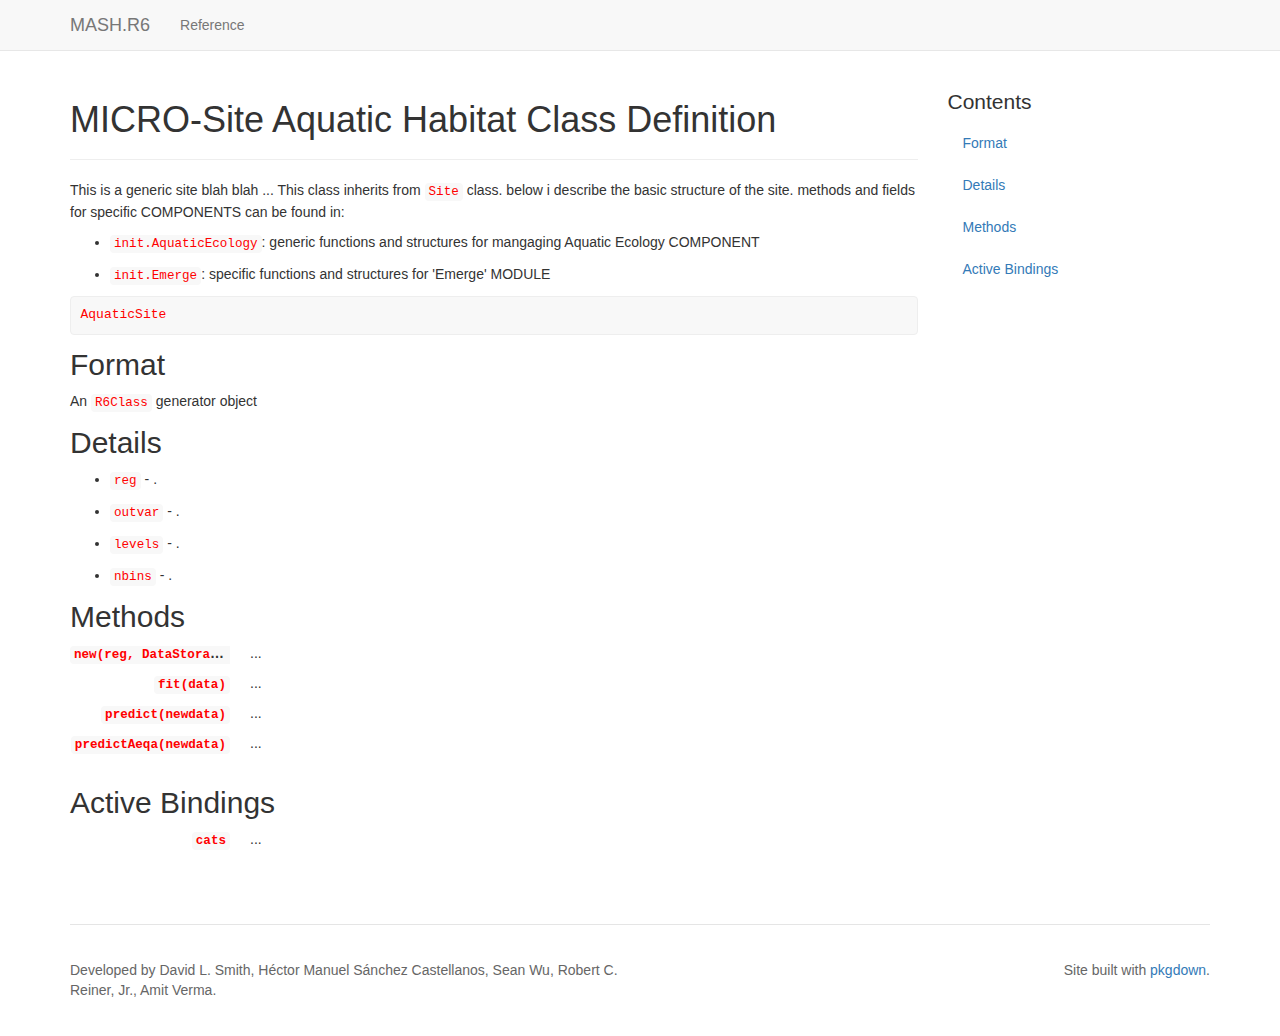
<file: reference/AquaticSite.html>
<!-- Generated by pkgdown: do not edit by hand -->
<!DOCTYPE html>
<html>
  <head>
  <meta charset="utf-8">
<meta http-equiv="X-UA-Compatible" content="IE=edge">
<meta name="viewport" content="width=device-width, initial-scale=1.0">

<title>MICRO-Site Aquatic Habitat Class Definition — AquaticSite • MASH.R6</title>

<!-- jquery -->
<script src="https://code.jquery.com/jquery-3.1.0.min.js" integrity="sha384-nrOSfDHtoPMzJHjVTdCopGqIqeYETSXhZDFyniQ8ZHcVy08QesyHcnOUpMpqnmWq" crossorigin="anonymous"></script>
<!-- Bootstrap -->

<link href="https://maxcdn.bootstrapcdn.com/bootstrap/3.3.7/css/bootstrap.min.css" rel="stylesheet" integrity="sha384-BVYiiSIFeK1dGmJRAkycuHAHRg32OmUcww7on3RYdg4Va+PmSTsz/K68vbdEjh4u" crossorigin="anonymous">
<script src="https://maxcdn.bootstrapcdn.com/bootstrap/3.3.7/js/bootstrap.min.js" integrity="sha384-Tc5IQib027qvyjSMfHjOMaLkfuWVxZxUPnCJA7l2mCWNIpG9mGCD8wGNIcPD7Txa" crossorigin="anonymous"></script>

<!-- Font Awesome icons -->
<link href="https://maxcdn.bootstrapcdn.com/font-awesome/4.6.3/css/font-awesome.min.css" rel="stylesheet" integrity="sha384-T8Gy5hrqNKT+hzMclPo118YTQO6cYprQmhrYwIiQ/3axmI1hQomh7Ud2hPOy8SP1" crossorigin="anonymous">


<!-- pkgdown -->
<link href="../pkgdown.css" rel="stylesheet">
<script src="../jquery.sticky-kit.min.js"></script>
<script src="../pkgdown.js"></script>

<!-- mathjax -->
<script src='https://mathjax.rstudio.com/latest/MathJax.js?config=TeX-AMS-MML_HTMLorMML'></script>

<!--[if lt IE 9]>
<script src="https://oss.maxcdn.com/html5shiv/3.7.3/html5shiv.min.js"></script>
<script src="https://oss.maxcdn.com/respond/1.4.2/respond.min.js"></script>
<![endif]-->


  </head>

  <body>
    <div class="container template-reference-topic">
      <header>
      <div class="navbar navbar-default navbar-fixed-top" role="navigation">
  <div class="container">
    <div class="navbar-header">
      <button type="button" class="navbar-toggle collapsed" data-toggle="collapse" data-target="#navbar">
        <span class="icon-bar"></span>
        <span class="icon-bar"></span>
        <span class="icon-bar"></span>
      </button>
      <a class="navbar-brand" href="../index.html">MASH.R6</a>
    </div>
    <div id="navbar" class="navbar-collapse collapse">
      <ul class="nav navbar-nav">
        <li>
  <a href="../reference/index.html">Reference</a>
</li>
      </ul>
      
      <ul class="nav navbar-nav navbar-right">
        <li>
  <a href="https://github.com/smitdave/MASH/tree/MASH.R6">
    <span class="fa fa-github fa-lg"></span>
     
  </a>
</li>
      </ul>
    </div><!--/.nav-collapse -->
  </div><!--/.container -->
</div><!--/.navbar -->

      
      </header>

      <div class="row">
  <div class="col-md-9 contents">
    <div class="page-header">
    <h1>MICRO-Site Aquatic Habitat Class Definition</h1>
    </div>

    
    <p>This is a generic site blah blah ...
This class inherits from <code><a href='Site.html'>Site</a></code> class.
below i describe the basic structure of the site. methods and fields for specific COMPONENTS can be found in:</p><ul>
<li><p><code>init.AquaticEcology</code>: generic functions and structures for mangaging Aquatic Ecology COMPONENT</p></li>
<li><p><code>init.Emerge</code>: specific functions and structures for 'Emerge' MODULE</p></li>
</ul>
    

    <pre class="usage"><span class='no'>AquaticSite</span></pre>
        
    <h2 class="hasAnchor" id="format"><a class="anchor" href="#format"></a>Format</h2>

    <p>An <code>R6Class</code> generator object</p>
    
    <h2 class="hasAnchor" id="details"><a class="anchor" href="#details"></a>Details</h2>

    <ul>
<li><p><code>reg</code> - .</p></li>
<li><p><code>outvar</code> - .</p></li>
<li><p><code>levels</code> - .</p></li>
<li><p><code>nbins</code> - .</p></li>
</ul>
    
    <h2 class="hasAnchor" id="methods"><a class="anchor" href="#methods"></a>Methods</h2>

    
    <dl class='dl-horizontal'>
<dt><code>new(reg, DataStorageClass.g0, ...)</code></dt><dd><p>...</p></dd>
<dt><code>fit(data)</code></dt><dd><p>...</p></dd>
<dt><code>predict(newdata)</code></dt><dd><p>...</p></dd>
<dt><code>predictAeqa(newdata)</code></dt><dd><p>...</p></dd>
</dl>
    
    <h2 class="hasAnchor" id="active-bindings"><a class="anchor" href="#active-bindings"></a>Active Bindings</h2>

    
    <dl class='dl-horizontal'>
<dt><code>cats</code></dt><dd><p>...</p></dd>
</dl>
    

  </div>
  <div class="col-md-3 hidden-xs hidden-sm" id="sidebar">
    <h2>Contents</h2>
    <ul class="nav nav-pills nav-stacked">
      
      <li><a href="#format">Format</a></li>

      <li><a href="#details">Details</a></li>

      <li><a href="#methods">Methods</a></li>

      <li><a href="#active-bindings">Active Bindings</a></li>
          </ul>

  </div>
</div>

      <footer>
      <div class="copyright">
  <p>Developed by David L. Smith, Héctor Manuel Sánchez Castellanos, Sean Wu, Robert C. Reiner, Jr., Amit Verma.</p>
</div>

<div class="pkgdown">
  <p>Site built with <a href="http://hadley.github.io/pkgdown/">pkgdown</a>.</p>
</div>

      </footer>
   </div>

  </body>
</html>
</file>
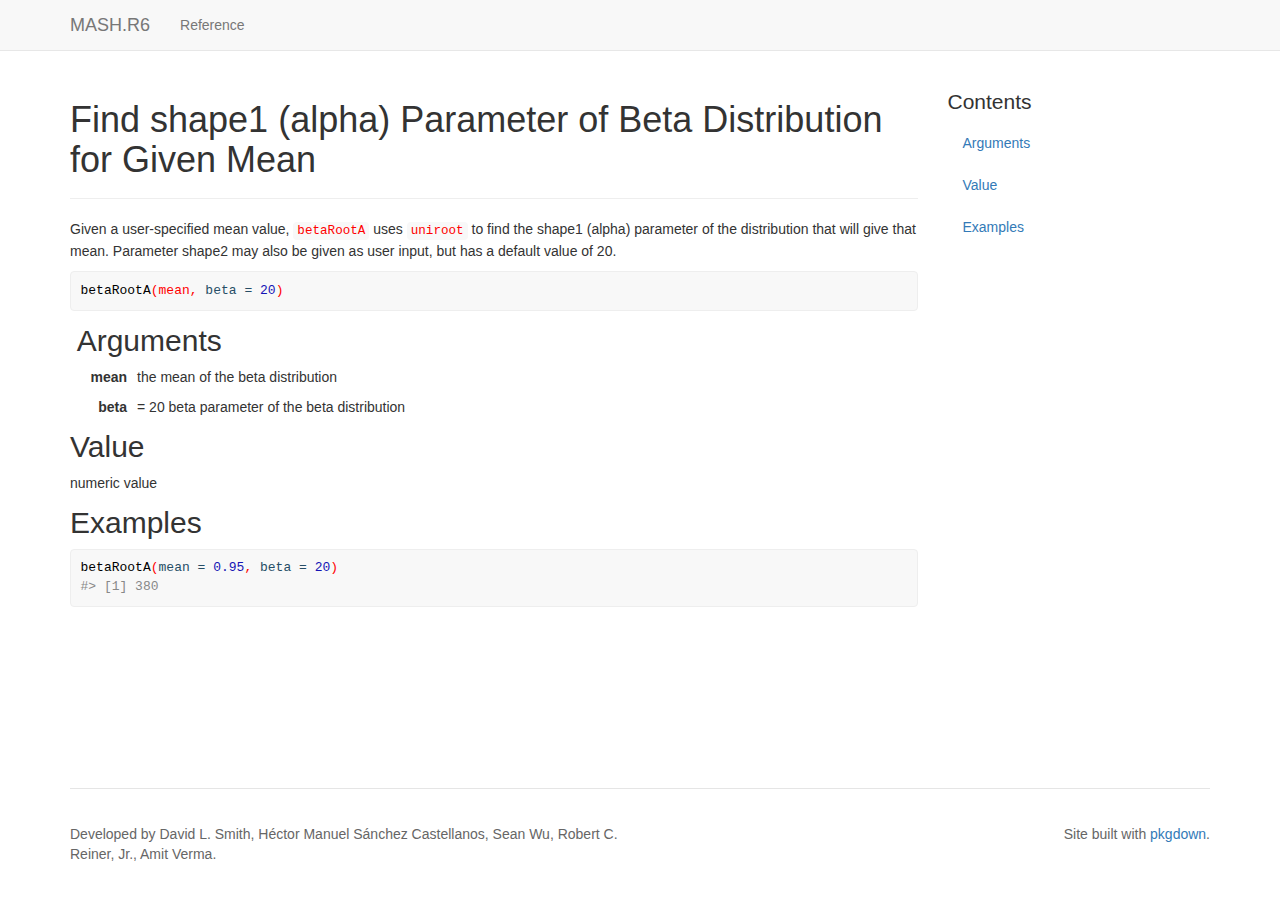
<file: reference/betaRootA.html>
<!-- Generated by pkgdown: do not edit by hand -->
<!DOCTYPE html>
<html>
  <head>
  <meta charset="utf-8">
<meta http-equiv="X-UA-Compatible" content="IE=edge">
<meta name="viewport" content="width=device-width, initial-scale=1.0">

<title>Find shape1 (alpha) Parameter of Beta Distribution for Given Mean — betaRootA • MASH.R6</title>

<!-- jquery -->
<script src="https://code.jquery.com/jquery-3.1.0.min.js" integrity="sha384-nrOSfDHtoPMzJHjVTdCopGqIqeYETSXhZDFyniQ8ZHcVy08QesyHcnOUpMpqnmWq" crossorigin="anonymous"></script>
<!-- Bootstrap -->

<link href="https://maxcdn.bootstrapcdn.com/bootstrap/3.3.7/css/bootstrap.min.css" rel="stylesheet" integrity="sha384-BVYiiSIFeK1dGmJRAkycuHAHRg32OmUcww7on3RYdg4Va+PmSTsz/K68vbdEjh4u" crossorigin="anonymous">
<script src="https://maxcdn.bootstrapcdn.com/bootstrap/3.3.7/js/bootstrap.min.js" integrity="sha384-Tc5IQib027qvyjSMfHjOMaLkfuWVxZxUPnCJA7l2mCWNIpG9mGCD8wGNIcPD7Txa" crossorigin="anonymous"></script>

<!-- Font Awesome icons -->
<link href="https://maxcdn.bootstrapcdn.com/font-awesome/4.6.3/css/font-awesome.min.css" rel="stylesheet" integrity="sha384-T8Gy5hrqNKT+hzMclPo118YTQO6cYprQmhrYwIiQ/3axmI1hQomh7Ud2hPOy8SP1" crossorigin="anonymous">


<!-- pkgdown -->
<link href="../pkgdown.css" rel="stylesheet">
<script src="../jquery.sticky-kit.min.js"></script>
<script src="../pkgdown.js"></script>

<!-- mathjax -->
<script src='https://mathjax.rstudio.com/latest/MathJax.js?config=TeX-AMS-MML_HTMLorMML'></script>

<!--[if lt IE 9]>
<script src="https://oss.maxcdn.com/html5shiv/3.7.3/html5shiv.min.js"></script>
<script src="https://oss.maxcdn.com/respond/1.4.2/respond.min.js"></script>
<![endif]-->


  </head>

  <body>
    <div class="container template-reference-topic">
      <header>
      <div class="navbar navbar-default navbar-fixed-top" role="navigation">
  <div class="container">
    <div class="navbar-header">
      <button type="button" class="navbar-toggle collapsed" data-toggle="collapse" data-target="#navbar">
        <span class="icon-bar"></span>
        <span class="icon-bar"></span>
        <span class="icon-bar"></span>
      </button>
      <a class="navbar-brand" href="../index.html">MASH.R6</a>
    </div>
    <div id="navbar" class="navbar-collapse collapse">
      <ul class="nav navbar-nav">
        <li>
  <a href="../reference/index.html">Reference</a>
</li>
      </ul>
      
      <ul class="nav navbar-nav navbar-right">
        <li>
  <a href="https://github.com/smitdave/MASH/tree/MASH.R6">
    <span class="fa fa-github fa-lg"></span>
     
  </a>
</li>
      </ul>
    </div><!--/.nav-collapse -->
  </div><!--/.container -->
</div><!--/.navbar -->

      
      </header>

      <div class="row">
  <div class="col-md-9 contents">
    <div class="page-header">
    <h1>Find shape1 (alpha) Parameter of Beta Distribution for Given Mean</h1>
    </div>

    
    <p>Given a user-specified mean value, <code>betaRootA</code> uses <code>uniroot</code> to find the shape1 (alpha)
parameter of the distribution that will give that mean. Parameter shape2 may also be given as user input, but has
a default value of 20.</p>
    

    <pre class="usage"><span class='fu'>betaRootA</span>(<span class='no'>mean</span>, <span class='kw'>beta</span> <span class='kw'>=</span> <span class='fl'>20</span>)</pre>
    
    <h2 class="hasAnchor" id="arguments"><a class="anchor" href="#arguments"></a> Arguments</h2>
    <table class="ref-arguments">
    <colgroup><col class="name" /><col class="desc" /></colgroup>
    <tr>
      <th>mean</th>
      <td><p>the mean of the beta distribution</p></td>
    </tr>
    <tr>
      <th>beta</th>
      <td><p>= 20 beta parameter of the beta distribution</p></td>
    </tr>
    </table>
    
    <h2 class="hasAnchor" id="value"><a class="anchor" href="#value"></a>Value</h2>

    <p>numeric value</p>
    

    <h2 class="hasAnchor" id="examples"><a class="anchor" href="#examples"></a>Examples</h2>
    <pre class="examples"><div class='input'><span class='fu'>betaRootA</span>(<span class='kw'>mean</span> <span class='kw'>=</span> <span class='fl'>0.95</span>, <span class='kw'>beta</span> <span class='kw'>=</span> <span class='fl'>20</span>)</div><div class='output co'>#&gt; [1] 380</div></pre>
  </div>
  <div class="col-md-3 hidden-xs hidden-sm" id="sidebar">
    <h2>Contents</h2>
    <ul class="nav nav-pills nav-stacked">
      <li><a href="#arguments">Arguments</a></li>
      
      <li><a href="#value">Value</a></li>
      
      <li><a href="#examples">Examples</a></li>
    </ul>

  </div>
</div>

      <footer>
      <div class="copyright">
  <p>Developed by David L. Smith, Héctor Manuel Sánchez Castellanos, Sean Wu, Robert C. Reiner, Jr., Amit Verma.</p>
</div>

<div class="pkgdown">
  <p>Site built with <a href="http://hadley.github.io/pkgdown/">pkgdown</a>.</p>
</div>

      </footer>
   </div>

  </body>
</html>
</file>
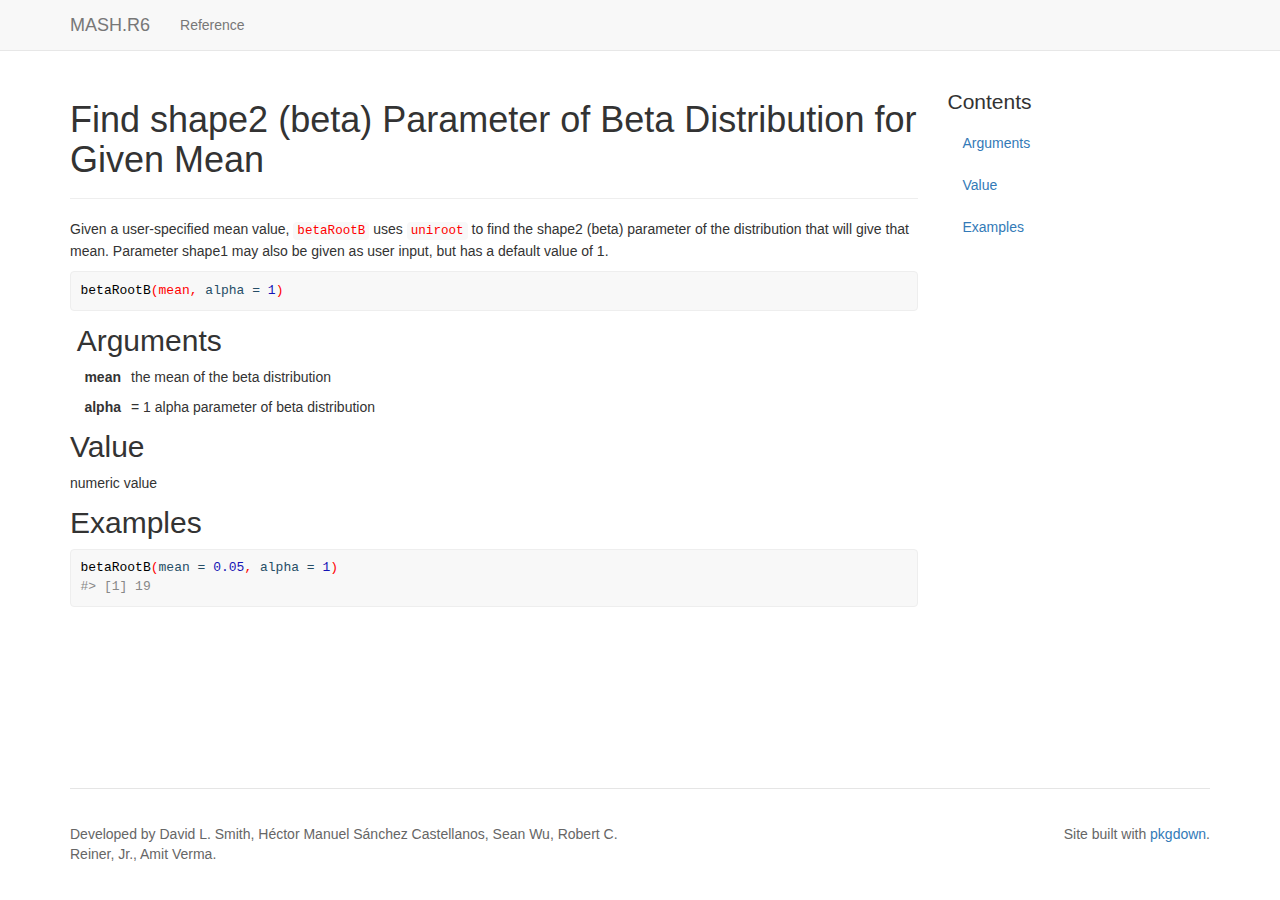
<file: reference/betaRootB.html>
<!-- Generated by pkgdown: do not edit by hand -->
<!DOCTYPE html>
<html>
  <head>
  <meta charset="utf-8">
<meta http-equiv="X-UA-Compatible" content="IE=edge">
<meta name="viewport" content="width=device-width, initial-scale=1.0">

<title>Find shape2 (beta) Parameter of Beta Distribution for Given Mean — betaRootB • MASH.R6</title>

<!-- jquery -->
<script src="https://code.jquery.com/jquery-3.1.0.min.js" integrity="sha384-nrOSfDHtoPMzJHjVTdCopGqIqeYETSXhZDFyniQ8ZHcVy08QesyHcnOUpMpqnmWq" crossorigin="anonymous"></script>
<!-- Bootstrap -->

<link href="https://maxcdn.bootstrapcdn.com/bootstrap/3.3.7/css/bootstrap.min.css" rel="stylesheet" integrity="sha384-BVYiiSIFeK1dGmJRAkycuHAHRg32OmUcww7on3RYdg4Va+PmSTsz/K68vbdEjh4u" crossorigin="anonymous">
<script src="https://maxcdn.bootstrapcdn.com/bootstrap/3.3.7/js/bootstrap.min.js" integrity="sha384-Tc5IQib027qvyjSMfHjOMaLkfuWVxZxUPnCJA7l2mCWNIpG9mGCD8wGNIcPD7Txa" crossorigin="anonymous"></script>

<!-- Font Awesome icons -->
<link href="https://maxcdn.bootstrapcdn.com/font-awesome/4.6.3/css/font-awesome.min.css" rel="stylesheet" integrity="sha384-T8Gy5hrqNKT+hzMclPo118YTQO6cYprQmhrYwIiQ/3axmI1hQomh7Ud2hPOy8SP1" crossorigin="anonymous">


<!-- pkgdown -->
<link href="../pkgdown.css" rel="stylesheet">
<script src="../jquery.sticky-kit.min.js"></script>
<script src="../pkgdown.js"></script>

<!-- mathjax -->
<script src='https://mathjax.rstudio.com/latest/MathJax.js?config=TeX-AMS-MML_HTMLorMML'></script>

<!--[if lt IE 9]>
<script src="https://oss.maxcdn.com/html5shiv/3.7.3/html5shiv.min.js"></script>
<script src="https://oss.maxcdn.com/respond/1.4.2/respond.min.js"></script>
<![endif]-->


  </head>

  <body>
    <div class="container template-reference-topic">
      <header>
      <div class="navbar navbar-default navbar-fixed-top" role="navigation">
  <div class="container">
    <div class="navbar-header">
      <button type="button" class="navbar-toggle collapsed" data-toggle="collapse" data-target="#navbar">
        <span class="icon-bar"></span>
        <span class="icon-bar"></span>
        <span class="icon-bar"></span>
      </button>
      <a class="navbar-brand" href="../index.html">MASH.R6</a>
    </div>
    <div id="navbar" class="navbar-collapse collapse">
      <ul class="nav navbar-nav">
        <li>
  <a href="../reference/index.html">Reference</a>
</li>
      </ul>
      
      <ul class="nav navbar-nav navbar-right">
        <li>
  <a href="https://github.com/smitdave/MASH/tree/MASH.R6">
    <span class="fa fa-github fa-lg"></span>
     
  </a>
</li>
      </ul>
    </div><!--/.nav-collapse -->
  </div><!--/.container -->
</div><!--/.navbar -->

      
      </header>

      <div class="row">
  <div class="col-md-9 contents">
    <div class="page-header">
    <h1>Find shape2 (beta) Parameter of Beta Distribution for Given Mean</h1>
    </div>

    
    <p>Given a user-specified mean value, <code>betaRootB</code> uses <code>uniroot</code> to find the shape2 (beta)
parameter of the distribution that will give that mean. Parameter shape1 may also be given as user input, but has
a default value of 1.</p>
    

    <pre class="usage"><span class='fu'>betaRootB</span>(<span class='no'>mean</span>, <span class='kw'>alpha</span> <span class='kw'>=</span> <span class='fl'>1</span>)</pre>
    
    <h2 class="hasAnchor" id="arguments"><a class="anchor" href="#arguments"></a> Arguments</h2>
    <table class="ref-arguments">
    <colgroup><col class="name" /><col class="desc" /></colgroup>
    <tr>
      <th>mean</th>
      <td><p>the mean of the beta distribution</p></td>
    </tr>
    <tr>
      <th>alpha</th>
      <td><p>= 1 alpha parameter of beta distribution</p></td>
    </tr>
    </table>
    
    <h2 class="hasAnchor" id="value"><a class="anchor" href="#value"></a>Value</h2>

    <p>numeric value</p>
    

    <h2 class="hasAnchor" id="examples"><a class="anchor" href="#examples"></a>Examples</h2>
    <pre class="examples"><div class='input'><span class='fu'>betaRootB</span>(<span class='kw'>mean</span> <span class='kw'>=</span> <span class='fl'>0.05</span>, <span class='kw'>alpha</span> <span class='kw'>=</span> <span class='fl'>1</span>)</div><div class='output co'>#&gt; [1] 19</div></pre>
  </div>
  <div class="col-md-3 hidden-xs hidden-sm" id="sidebar">
    <h2>Contents</h2>
    <ul class="nav nav-pills nav-stacked">
      <li><a href="#arguments">Arguments</a></li>
      
      <li><a href="#value">Value</a></li>
      
      <li><a href="#examples">Examples</a></li>
    </ul>

  </div>
</div>

      <footer>
      <div class="copyright">
  <p>Developed by David L. Smith, Héctor Manuel Sánchez Castellanos, Sean Wu, Robert C. Reiner, Jr., Amit Verma.</p>
</div>

<div class="pkgdown">
  <p>Site built with <a href="http://hadley.github.io/pkgdown/">pkgdown</a>.</p>
</div>

      </footer>
   </div>

  </body>
</html>
</file>
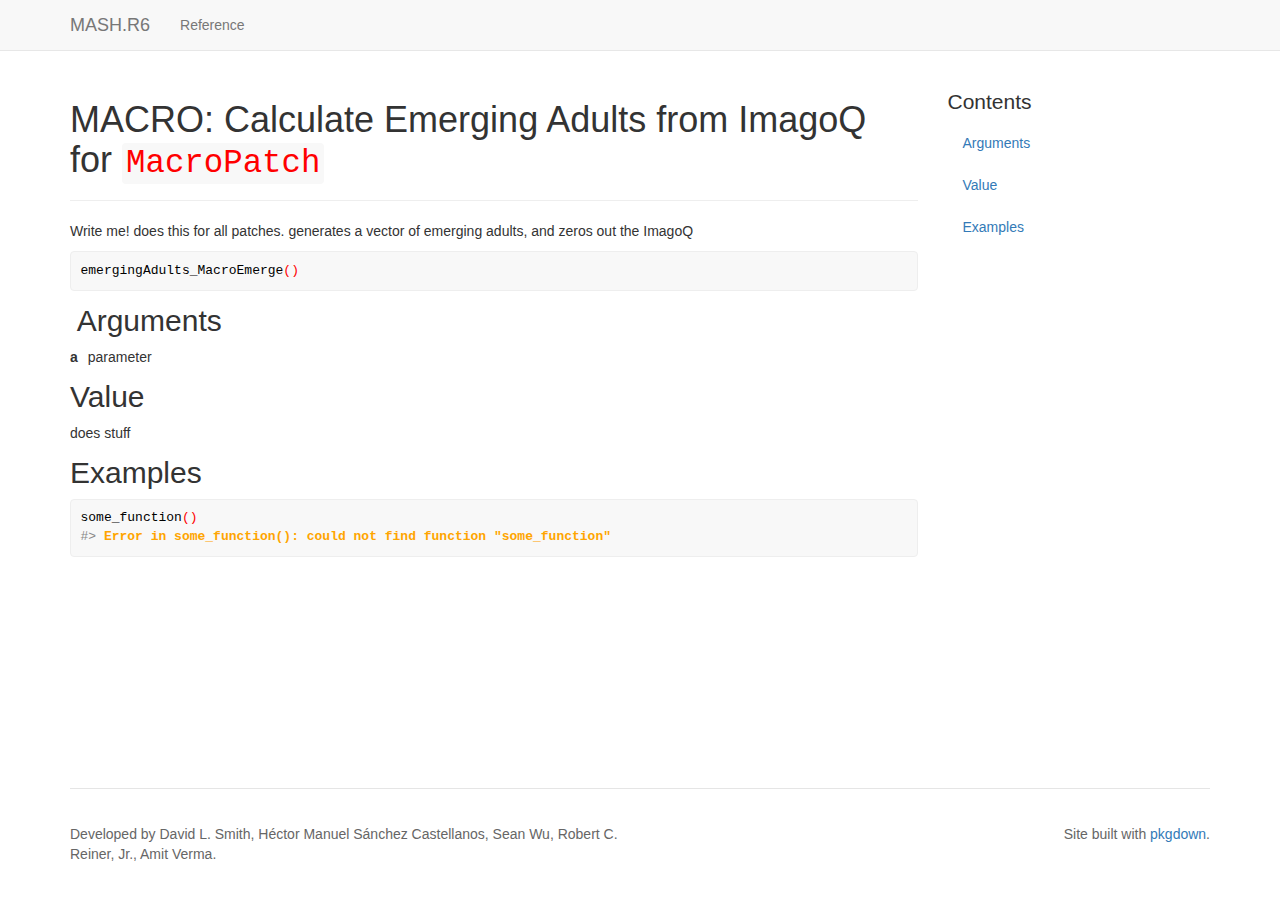
<file: reference/emergingAdults_MacroEmerge.html>
<!-- Generated by pkgdown: do not edit by hand -->
<!DOCTYPE html>
<html>
  <head>
  <meta charset="utf-8">
<meta http-equiv="X-UA-Compatible" content="IE=edge">
<meta name="viewport" content="width=device-width, initial-scale=1.0">

<title>MACRO: Calculate Emerging Adults from ImagoQ for <code>MacroPatch</code> — emergingAdults_MacroEmerge • MASH.R6</title>

<!-- jquery -->
<script src="https://code.jquery.com/jquery-3.1.0.min.js" integrity="sha384-nrOSfDHtoPMzJHjVTdCopGqIqeYETSXhZDFyniQ8ZHcVy08QesyHcnOUpMpqnmWq" crossorigin="anonymous"></script>
<!-- Bootstrap -->

<link href="https://maxcdn.bootstrapcdn.com/bootstrap/3.3.7/css/bootstrap.min.css" rel="stylesheet" integrity="sha384-BVYiiSIFeK1dGmJRAkycuHAHRg32OmUcww7on3RYdg4Va+PmSTsz/K68vbdEjh4u" crossorigin="anonymous">
<script src="https://maxcdn.bootstrapcdn.com/bootstrap/3.3.7/js/bootstrap.min.js" integrity="sha384-Tc5IQib027qvyjSMfHjOMaLkfuWVxZxUPnCJA7l2mCWNIpG9mGCD8wGNIcPD7Txa" crossorigin="anonymous"></script>

<!-- Font Awesome icons -->
<link href="https://maxcdn.bootstrapcdn.com/font-awesome/4.6.3/css/font-awesome.min.css" rel="stylesheet" integrity="sha384-T8Gy5hrqNKT+hzMclPo118YTQO6cYprQmhrYwIiQ/3axmI1hQomh7Ud2hPOy8SP1" crossorigin="anonymous">


<!-- pkgdown -->
<link href="../pkgdown.css" rel="stylesheet">
<script src="../jquery.sticky-kit.min.js"></script>
<script src="../pkgdown.js"></script>

<!-- mathjax -->
<script src='https://mathjax.rstudio.com/latest/MathJax.js?config=TeX-AMS-MML_HTMLorMML'></script>

<!--[if lt IE 9]>
<script src="https://oss.maxcdn.com/html5shiv/3.7.3/html5shiv.min.js"></script>
<script src="https://oss.maxcdn.com/respond/1.4.2/respond.min.js"></script>
<![endif]-->


  </head>

  <body>
    <div class="container template-reference-topic">
      <header>
      <div class="navbar navbar-default navbar-fixed-top" role="navigation">
  <div class="container">
    <div class="navbar-header">
      <button type="button" class="navbar-toggle collapsed" data-toggle="collapse" data-target="#navbar">
        <span class="icon-bar"></span>
        <span class="icon-bar"></span>
        <span class="icon-bar"></span>
      </button>
      <a class="navbar-brand" href="../index.html">MASH.R6</a>
    </div>
    <div id="navbar" class="navbar-collapse collapse">
      <ul class="nav navbar-nav">
        <li>
  <a href="../reference/index.html">Reference</a>
</li>
      </ul>
      
      <ul class="nav navbar-nav navbar-right">
        <li>
  <a href="https://github.com/smitdave/MASH/tree/MASH.R6">
    <span class="fa fa-github fa-lg"></span>
     
  </a>
</li>
      </ul>
    </div><!--/.nav-collapse -->
  </div><!--/.container -->
</div><!--/.navbar -->

      
      </header>

      <div class="row">
  <div class="col-md-9 contents">
    <div class="page-header">
    <h1>MACRO: Calculate Emerging Adults from ImagoQ for <code>MacroPatch</code></h1>
    </div>

    
    <p>Write me! does this for all patches. generates a vector of emerging adults, and zeros out the ImagoQ</p>
    

    <pre class="usage"><span class='fu'>emergingAdults_MacroEmerge</span>()</pre>
    
    <h2 class="hasAnchor" id="arguments"><a class="anchor" href="#arguments"></a> Arguments</h2>
    <table class="ref-arguments">
    <colgroup><col class="name" /><col class="desc" /></colgroup>
    <tr>
      <th>a</th>
      <td><p>parameter</p></td>
    </tr>
    </table>
    
    <h2 class="hasAnchor" id="value"><a class="anchor" href="#value"></a>Value</h2>

    <p>does stuff</p>
    

    <h2 class="hasAnchor" id="examples"><a class="anchor" href="#examples"></a>Examples</h2>
    <pre class="examples"><div class='input'><span class='fu'>some_function</span>()</div><div class='output co'>#&gt; <span class='error'>Error in some_function(): could not find function "some_function"</span></div></pre>
  </div>
  <div class="col-md-3 hidden-xs hidden-sm" id="sidebar">
    <h2>Contents</h2>
    <ul class="nav nav-pills nav-stacked">
      <li><a href="#arguments">Arguments</a></li>
      
      <li><a href="#value">Value</a></li>
      
      <li><a href="#examples">Examples</a></li>
    </ul>

  </div>
</div>

      <footer>
      <div class="copyright">
  <p>Developed by David L. Smith, Héctor Manuel Sánchez Castellanos, Sean Wu, Robert C. Reiner, Jr., Amit Verma.</p>
</div>

<div class="pkgdown">
  <p>Site built with <a href="http://hadley.github.io/pkgdown/">pkgdown</a>.</p>
</div>

      </footer>
   </div>

  </body>
</html>
</file>
<file: pkgdown.css>
/* Sticker footer */
body > .container {
  display: flex;
  padding-top: 60px;
  min-height: calc(100vh);
  flex-direction: column;
}

body > .container .row {
  flex: 1;
}

footer {
  margin-top: 45px;
  padding: 35px 0 36px;
  border-top: 1px solid #e5e5e5;
  color: #666;
  display: flex;
}
footer p {
  margin-bottom: 0;
}
footer div {
  flex: 1;
}
footer .pkgdown {
  text-align: right;
}
footer p {
  margin-bottom: 0;
}

img.icon {
  float: right;
}

img {
  max-width: 100%;
}

/* Section anchors ---------------------------------*/

a.anchor {
  margin-left: -30px;
  display:inline-block;
  width: 30px;
  height: 30px;
  visibility: hidden;

  background-image: url(./link.svg);
  background-repeat: no-repeat;
  background-size: 20px 20px;
  background-position: center center;
}

.hasAnchor:hover a.anchor {
  visibility: visible;
}

@media (max-width: 767px) {
  .hasAnchor:hover a.anchor {
    visibility: hidden;
  }
}


/* Fixes for fixed navbar --------------------------*/

.contents h1, .contents h2, .contents h3, .contents h4 {
  padding-top: 60px;
  margin-top: -60px;
}

/* Static header placement on mobile devices */
@media (max-width: 767px) {
  .navbar-fixed-top {
    position: absolute;
  }
  .navbar {
    padding: 0;
  }
}


/* Sidebar --------------------------*/

#sidebar {
  margin-top: 30px;
}
#sidebar h2 {
  font-size: 1.5em;
  margin-top: 1em;
}

#sidebar h2:first-child {
  margin-top: 0;
}

#sidebar .list-unstyled li {
  margin-bottom: 0.5em;
}

/* Reference index & topics ----------------------------------------------- */

.ref-index th {font-weight: normal;}
.ref-index h2 {font-size: 20px;}

.ref-index td {vertical-align: top;}
.ref-index .alias {width: 40%;}
.ref-index .title {width: 60%;}

.ref-index .alias {width: 40%;}
.ref-index .title {width: 60%;}

.ref-arguments th {text-align: right; padding-right: 10px;}
.ref-arguments th, .ref-arguments td {vertical-align: top;}
.ref-arguments .name {width: 20%;}
.ref-arguments .desc {width: 80%;}

/* Nice scrolling for wide elements --------------------------------------- */

table {
  display: block;
  overflow: auto;
}

/* Syntax highlighting ---------------------------------------------------- */

pre {
  word-wrap: normal;
  word-break: normal;
  border: 1px solid #eee;
}

/* Code tag ---------------------------------------------------- */
pre, code {
  background-color: #f8f8f8;
  color: red;
}

pre img {
  background-color: #fff;
  display: block;
}

code a, pre a {
  color: red;
}

.fl      {color: #1514b5;}
.fu      {color: #000000;} /* function */
.ch,.st  {color: #036a07;} /* string */
.kw      {color: #264D66;} /* keyword */
.co      {color: #888888;} /* comment */

.message { color: black;   font-weight: bolder;}
.error   { color: orange;  font-weight: bolder;}
.warning { color: #6A0366; font-weight: bolder;}
</file>
